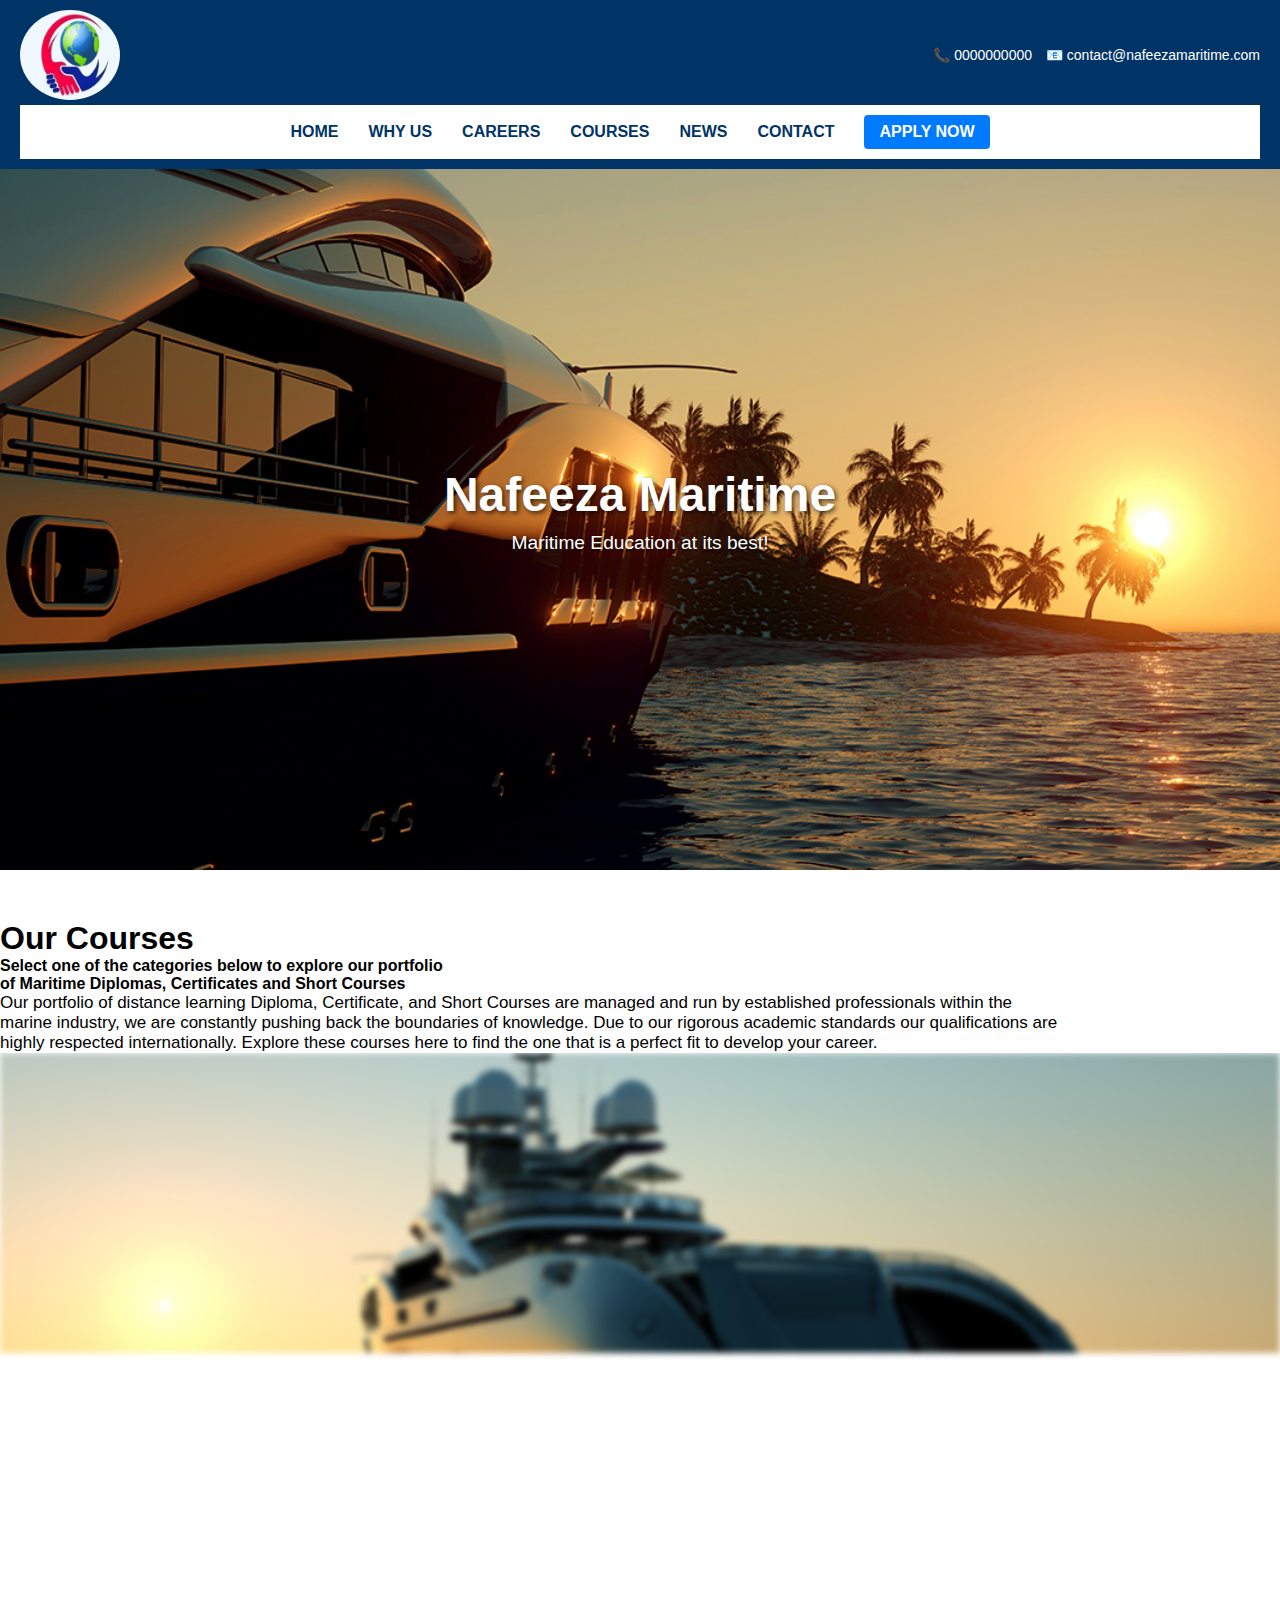
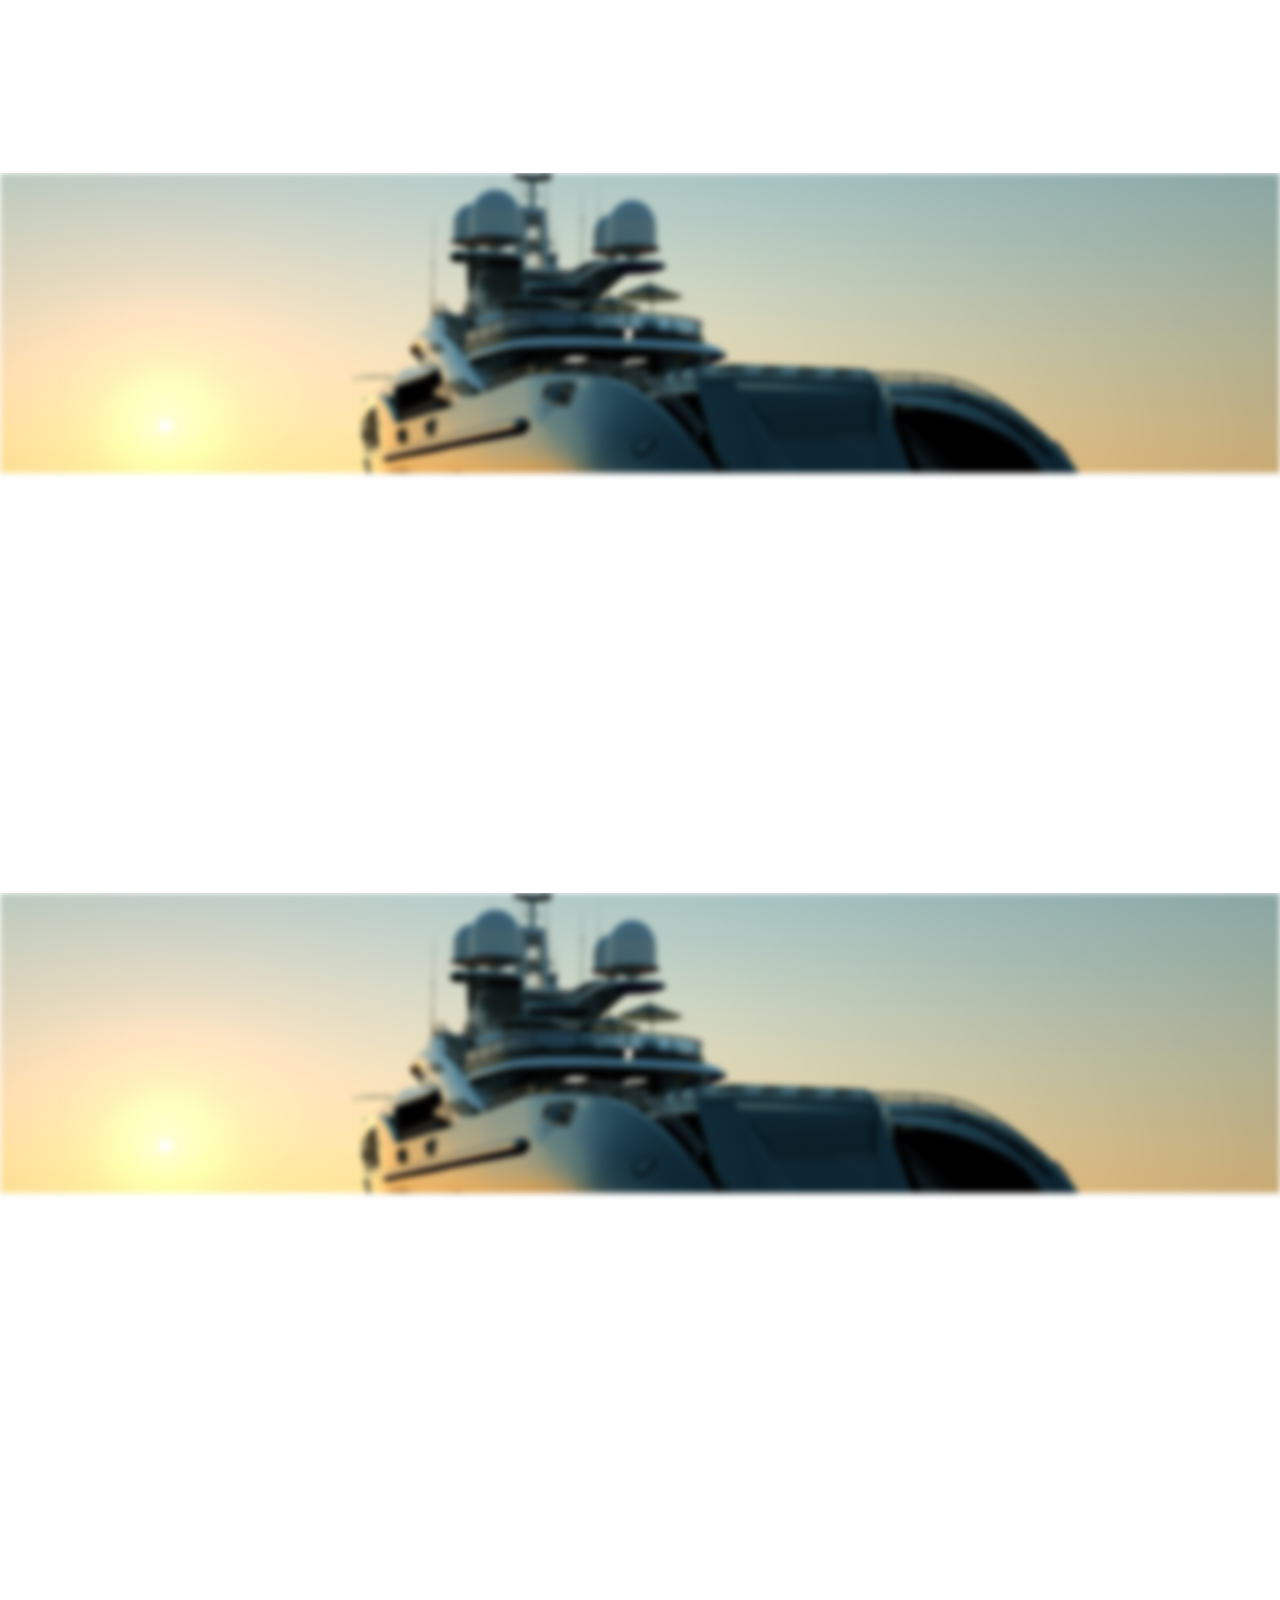
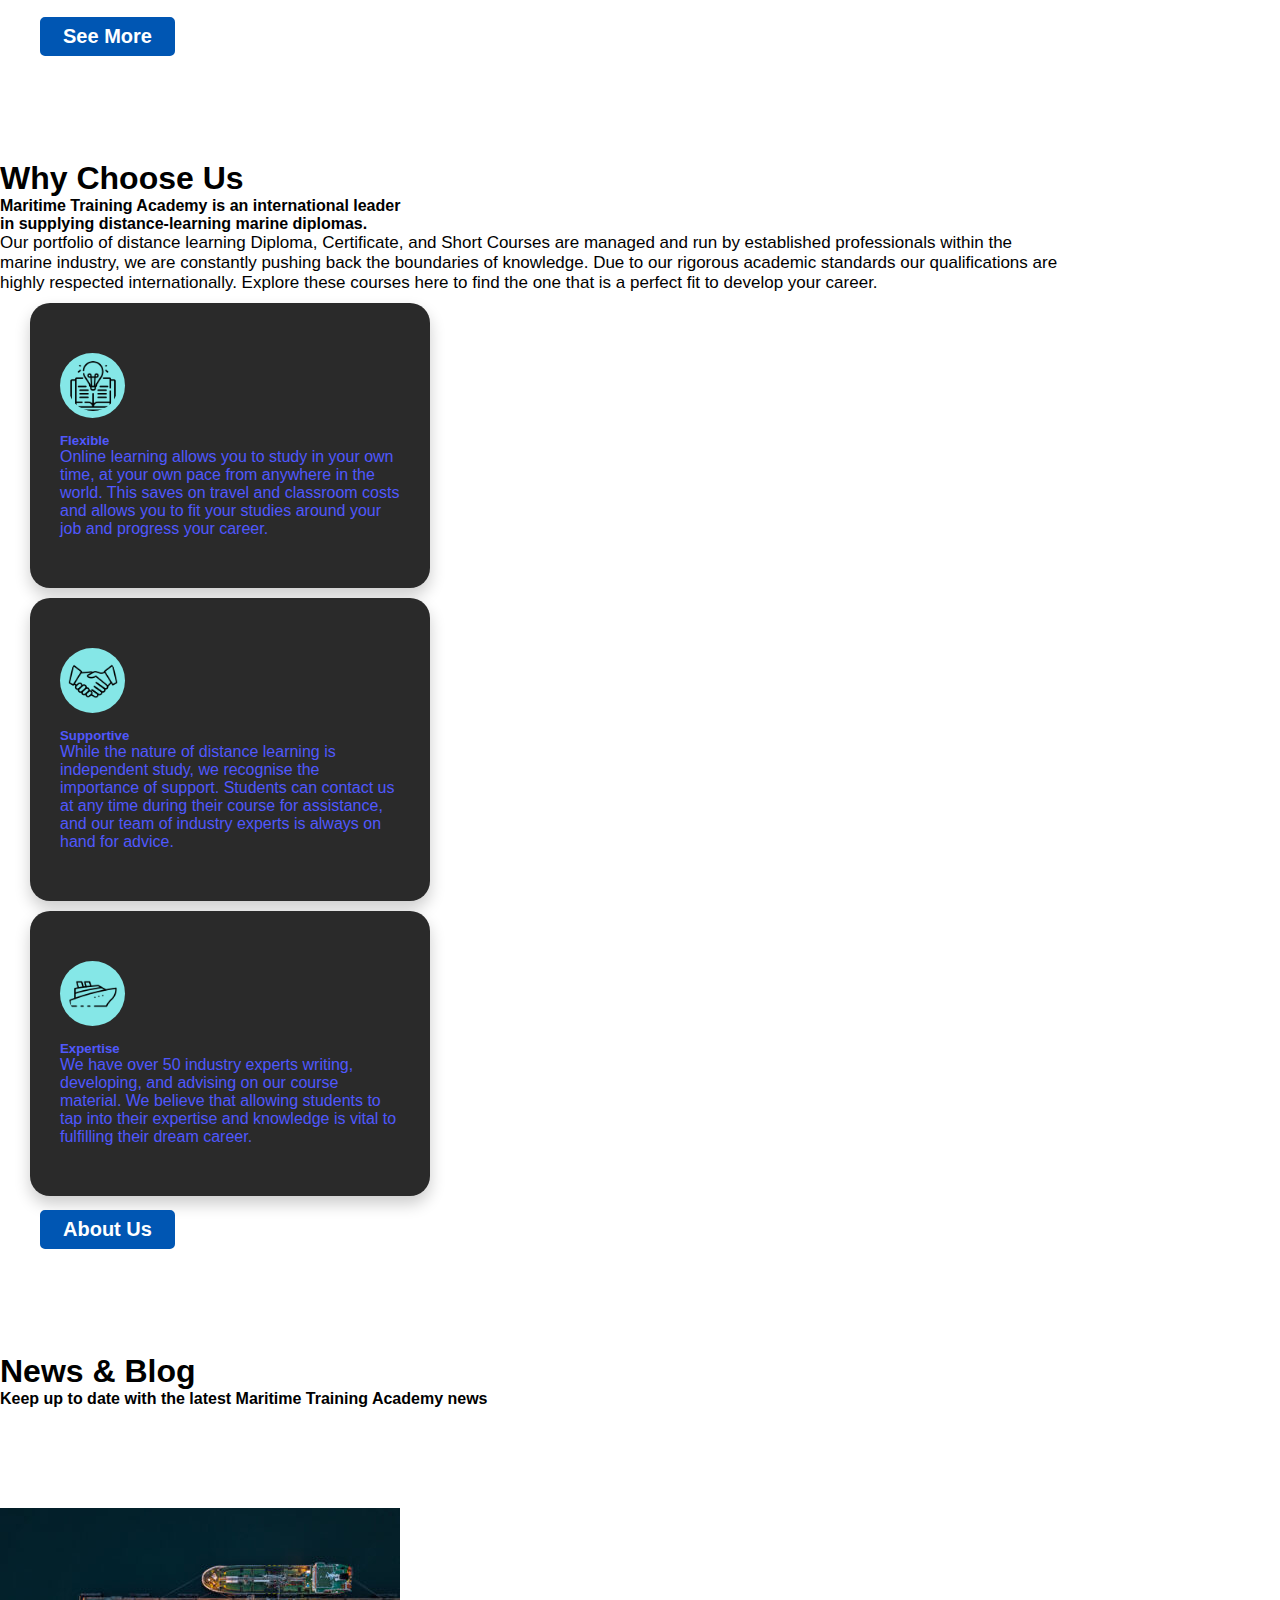
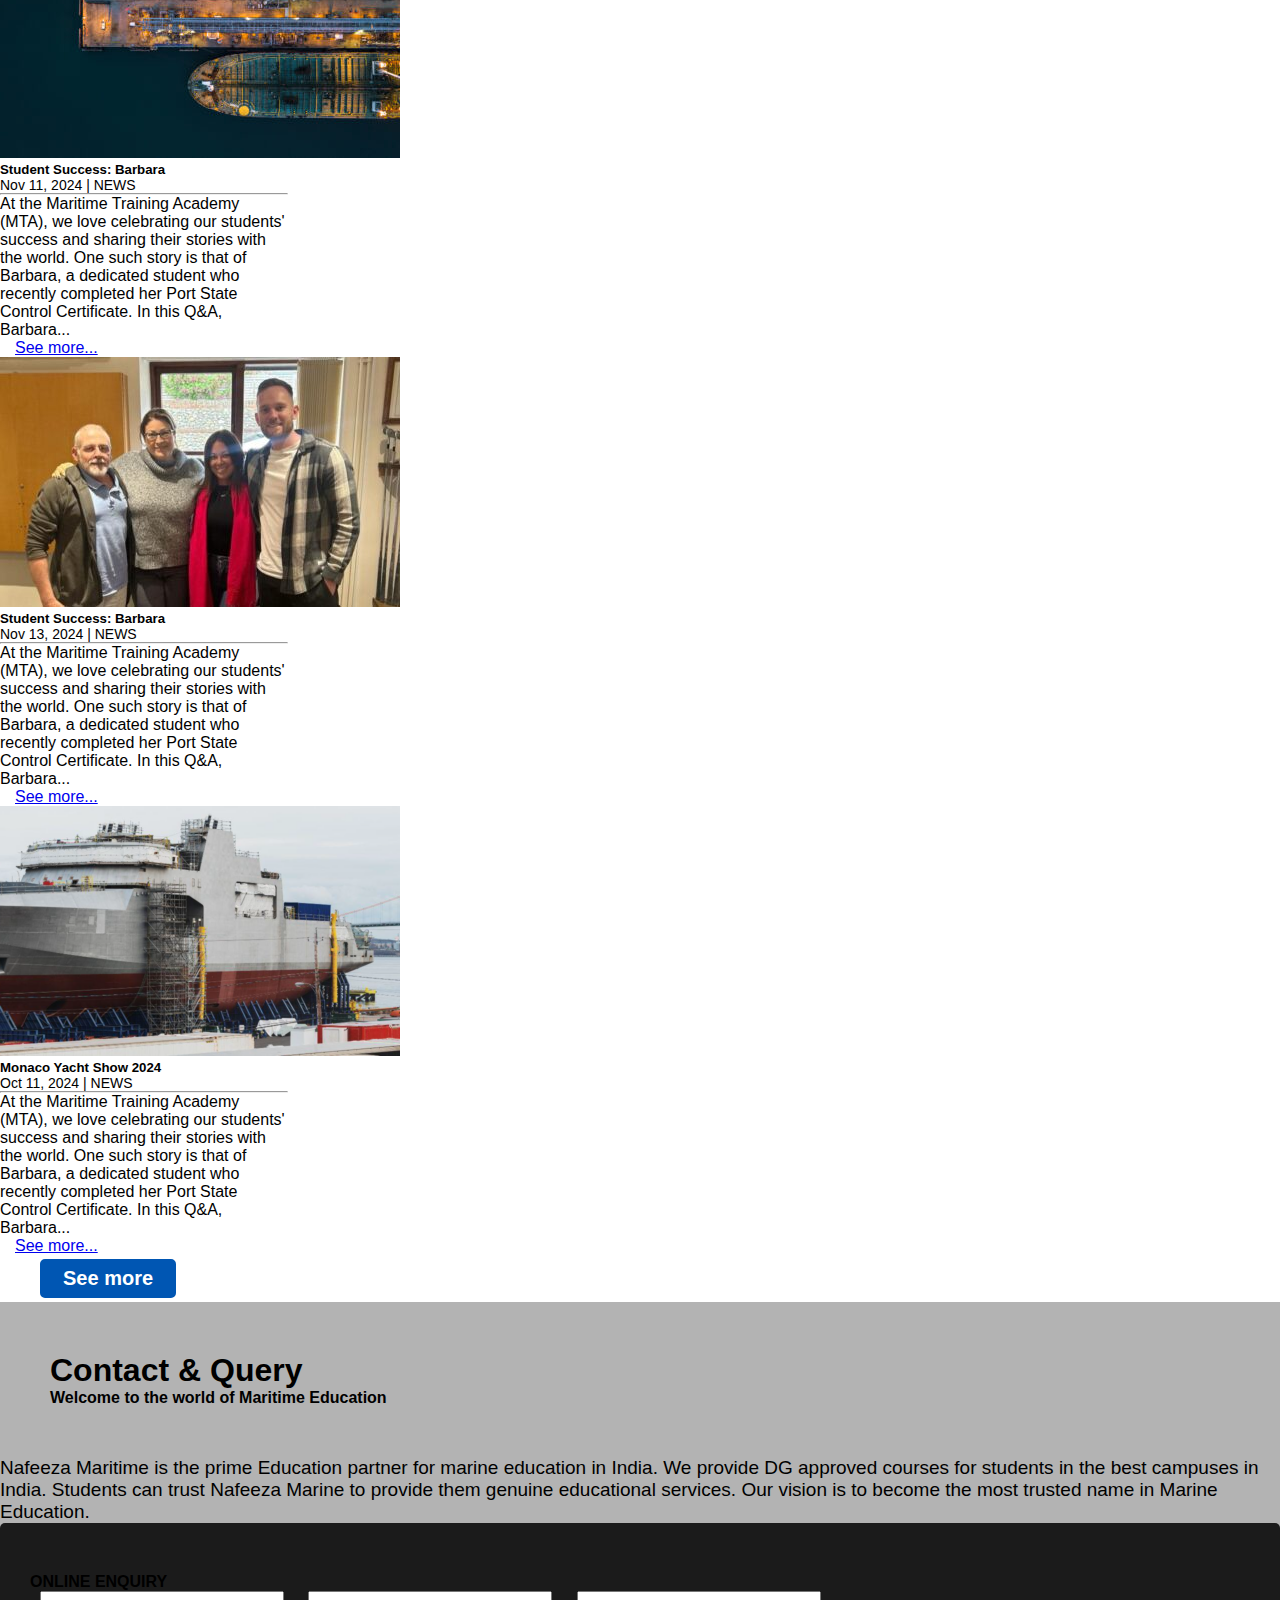
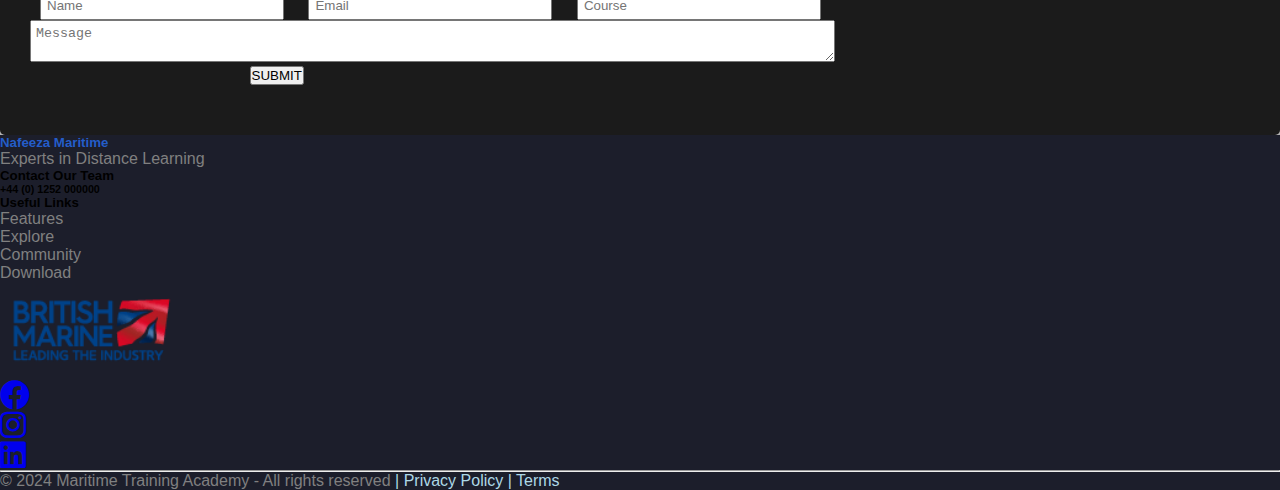
<file: index.html>
<!DOCTYPE html>
<html lang="en">
<head>
  <meta charset="UTF-8">
  <meta name="viewport" content="width=device-width, initial-scale=1.0">
  <title>Nafeeza Maritime</title>
  <link rel="stylesheet" href="index.css">
  <link rel="stylesheet" href="https://cdnjs.cloudflare.com/ajax/libs/font-awesome/5.15.4/css/all.min.css">

  <link href="https://cdn.jsdelivr.net/npm/bootstrap@5.0.2/dist/css/bootstrap.min.css" rel="stylesheet" integrity="sha384-EVSTQN3/azprG1Anm3QDgpJLIm9Nao0Yz1ztcQTwFspd3yD65VohhpuuCOmLASjC" crossorigin="anonymous">
</head>

<body>
    
    <!-- Header section -->
    <header class="header">
        <div class="header-top">
          <!-- Logo placed on the left side -->
          <img  id="logo" src="logo_for_form.png" alt="Nafeeza Maritime Logo">
      
          <!-- Contact information on the right side -->
          <div class="contact-info">
            <span class="text-end">📞 0000000000</span>
            <a href="mailto:contact@shreysunmaritime.com">📧 contact@nafeezamaritime.com</a>
          </div>
        </div>
      
        <!-- Toggle button for mobile navigation -->
        <button class="nav-toggle" onclick="toggleNav()">☰</button>
      
        <!-- Navigation links -->
        <nav class="header-nav" id="nav-menu">
            <a href="index.html">HOME</a>
          <a href="about.html">WHY US</a>
          <a href="career.html">CAREERS</a>
          <a href="courses.html">COURSES</a>
          <a href="news.html">NEWS</a>
          <a href="contact.html">CONTACT</a>
          <a href="apply.html" class="apply-button">APPLY NOW</a>
        </nav>
      </header>

<!-- Main content with background image and overlay text -->
<div class="content">
    <h1>Nafeeza Maritime</h1>
    <p>Maritime Education at its best!</p>
</div>
<div id="heading" class="text-center" style="margin-top: 50px;">
    <h1>Our Courses</h1>
</div>
<div class="text-center text-muted mt-4">
    <h4>Select one of the categories below to explore our portfolio <br> of Maritime Diplomas, Certificates and Short Courses</h4>
</div>
<div class="text-center text-muted mt-4" style="font-size: 17px;">
    <p>Our portfolio of distance learning Diploma, Certificate, and Short Courses are managed and run by established professionals within the <br>marine industry, we are constantly pushing back the boundaries of knowledge. Due to our rigorous academic standards our qualifications are <br>highly respected internationally. Explore these courses here to find the one that is a perfect fit to develop your career.</p>
</div>




<div class="container mt-5">
    <div class="row">
        <div class="col-md-4" style="cursor: pointer;">
            <div class="card">
                <div class="card-image-wrapper">
                    <img style="height: 300px;" src="maritime-law-header2.jpg" alt="Card 1" class="card-img-top img-hover-zoom">
                    <div class="card-img-overlay">
                        <h3 id="gpr" class="card-content text-center">General Purpose Rating (GPR)</h3>
                    </div>
                </div>
            </div>
        </div>
        <div class="col-md-4" style="cursor: pointer;">
            <div class="card">
                <div class="card-image-wrapper">
                    <img style="height: 300px;" src="maritime-law-header2.jpg" alt="Card 2" class="card-img-top img-hover-zoom">
                    <div class="card-img-overlay">
                        <h3 id="gpr" class="card-content text-center">Certificate Course in Maritime Catering</h3>
                    </div>
                </div>
            </div>
        </div>
        <div class="col-md-4" style="cursor: pointer;">
            <div class="card">
                <div class="card-image-wrapper">
                    <img style="height: 300px;" src="maritime-law-header2.jpg" alt="Card 3" class="card-img-top img-hover-zoom">
                    <div class="card-img-overlay">
                        <h3 id="gpr" class="card-content text-center">Electro Technology</h3>
                    </div>
                </div>
            </div>
        </div>
    </div>
</div>
<!-- <div class="container mt-5">
    <div class="row">
        <div class="col-md-4" style="cursor: pointer;">
            <div class="card">
                <div class="card-image-wrapper">
                    <img style="height: 300px;" src="maritime-law-header2.jpg" alt="Card 1" class="card-img-top img-hover-zoom">
                    <div class="card-img-overlay">
                        <h3 id="gpr" class="card-content text-center">Graduate Maritiem Engineer(GME )</h3>
                    </div>
                </div>
            </div>
        </div>
        <div class="col-md-4" style="cursor: pointer;">
            <div class="card">
                <div class="card-image-wrapper">
                    <img style="height: 300px;" src="maritime-law-header2.jpg" alt="Card 2" class="card-img-top img-hover-zoom">
                    <div class="card-img-overlay">
                        <h3 id="gpr" class="card-content text-center">B.E. Marine</h3>
                    </div>
                </div>
            </div>
        </div>
        <div class="col-md-4" style="cursor: pointer;">
            <div class="card">
                <div class="card-image-wrapper">
                    <img style="height: 300px;" src="maritime-law-header2.jpg" alt="Card 3" class="card-img-top img-hover-zoom">
                    <div class="card-img-overlay">
                        <h3 id="gpr" class="card-content text-center">BSC Nautical Science</h3>
                    </div>
                </div>
            </div>
        </div>
    </div>
</div> -->
<div class="text-center mt-5 mb-5">
    <!-- <button src="courses.html" class="courses-button">See More</button> -->
    <button onclick="window.location.href='courses.html'" class="courses-button">See More</button>
</div>

<div id="heading" class="text-center" style="margin-top: 100px;">
    <h1>Why Choose Us</h1>
</div>
<div class="text-center text-muted mt-4">
    <h4>Maritime Training Academy is an international leader <br> in supplying
        distance-learning marine diplomas.</h4>
</div>
<div class="text-center text-muted mt-4" style="font-size: 17px;">
    <p>Our portfolio of distance learning Diploma, Certificate, and Short Courses are managed and run by established professionals within the <br>marine industry, we are constantly pushing back the boundaries of knowledge. Due to our rigorous academic standards our qualifications are <br>highly respected internationally. Explore these courses here to find the one that is a perfect fit to develop your career.</p>
</div>
<div class="container " style="margin-bottom: 100px;">
    <div id="whyus" class="row pt-5">
        <div class="col-md-4">
            <div class="card-stats" style=" margin: 10px 30px;">
                <div class="img-box d-block mx-auto">
                    <img src="flexible-icon.png" class="card-img-top d-block mx-auto" alt="Flexible Icon" />
                </div>
                <div class="card-body">
                    <h5 class="card-title text-center">Flexible</h5>
                    <p  class="card-text text-center mt-2 text-light">Online learning allows you to study in your own time, at your own pace from anywhere in the world. This saves on travel and classroom costs and allows you to fit your studies around your job and progress your career.</p>
                </div>
            </div>
        </div>
        <div class="col-md-4">
            <div class="card-stats" style=" margin: 10px 30px;">
                <div class="img-box d-block mx-auto">
                    <img src="supportive-icon.png" class="card-img-top d-block mx-auto" alt="Supportive Icon" />
                </div>
                <div class="card-body">
                    <h5 class="card-title text-center">Supportive</h5>
                    <p class="card-text text-center mt-2 text-light">While the nature of distance learning is independent study, we recognise the importance of support. Students can contact us at any time during their course for assistance, and our team of industry experts is always on hand for advice.</p>
                </div>
            </div>
        </div>
        <div class="col-md-4">
            <div class="card-stats" style=" margin: 10px 30px;">
                <div class="img-box d-block mx-auto">
                    <img src="expertise-icon.png" class="card-img-top d-block mx-auto" alt="Expertise Icon" />
                </div>
                <div class="card-body">
                    <h5 class="card-title text-center">Expertise</h5>
                    <p class="card-text text-center mt-2 text-light">We have over 50 industry experts writing, developing, and advising on our course material. We believe that allowing students to tap into their expertise and knowledge is vital to fulfilling their dream career.</p>
                </div>
            </div>
        </div>
    </div>
    <div class="text-center mt-5 mb-5">
        <button src="courses.html" class="courses-button">About Us</button>
    </div>
</div>

<div class="newsBlog-box text-center ">
    <h1 class="newsBlog">News & Blog</h1>
    <h4>Keep up to date with the latest Maritime Training Academy news</h4>
</div>
<div class="container" style="margin-top: 100px;">
    <div class="row">
        <div class="col-md-4">
            <div class="card-new" style="width: 18rem;">
                <img src="tanker.jpg" class="card-img-top" alt="...">
                <div class="card-body">
                  <h5 class="card-title">Student Success: Barbara</h5>
                  <p class="text-muted" style="font-size: 14px;">Nov 11, 2024 | NEWS</p>
                  <hr>
                  <p class="card-text">    At the Maritime Training Academy (MTA), we love celebrating our students' success and sharing their stories with the world. One such story is that of Barbara, a dedicated student who recently completed her Port State Control Certificate. In this Q&A, Barbara...
                </p>
                  <a href="#" class="btn btn-danger" style=" padding: 3px 15px;">See more...</a>
                </div>
              </div>
        </div>
        <div class="col-md-4">
            <div class="card-new" style="width: 18rem;">
                <img src="Bianca.jpg" class="card-img-top" alt="...">
                <div class="card-body">
                  <h5 class="card-title">Student Success: Barbara</h5>
                  <p class="text-muted" style="font-size: 14px;">Nov 13, 2024 | NEWS</p>
                  <hr>
                  <p class="card-text">    At the Maritime Training Academy (MTA), we love celebrating our students' success and sharing their stories with the world. One such story is that of Barbara, a dedicated student who recently completed her Port State Control Certificate. In this Q&A, Barbara...
                </p>
                  <a href="#" class="btn btn-danger"style=" padding: 3px 15px;">See more...</a>
                </div>
              </div>
        </div>
        <div class="col-md-4">
            <div class="card-new" style="width: 18rem;">
                <img src="boat.png" class="card-img-top" alt="...">
                <div class="card-body">
                  <h5 class="card-title">Monaco Yacht Show 2024</h5>
                  <p class="text-muted" style="font-size: 14px;">Oct 11, 2024 | NEWS</p>
                  <hr>
                  <p class="card-text">    At the Maritime Training Academy (MTA), we love celebrating our students' success and sharing their stories with the world. One such story is that of Barbara, a dedicated student who recently completed her Port State Control Certificate. In this Q&A, Barbara...
                </p>
                  <a href="#" class="btn btn-danger"style=" padding: 3px 15px;">See more...</a>
                </div>
              </div>
        </div>
    </div>
    <div class="text-center mt-5 mb-5">
        <button src="news.html" class="courses-button">See more</button>
    </div>
</div>


<div class="container-fluid pb-5" style="background-color: rgb(179, 179, 179);">
    <div class="contact-box text-center " style="padding: 50px;">
        <h1 class="contact">Contact & Query</h1>
        <h4>Welcome to the world of Maritime Education</h4>
    </div>
    <div class="container">
        <div>
            <div>
                <p style="font-size: 19px; margin-bottom: 0;">Nafeeza Maritime is the prime Education partner for marine education in India. We provide DG approved courses for students in the best campuses in India. Students can trust Nafeeza Marine to provide them genuine educational services. Our vision is to become the most trusted name in Marine Education.</p>
            </div>
            <div class="container">
                <form class="contact-form text-center">
                    <div class=" mb-5 text-center text-light">
                        <h4>ONLINE ENQUIRY</h4>
                    </div>
                    <div class="">
                        <input class="name-input" type="text" placeholder="Name">
                        <input class="email-input" type="text" placeholder="Email">
                        <input class="course-input" type="text" placeholder="Course">
                    </div>
                    <div class="m-3">
                        <textarea name="textarea" id="query" placeholder="Message"></textarea>
                    </div>
                    <div class="text-start" style="margin-left: 18%;">
                        <button class="btn btn-primary px-5">SUBMIT</button>
                    </div>
                </form>
            </div>
        </div>
    </div>
    
</div>





<footer class="text-white pt-5 pb-4" style="background-color: rgb(28, 30, 43);">
    <div class="container text-center text-md-left">
        <div class="row text-center text-md-left">
            <div class="col-md-3 col-lg-3 col-xl-3 mt-3">
                <div class="text-start">
                    <h5 id="foot-text" class="font-weight-bold" style="color: rgb(36, 93, 201);">Nafeeza Maritime</h5>
                    <p>
                        <a href="#" style="text-decoration: none; color: grey;">Experts in Distance Learning</a>
                    </p>
                </div>
                <div class="text-start">
                    <h5 id="foot-text2">Contact Our Team</h5>
                    <h6 id="foot-text3">+44 (0) 1252 000000</h6>
                </div>
            </div>
            <div class="col-md-2 col-lg-2 col-xl-2 mx-auto mt-3">
                <div id="foot-col-text" class="text-start">
                    <h5 id="foot-text2">Useful Links</h5>
                    <p style="color: grey;">Features</p>
                    <p style="color: grey;">Explore</p>
                    <p style="color: grey;">Community</p>
                    <p style="color: grey;">Download</p>
                </div>
            </div>
            <div class="col-md-3 col-lg-2 col-xl-2 mx-auto mt-3">
                <img class="bg-light" style="width: 180px;" src="british-marine.png" alt="">
                <div class="row mt-4">
                    <div class="col-md-4">
                        <a href="#"><i class="fab fa-facebook" style="font-size: 30px;"></i></a>
                    </div>
                    <div class="col-md-4">
                        <a href="#"><i class="fab fa-instagram" style="font-size: 30px;"></i></a>
                    </div>
                    <div class="col-md-4">
                        <a href="#"><i class="fab fa-linkedin" style="font-size: 30px;"></i></a>
                    </div>
                </div>
            </div>
        </div>
    </div>
    <div class="container">
        <hr class="mt-5 mb-3"/>
    </div>
    <div class="container text-center">
        <p style="color: grey;">&copy; 2024 Maritime Training Academy - All rights reserved 
            <span style="color: lightblue; cursor: pointer;">| Privacy Policy | Terms</span>
        </p>
    </div>
</footer>


<script>
    // JavaScript function to toggle the navigation visibility
    function toggleNav() {
        var navMenu = document.getElementById("nav-menu");
        navMenu.classList.toggle("active");
    }

    let lastScrollPosition = 0;
    const header = document.querySelector('.header');

    window.addEventListener('scroll', () => {
        const currentScrollPosition = window.pageYOffset;
        if (currentScrollPosition > lastScrollPosition) {
            header.style.top = '-100px'; // Hide the header when scrolling down
        } else {
            header.style.top = '0'; // Show the header when scrolling up
        }
        lastScrollPosition = currentScrollPosition;
    });
</script>

<script src="https://cdn.jsdelivr.net/npm/bootstrap@5.0.2/dist/js/bootstrap.bundle.min.js" integrity="sha384-MrcW6ZMFYlzcLA8Nl+NtUVF0sA7MsXsP1UyJoMp4YLEuNSfAP+JcXn/tWtIaxVXM" crossorigin="anonymous"></script>
<script src="https://cdn.jsdelivr.net/npm/@popperjs/core@2.9.2/dist/umd/popper.min.js" integrity="sha384-IQsoLXl5PILFhosVNubq5LC7Qb9DXgDA9i+tQ8Zj3iwWAwPtgFTxbJ8NT4GN1R8p" crossorigin="anonymous"></script>
<script src="https://cdn.jsdelivr.net/npm/bootstrap@5.0.2/dist/js/bootstrap.min.js" integrity="sha384-cVKIPhGWiC2Al4u+LWgxfKTRIcfu0JTxR+EQDz/bgldoEyl4H0zUF0QKbrJ0EcQF" crossorigin="anonymous"></script>
</body>
</html>
</file>
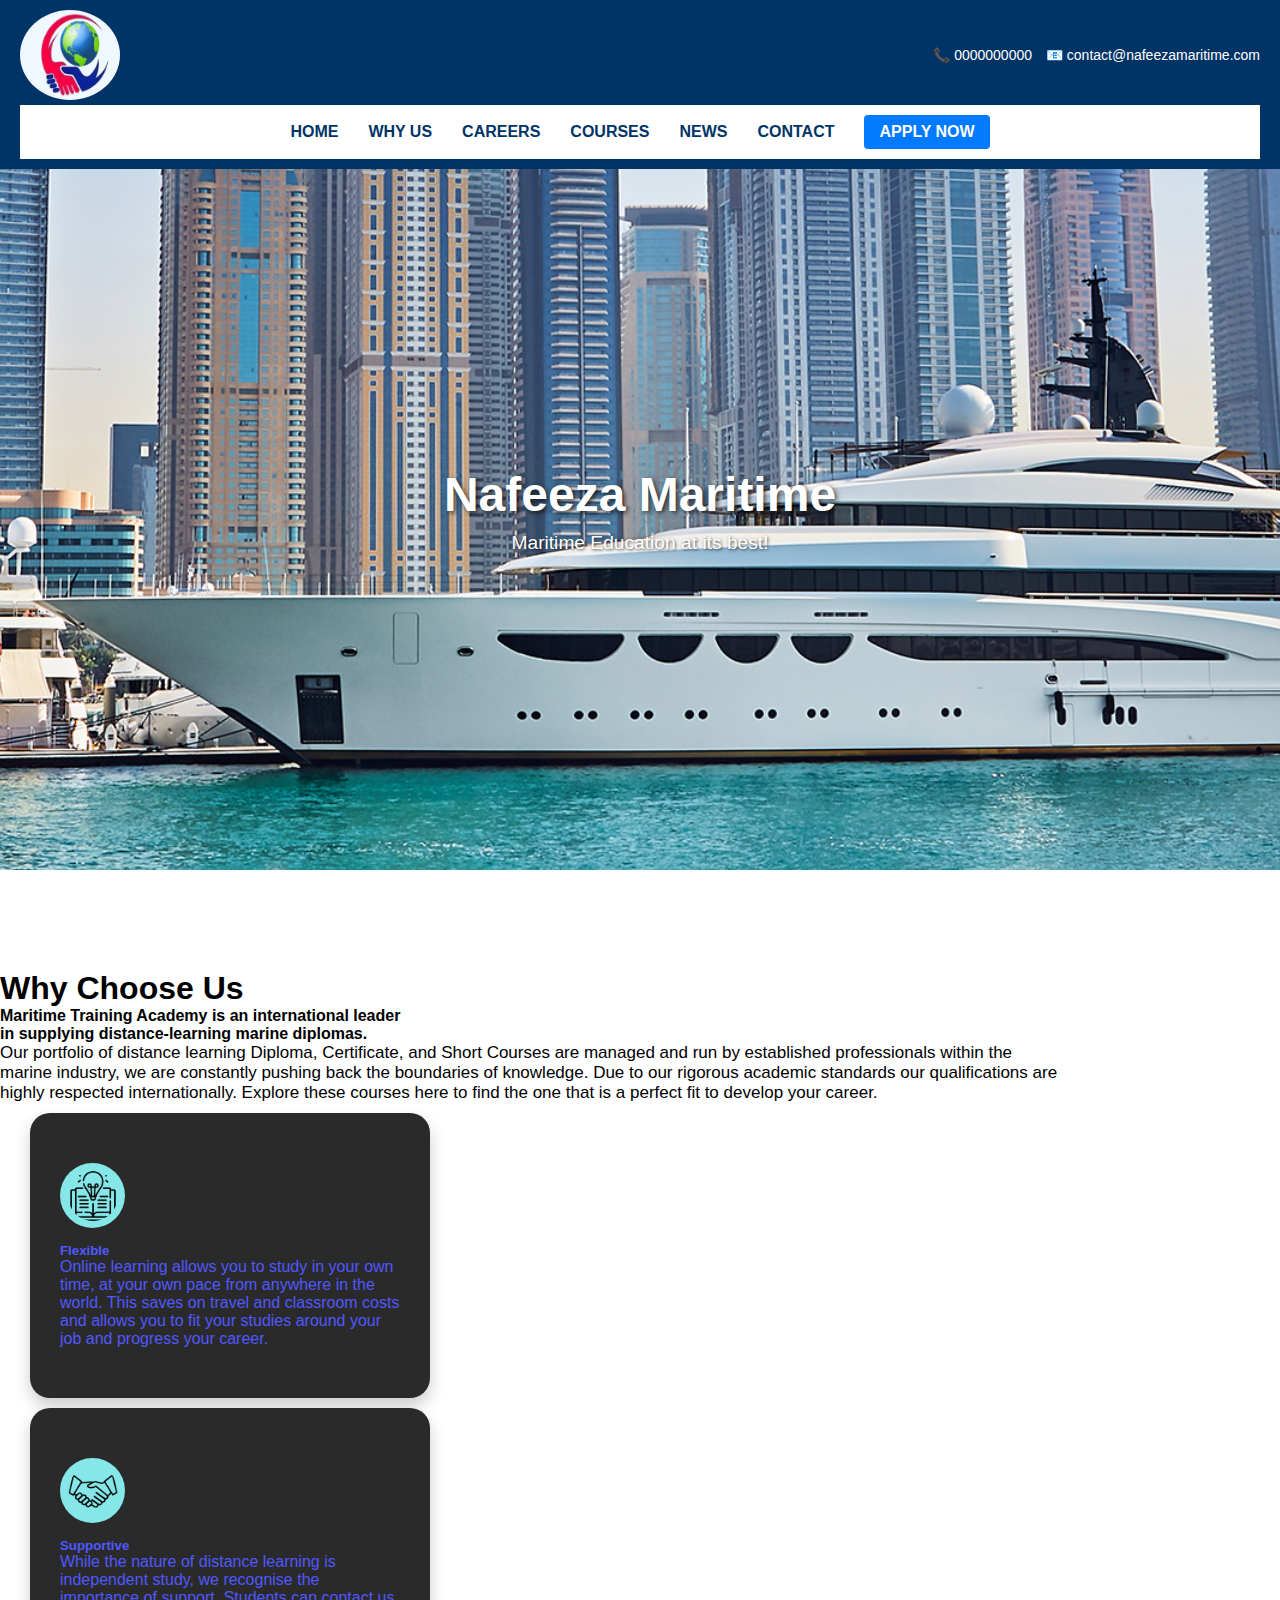
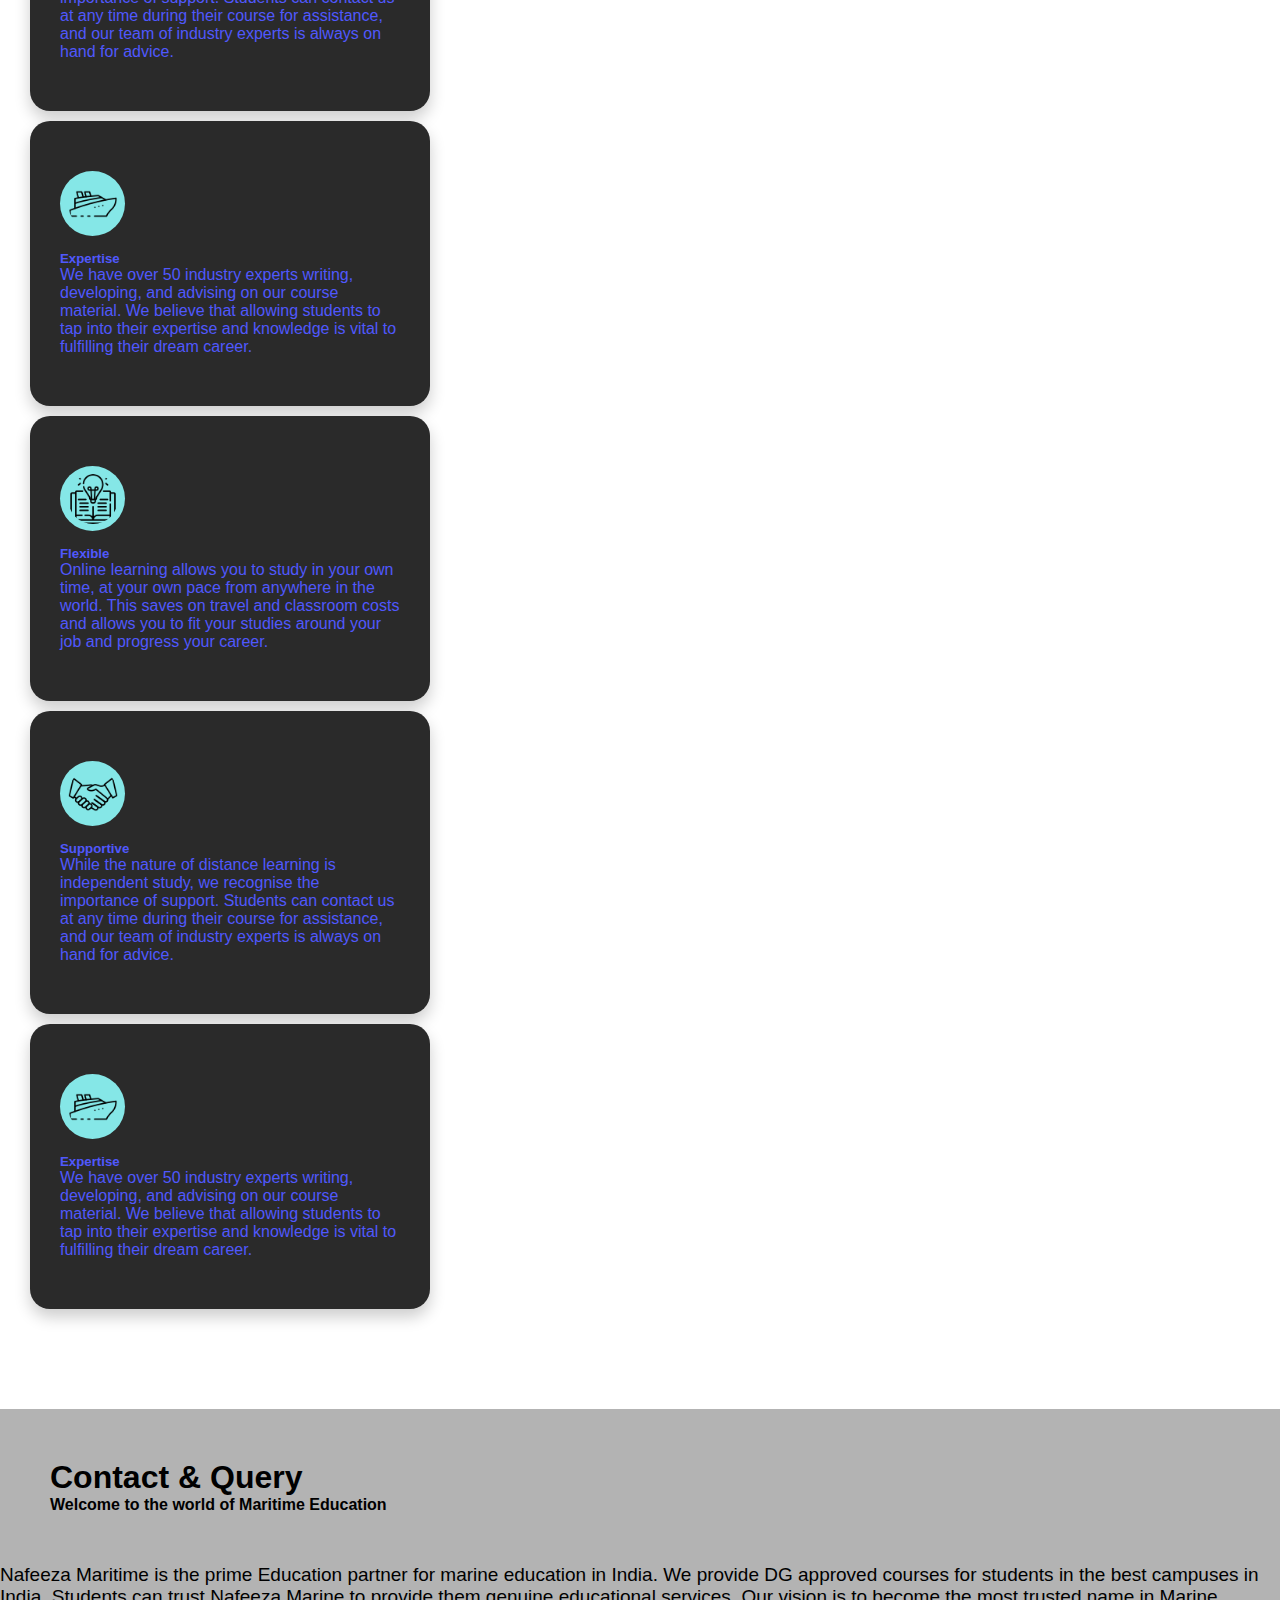
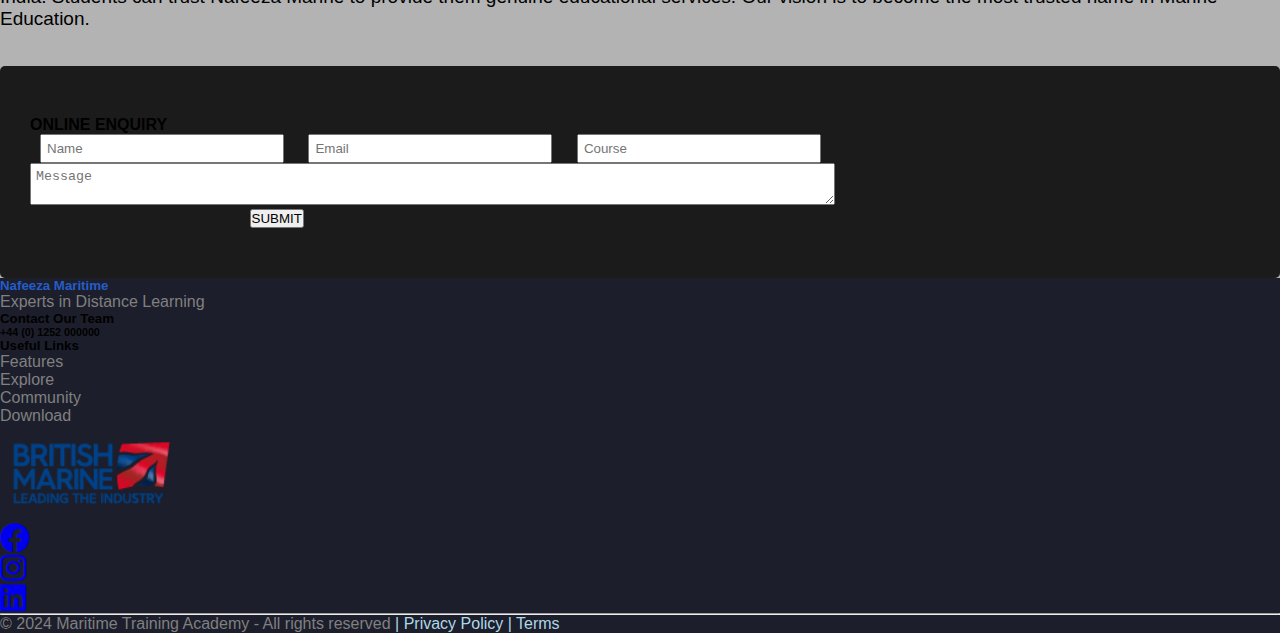
<file: about.html>
<!DOCTYPE html>
<html lang="en">
<head>
  <meta charset="UTF-8">
  <meta name="viewport" content="width=device-width, initial-scale=1.0">
  <title>Nafeeza Maritime</title>
  <link rel="stylesheet" href="index.css">
  <link rel="stylesheet" href="https://cdnjs.cloudflare.com/ajax/libs/font-awesome/5.15.4/css/all.min.css">

  <link href="https://cdn.jsdelivr.net/npm/bootstrap@5.0.2/dist/css/bootstrap.min.css" rel="stylesheet" integrity="sha384-EVSTQN3/azprG1Anm3QDgpJLIm9Nao0Yz1ztcQTwFspd3yD65VohhpuuCOmLASjC" crossorigin="anonymous">
</head>

<body>
    
    <!-- Header section -->
    <header class="header">
        <div class="header-top">
          <!-- Logo placed on the left side -->
          <img  id="logo" src="logo_for_form.png" alt="Nafeeza Maritime Logo">
      
          <!-- Contact information on the right side -->
          <div class="contact-info">
            <span class="text-end">📞 0000000000</span>
            <a href="mailto:contact@shreysunmaritime.com">📧 contact@nafeezamaritime.com</a>
          </div>
        </div>
      
        <!-- Toggle button for mobile navigation -->
        <button class="nav-toggle" onclick="toggleNav()">☰</button>
      
        <!-- Navigation links -->
        <nav class="header-nav" id="nav-menu">
            <a href="index.html">HOME</a>
          <a href="about.html">WHY US</a>
          <a href="career.html">CAREERS</a>
          <a href="courses.html">COURSES</a>
          <a href="news.html">NEWS</a>
          <a href="contact.html">CONTACT</a>
          <a href="about.html" class="apply-button">APPLY NOW</a>
        </nav>
      </header>

<!-- Main content with background image and overlay text -->
<div class="about-content">
    <h1>Nafeeza Maritime</h1>
    <p>Maritime Education at its best!</p>
</div>
<div id="heading" class="text-center" style="margin-top: 100px;">
    <h1>Why Choose Us</h1>
</div>
<div class="text-center text-muted mt-4">
    <h4>Maritime Training Academy is an international leader <br> in supplying
        distance-learning marine diplomas.</h4>
</div>
<div class="text-center text-muted mt-4" style="font-size: 17px;">
    <p>Our portfolio of distance learning Diploma, Certificate, and Short Courses are managed and run by established professionals within the <br>marine industry, we are constantly pushing back the boundaries of knowledge. Due to our rigorous academic standards our qualifications are <br>highly respected internationally. Explore these courses here to find the one that is a perfect fit to develop your career.</p>
</div>
<div class="container " style="margin-bottom: 10px;">
    <div id="whyus" class="row pt-5">
        <div class="col-md-4">
            <div class="card-stats" style=" margin: 10px 30px;">
                <div class="img-box d-block mx-auto">
                    <img src="flexible-icon.png" class="card-img-top d-block mx-auto" alt="Flexible Icon" />
                </div>
                <div class="card-body">
                    <h5 class="card-title text-center">Flexible</h5>
                    <p  class="card-text text-center mt-2 text-light">Online learning allows you to study in your own time, at your own pace from anywhere in the world. This saves on travel and classroom costs and allows you to fit your studies around your job and progress your career.</p>
                </div>
            </div>
        </div>
        <div class="col-md-4">
            <div class="card-stats" style=" margin: 10px 30px;">
                <div class="img-box d-block mx-auto">
                    <img src="supportive-icon.png" class="card-img-top d-block mx-auto" alt="Supportive Icon" />
                </div>
                <div class="card-body">
                    <h5 class="card-title text-center">Supportive</h5>
                    <p class="card-text text-center mt-2 text-light">While the nature of distance learning is independent study, we recognise the importance of support. Students can contact us at any time during their course for assistance, and our team of industry experts is always on hand for advice.</p>
                </div>
            </div>
        </div>
        <div class="col-md-4">
            <div class="card-stats" style=" margin: 10px 30px;">
                <div class="img-box d-block mx-auto">
                    <img src="expertise-icon.png" class="card-img-top d-block mx-auto" alt="Expertise Icon" />
                </div>
                <div class="card-body">
                    <h5 class="card-title text-center">Expertise</h5>
                    <p class="card-text text-center mt-2 text-light">We have over 50 industry experts writing, developing, and advising on our course material. We believe that allowing students to tap into their expertise and knowledge is vital to fulfilling their dream career.</p>
                </div>
            </div>
        </div>
    </div>
</div>
<div class="container " style="margin-bottom: 100px;">
    <div id="whyus" class="row pt-5">
        <div class="col-md-4">
            <div class="card-stats" style=" margin: 10px 30px;">
                <div class="img-box d-block mx-auto">
                    <img src="flexible-icon.png" class="card-img-top d-block mx-auto" alt="Flexible Icon" />
                </div>
                <div class="card-body">
                    <h5 class="card-title text-center">Flexible</h5>
                    <p  class="card-text text-center mt-2 text-light">Online learning allows you to study in your own time, at your own pace from anywhere in the world. This saves on travel and classroom costs and allows you to fit your studies around your job and progress your career.</p>
                </div>
            </div>
        </div>
        <div class="col-md-4">
            <div class="card-stats" style=" margin: 10px 30px;">
                <div class="img-box d-block mx-auto">
                    <img src="supportive-icon.png" class="card-img-top d-block mx-auto" alt="Supportive Icon" />
                </div>
                <div class="card-body">
                    <h5 class="card-title text-center">Supportive</h5>
                    <p class="card-text text-center mt-2 text-light">While the nature of distance learning is independent study, we recognise the importance of support. Students can contact us at any time during their course for assistance, and our team of industry experts is always on hand for advice.</p>
                </div>
            </div>
        </div>
        <div class="col-md-4">
            <div class="card-stats" style=" margin: 10px 30px;">
                <div class="img-box d-block mx-auto">
                    <img src="expertise-icon.png" class="card-img-top d-block mx-auto" alt="Expertise Icon" />
                </div>
                <div class="card-body">
                    <h5 class="card-title text-center">Expertise</h5>
                    <p class="card-text text-center mt-2 text-light">We have over 50 industry experts writing, developing, and advising on our course material. We believe that allowing students to tap into their expertise and knowledge is vital to fulfilling their dream career.</p>
                </div>
            </div>
        </div>
    </div>
</div>



<div class="container-fluid pb-5" style="background-color: rgb(179, 179, 179);">
    <div class="contact-box text-center " style="padding: 50px;">
        <h1 class="contact">Contact & Query</h1>
        <h4>Welcome to the world of Maritime Education</h4>
    </div>
    <div class="container">
        <div>
            <div>
                <p style="font-size: 19px; margin-bottom: 0;">Nafeeza Maritime is the prime Education partner for marine education in India. We provide DG approved courses for students in the best campuses in India. Students can trust Nafeeza Marine to provide them genuine educational services. Our vision is to become the most trusted name in Marine Education.</p>
                <br>
                <br>
            </div>
            <div class="container">
                <form class="contact-form text-center">
                    <div class=" mb-5 text-center text-light">
                        <h4>ONLINE ENQUIRY</h4>
                    </div>
                    <div class="">
                        <input class="name-input" type="text" placeholder="Name">
                        <input class="email-input" type="text" placeholder="Email">
                        <input class="course-input" type="text" placeholder="Course">
                    </div>
                    <div class="m-3">
                        <textarea name="textarea" id="query" placeholder="Message"></textarea>
                    </div>
                    <div class="text-start" style="margin-left: 18%;">
                        <button class="btn btn-primary px-5">SUBMIT</button>
                    </div>
                </form>
            </div>
        </div>
    </div>
    
</div>





<footer class="text-white pt-5 pb-4" style="background-color: rgb(28, 30, 43);">
    <div class="container text-center text-md-left">
        <div class="row text-center text-md-left">
            <div class="col-md-3 col-lg-3 col-xl-3 mt-3">
                <div class="text-start">
                    <h5 id="foot-text" class="font-weight-bold" style="color: rgb(36, 93, 201);">Nafeeza Maritime</h5>
                    <p>
                        <a href="#" style="text-decoration: none; color: grey;">Experts in Distance Learning</a>
                    </p>
                </div>
                <div class="text-start">
                    <h5 id="foot-text2">Contact Our Team</h5>
                    <h6 id="foot-text3">+44 (0) 1252 000000</h6>
                </div>
            </div>
            <div class="col-md-2 col-lg-2 col-xl-2 mx-auto mt-3">
                <div id="foot-col-text" class="text-start">
                    <h5 id="foot-text2">Useful Links</h5>
                    <p style="color: grey;">Features</p>
                    <p style="color: grey;">Explore</p>
                    <p style="color: grey;">Community</p>
                    <p style="color: grey;">Download</p>
                </div>
            </div>
            <div class="col-md-3 col-lg-2 col-xl-2 mx-auto mt-3">
                <img class="bg-light" style="width: 180px;" src="british-marine.png" alt="">
                <div class="row mt-4">
                    <div class="col-md-4">
                        <a href="#"><i class="fab fa-facebook" style="font-size: 30px;"></i></a>
                    </div>
                    <div class="col-md-4">
                        <a href="#"><i class="fab fa-instagram" style="font-size: 30px;"></i></a>
                    </div>
                    <div class="col-md-4">
                        <a href="#"><i class="fab fa-linkedin" style="font-size: 30px;"></i></a>
                    </div>
                </div>
            </div>
        </div>
    </div>
    <div class="container">
        <hr class="mt-5 mb-3"/>
    </div>
    <div class="container text-center">
        <p style="color: grey;">&copy; 2024 Maritime Training Academy - All rights reserved 
            <span style="color: lightblue; cursor: pointer;">| Privacy Policy | Terms</span>
        </p>
    </div>
</footer>


<script>
    // JavaScript function to toggle the navigation visibility
    function toggleNav() {
        var navMenu = document.getElementById("nav-menu");
        navMenu.classList.toggle("active");
    }

    let lastScrollPosition = 0;
    const header = document.querySelector('.header');

    window.addEventListener('scroll', () => {
        const currentScrollPosition = window.pageYOffset;
        if (currentScrollPosition > lastScrollPosition) {
            header.style.top = '-100px'; // Hide the header when scrolling down
        } else {
            header.style.top = '0'; // Show the header when scrolling up
        }
        lastScrollPosition = currentScrollPosition;
    });
</script>

<script src="https://cdn.jsdelivr.net/npm/bootstrap@5.0.2/dist/js/bootstrap.bundle.min.js" integrity="sha384-MrcW6ZMFYlzcLA8Nl+NtUVF0sA7MsXsP1UyJoMp4YLEuNSfAP+JcXn/tWtIaxVXM" crossorigin="anonymous"></script>
<script src="https://cdn.jsdelivr.net/npm/@popperjs/core@2.9.2/dist/umd/popper.min.js" integrity="sha384-IQsoLXl5PILFhosVNubq5LC7Qb9DXgDA9i+tQ8Zj3iwWAwPtgFTxbJ8NT4GN1R8p" crossorigin="anonymous"></script>
<script src="https://cdn.jsdelivr.net/npm/bootstrap@5.0.2/dist/js/bootstrap.min.js" integrity="sha384-cVKIPhGWiC2Al4u+LWgxfKTRIcfu0JTxR+EQDz/bgldoEyl4H0zUF0QKbrJ0EcQF" crossorigin="anonymous"></script>
</body>
</html>
</file>
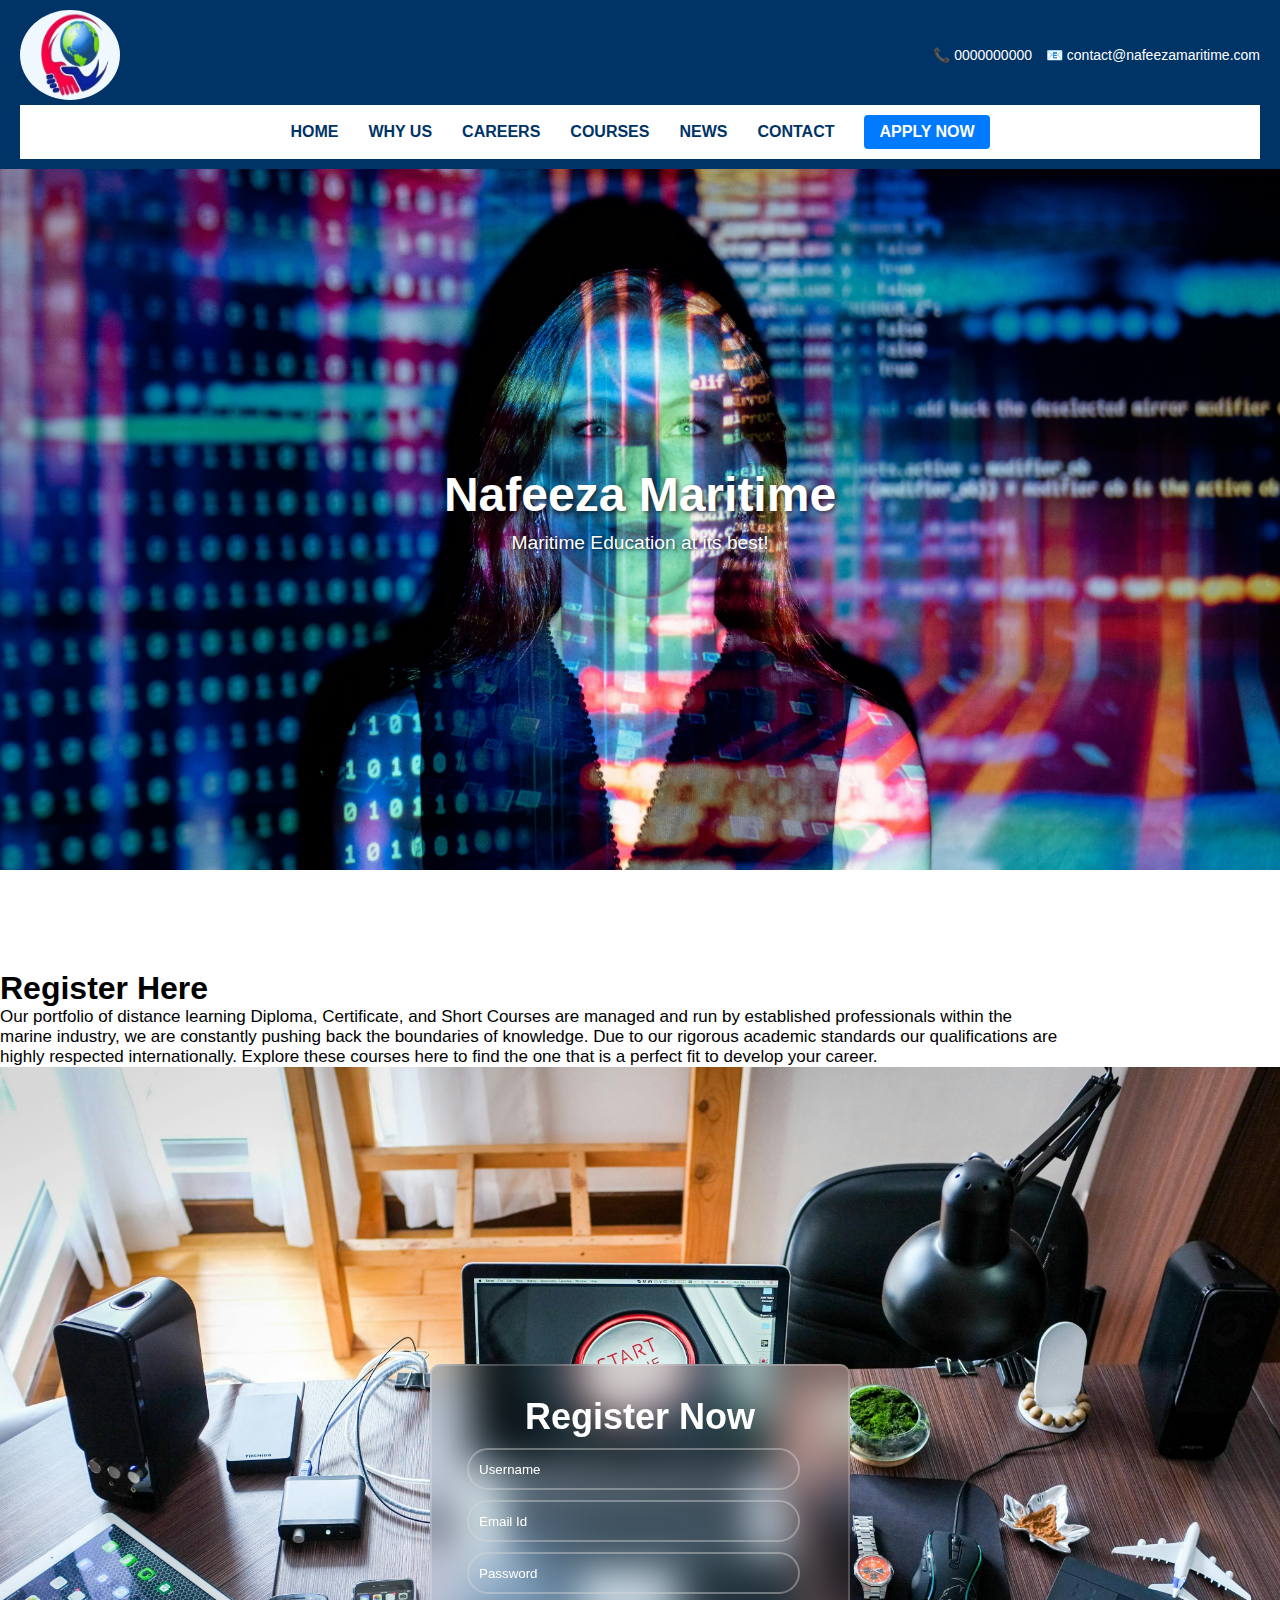
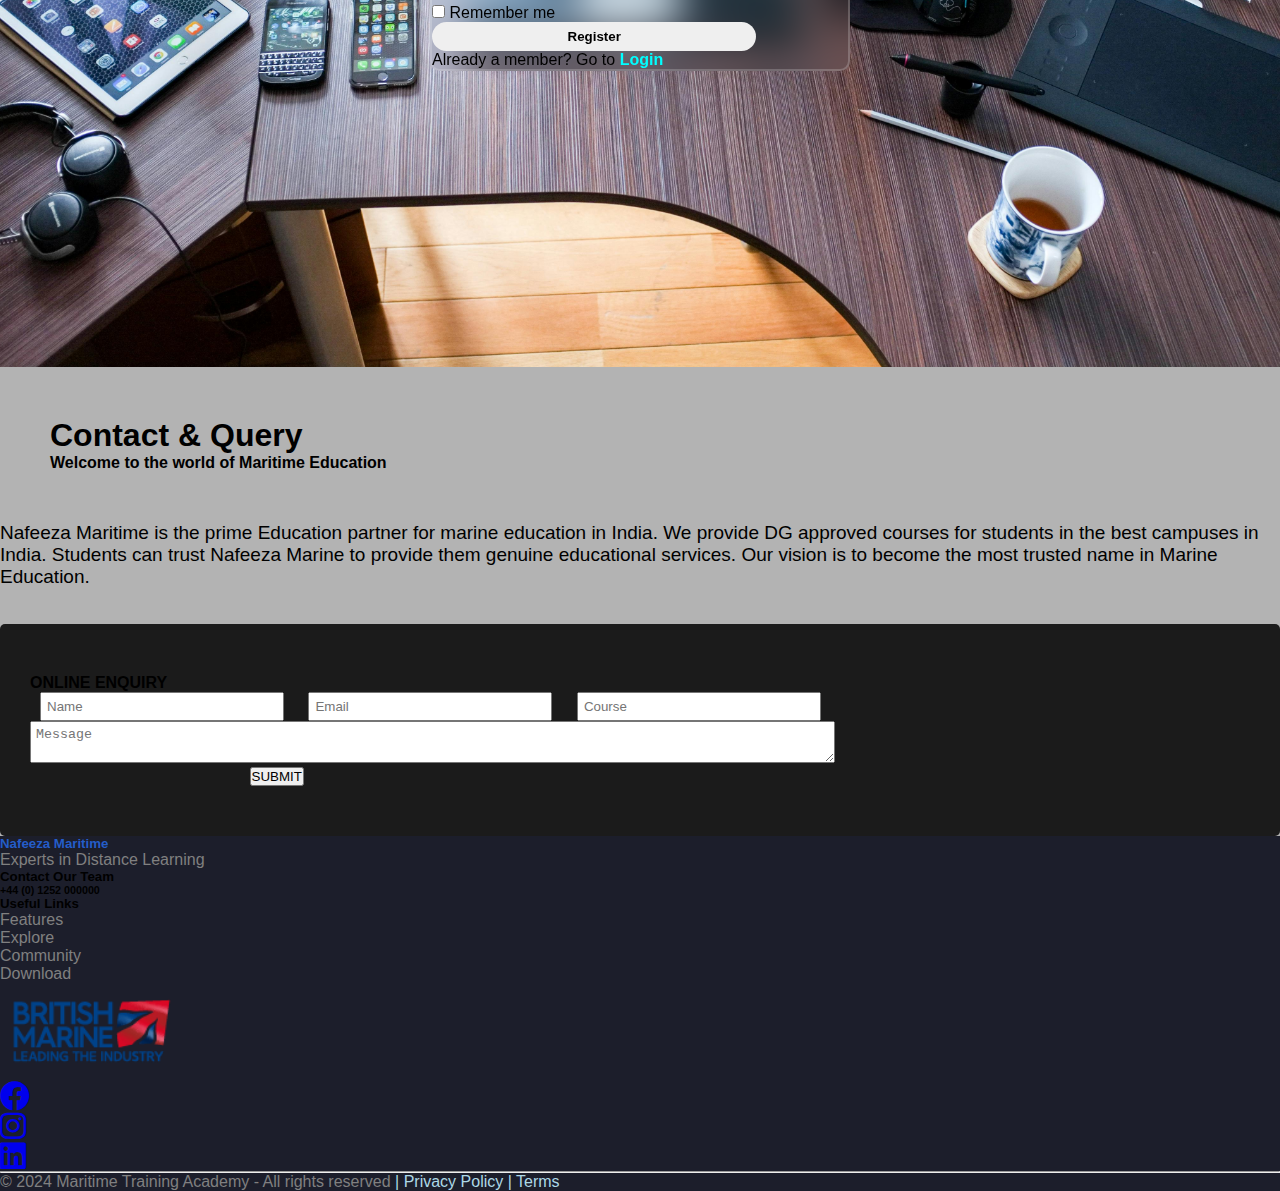
<file: apply.html>
<!DOCTYPE html>
<html lang="en">
<head>
  <meta charset="UTF-8">
  <meta name="viewport" content="width=device-width, initial-scale=1.0">
  <title>Nafeeza Maritime</title>
  <link rel="stylesheet" href="index.css">
  <link rel="stylesheet" href="https://cdnjs.cloudflare.com/ajax/libs/font-awesome/5.15.4/css/all.min.css">

  <link href="https://cdn.jsdelivr.net/npm/bootstrap@5.0.2/dist/css/bootstrap.min.css" rel="stylesheet" integrity="sha384-EVSTQN3/azprG1Anm3QDgpJLIm9Nao0Yz1ztcQTwFspd3yD65VohhpuuCOmLASjC" crossorigin="anonymous">
</head>

<body>
    
    <!-- Header section -->
    <header class="header">
        <div class="header-top">
          <!-- Logo placed on the left side -->
          <img  id="logo" src="logo_for_form.png" alt="Nafeeza Maritime Logo">
      
          <!-- Contact information on the right side -->
          <div class="contact-info">
            <span class="text-end">📞 0000000000</span>
            <a href="mailto:contact@shreysunmaritime.com">📧 contact@nafeezamaritime.com</a>
          </div>
        </div>
      
        <!-- Toggle button for mobile navigation -->
        <button class="nav-toggle" onclick="toggleNav()">☰</button>
      
        <!-- Navigation links -->
        <nav class="header-nav" id="nav-menu">
            <a href="index.html">HOME</a>
          <a href="about.html">WHY US</a>
          <a href="career.html">CAREERS</a>
          <a href="courses.html">COURSES</a>
          <a href="news.html">NEWS</a>
          <a href="contact.html">CONTACT</a>
          <a href="apply.html" class="apply-button">APPLY NOW</a>
        </nav>
      </header>

<!-- Main content with background image and overlay text -->
<div class="apply-content">
    <h1>Nafeeza Maritime</h1>
    <p>Maritime Education at its best!</p>
</div>
<div id="heading" class="text-center" style="margin-top: 100px;">
    <h1>Register Here</h1>
</div>
<div class="text-center text-muted mt-4">
    <!-- <h4>Maritime Training Academy is an international leader <br> in supplying
        distance-learning marine diplomas.</h4> -->
</div>
<div class="text-center text-muted mt-4" style="font-size: 17px;">
    <p>Our portfolio of distance learning Diploma, Certificate, and Short Courses are managed and run by established professionals within the <br>marine industry, we are constantly pushing back the boundaries of knowledge. Due to our rigorous academic standards our qualifications are <br>highly respected internationally. Explore these courses here to find the one that is a perfect fit to develop your career.</p>
</div>
<div id="back" class="container-fluid">
    <div class="wrapper">
        <form action="">
            <h1>Register Now</h1>
            <div class="input-box mt-5">
                <input id="int" type="text" placeholder="Username" required />
                <!-- Replace with appropriate icon -->
                <!-- <span>&#128100;</span> -->
            </div>
            <div class="input-box mt-4">
                <input id="pas" type="password" placeholder="Email Id" required />
                <!-- Replace with appropriate icon -->
                <!-- <span>&#9993;</span> -->
            </div>
            <div class="input-box mt-4">
                <input id="pas" type="password" placeholder="Password" required />
                <!-- Replace with appropriate icon -->
                <!-- <span>&#128274;</span> -->
            </div>
            <div class="container">
                <div class="row mx-3">
                    <div class="col-md-6">
                        <p class="text-start text-light">
                            <input type="checkbox" /> Remember me
                        </p>
                    </div>
                </div>
            </div>
            <div class="text-center mt-5">
                <button type="submit" class="btn-1">Register</button>
            </div>
            <div class="register-link text-center text-white mt-4">
                <p>
                    Already a member? Go to 
                    <a href="/std/std_login" style="text-decoration: none; color: aqua; font-weight: bold;">Login</a>
                </p>
            </div>
        </form>
    </div>
</div>






<div class="container-fluid pb-5" style="background-color: rgb(179, 179, 179);">
    <div class="contact-box text-center " style="padding: 50px;">
        <h1 class="contact">Contact & Query</h1>
        <h4>Welcome to the world of Maritime Education</h4>
    </div>
    <div class="container">
        <div>
            <div>
                <p style="font-size: 19px; margin-bottom: 0;">Nafeeza Maritime is the prime Education partner for marine education in India. We provide DG approved courses for students in the best campuses in India. Students can trust Nafeeza Marine to provide them genuine educational services. Our vision is to become the most trusted name in Marine Education.</p>
                <br>
                <br>
            </div>
            <div class="container">
                <form class="contact-form text-center">
                    <div class=" mb-5 text-center text-light">
                        <h4>ONLINE ENQUIRY</h4>
                    </div>
                    <div class="">
                        <input class="name-input" type="text" placeholder="Name">
                        <input class="email-input" type="text" placeholder="Email">
                        <input class="course-input" type="text" placeholder="Course">
                    </div>
                    <div class="m-3">
                        <textarea name="textarea" id="query" placeholder="Message"></textarea>
                    </div>
                    <div class="text-start" style="margin-left: 18%;">
                        <button class="btn btn-primary px-5">SUBMIT</button>
                    </div>
                </form>
            </div>
        </div>
    </div>
    
</div>





<footer class="text-white pt-5 pb-4" style="background-color: rgb(28, 30, 43);">
    <div class="container text-center text-md-left">
        <div class="row text-center text-md-left">
            <div class="col-md-3 col-lg-3 col-xl-3 mt-3">
                <div class="text-start">
                    <h5 id="foot-text" class="font-weight-bold" style="color: rgb(36, 93, 201);">Nafeeza Maritime</h5>
                    <p>
                        <a href="#" style="text-decoration: none; color: grey;">Experts in Distance Learning</a>
                    </p>
                </div>
                <div class="text-start">
                    <h5 id="foot-text2">Contact Our Team</h5>
                    <h6 id="foot-text3">+44 (0) 1252 000000</h6>
                </div>
            </div>
            <div class="col-md-2 col-lg-2 col-xl-2 mx-auto mt-3">
                <div id="foot-col-text" class="text-start">
                    <h5 id="foot-text2">Useful Links</h5>
                    <p style="color: grey;">Features</p>
                    <p style="color: grey;">Explore</p>
                    <p style="color: grey;">Community</p>
                    <p style="color: grey;">Download</p>
                </div>
            </div>
            <div class="col-md-3 col-lg-2 col-xl-2 mx-auto mt-3">
                <img class="bg-light" style="width: 180px;" src="british-marine.png" alt="">
                <div class="row mt-4">
                    <div class="col-md-4">
                        <a href="#"><i class="fab fa-facebook" style="font-size: 30px;"></i></a>
                    </div>
                    <div class="col-md-4">
                        <a href="#"><i class="fab fa-instagram" style="font-size: 30px;"></i></a>
                    </div>
                    <div class="col-md-4">
                        <a href="#"><i class="fab fa-linkedin" style="font-size: 30px;"></i></a>
                    </div>
                </div>
            </div>
        </div>
    </div>
    <div class="container">
        <hr class="mt-5 mb-3"/>
    </div>
    <div class="container text-center">
        <p style="color: grey;">&copy; 2024 Maritime Training Academy - All rights reserved 
            <span style="color: lightblue; cursor: pointer;">| Privacy Policy | Terms</span>
        </p>
    </div>
</footer>


<script>
    // JavaScript function to toggle the navigation visibility
    function toggleNav() {
        var navMenu = document.getElementById("nav-menu");
        navMenu.classList.toggle("active");
    }

    let lastScrollPosition = 0;
    const header = document.querySelector('.header');

    window.addEventListener('scroll', () => {
        const currentScrollPosition = window.pageYOffset;
        if (currentScrollPosition > lastScrollPosition) {
            header.style.top = '-100px'; // Hide the header when scrolling down
        } else {
            header.style.top = '0'; // Show the header when scrolling up
        }
        lastScrollPosition = currentScrollPosition;
    });
</script>

<script src="https://cdn.jsdelivr.net/npm/bootstrap@5.0.2/dist/js/bootstrap.bundle.min.js" integrity="sha384-MrcW6ZMFYlzcLA8Nl+NtUVF0sA7MsXsP1UyJoMp4YLEuNSfAP+JcXn/tWtIaxVXM" crossorigin="anonymous"></script>
<script src="https://cdn.jsdelivr.net/npm/@popperjs/core@2.9.2/dist/umd/popper.min.js" integrity="sha384-IQsoLXl5PILFhosVNubq5LC7Qb9DXgDA9i+tQ8Zj3iwWAwPtgFTxbJ8NT4GN1R8p" crossorigin="anonymous"></script>
<script src="https://cdn.jsdelivr.net/npm/bootstrap@5.0.2/dist/js/bootstrap.min.js" integrity="sha384-cVKIPhGWiC2Al4u+LWgxfKTRIcfu0JTxR+EQDz/bgldoEyl4H0zUF0QKbrJ0EcQF" crossorigin="anonymous"></script>
</body>
</html>
</file>
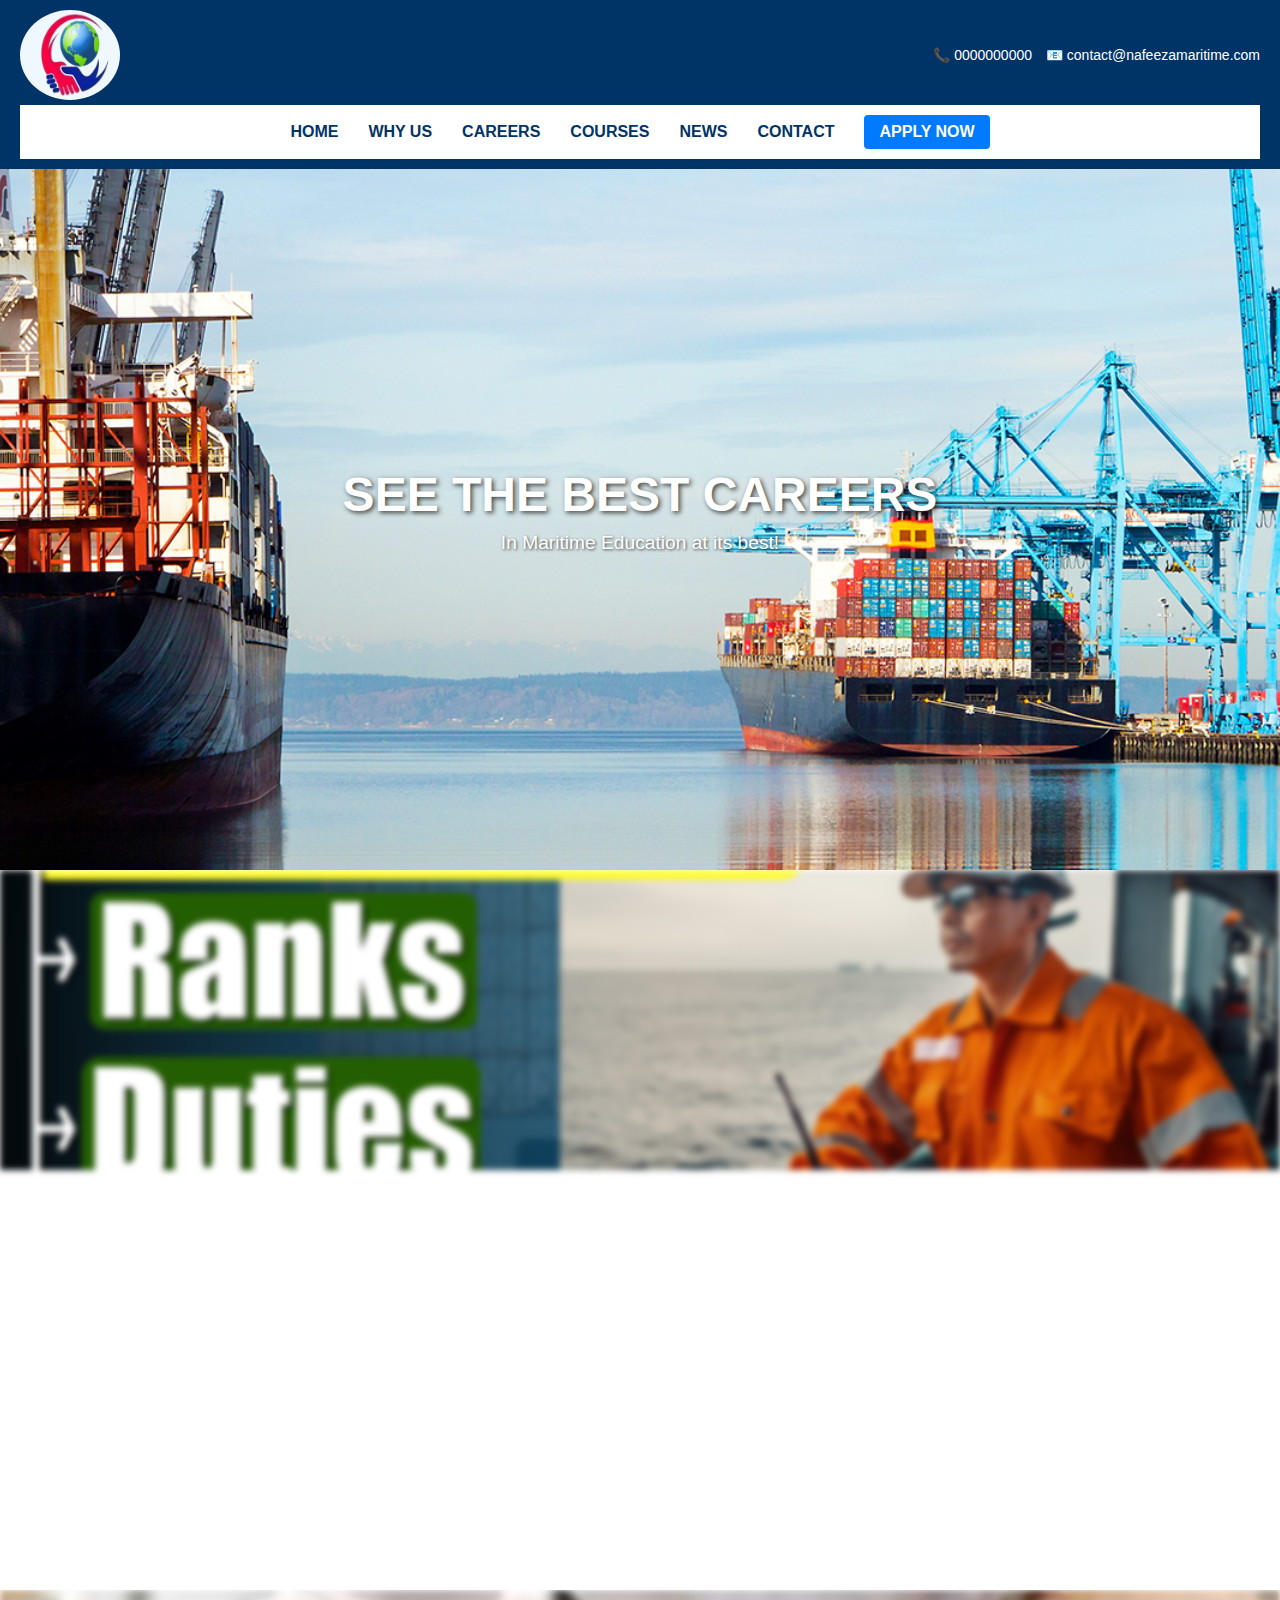
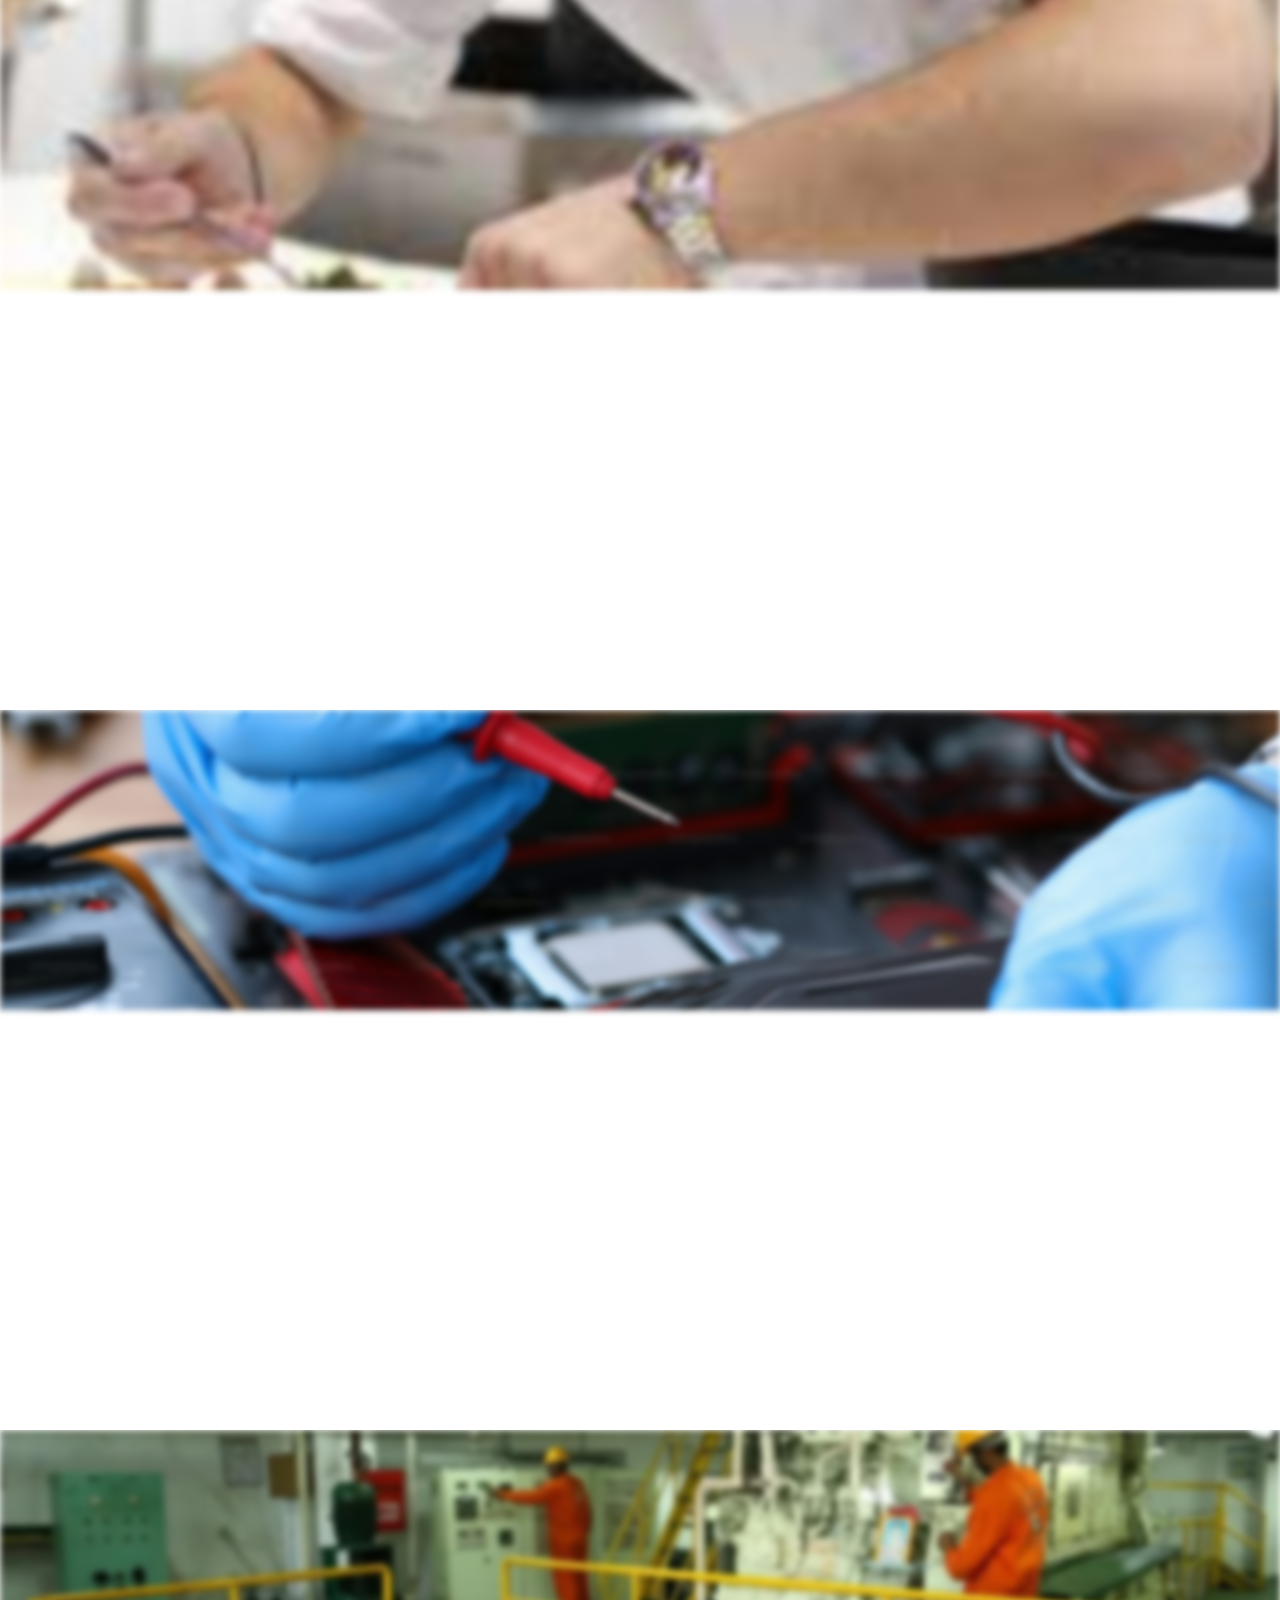
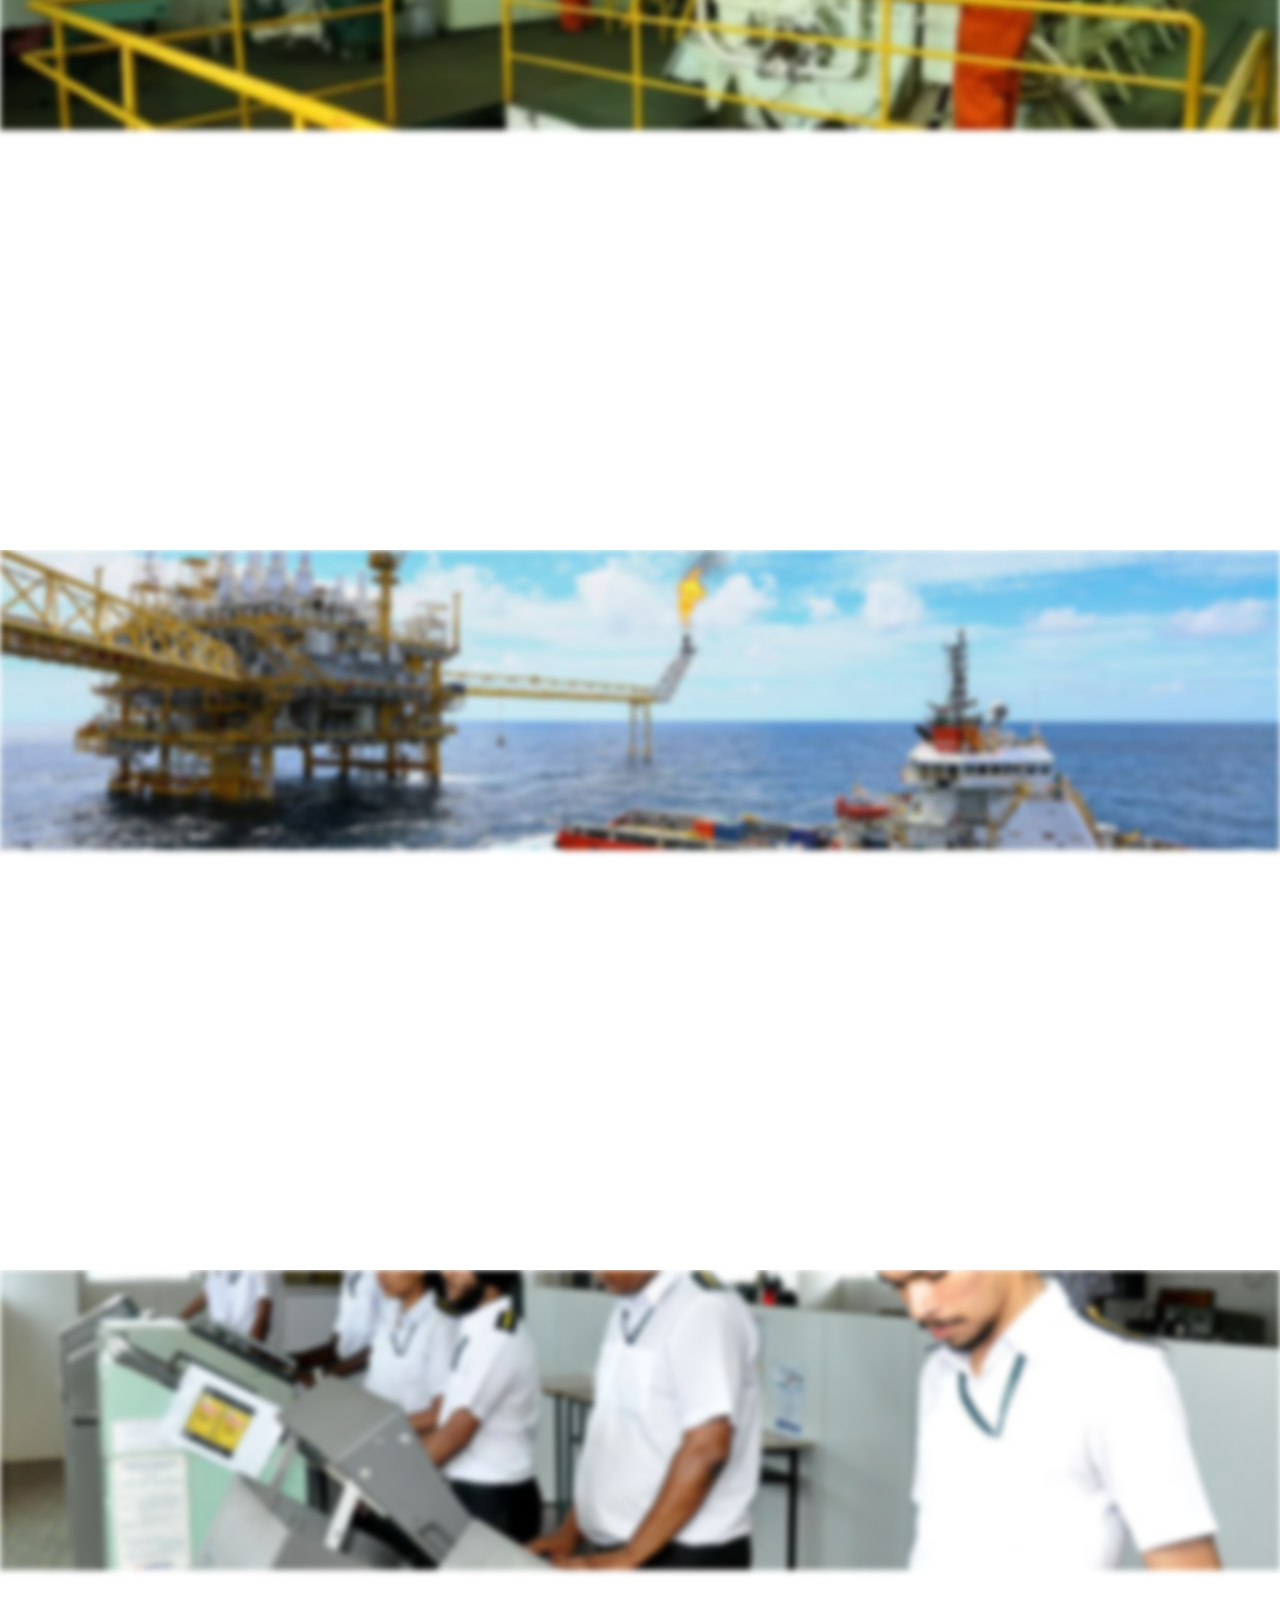
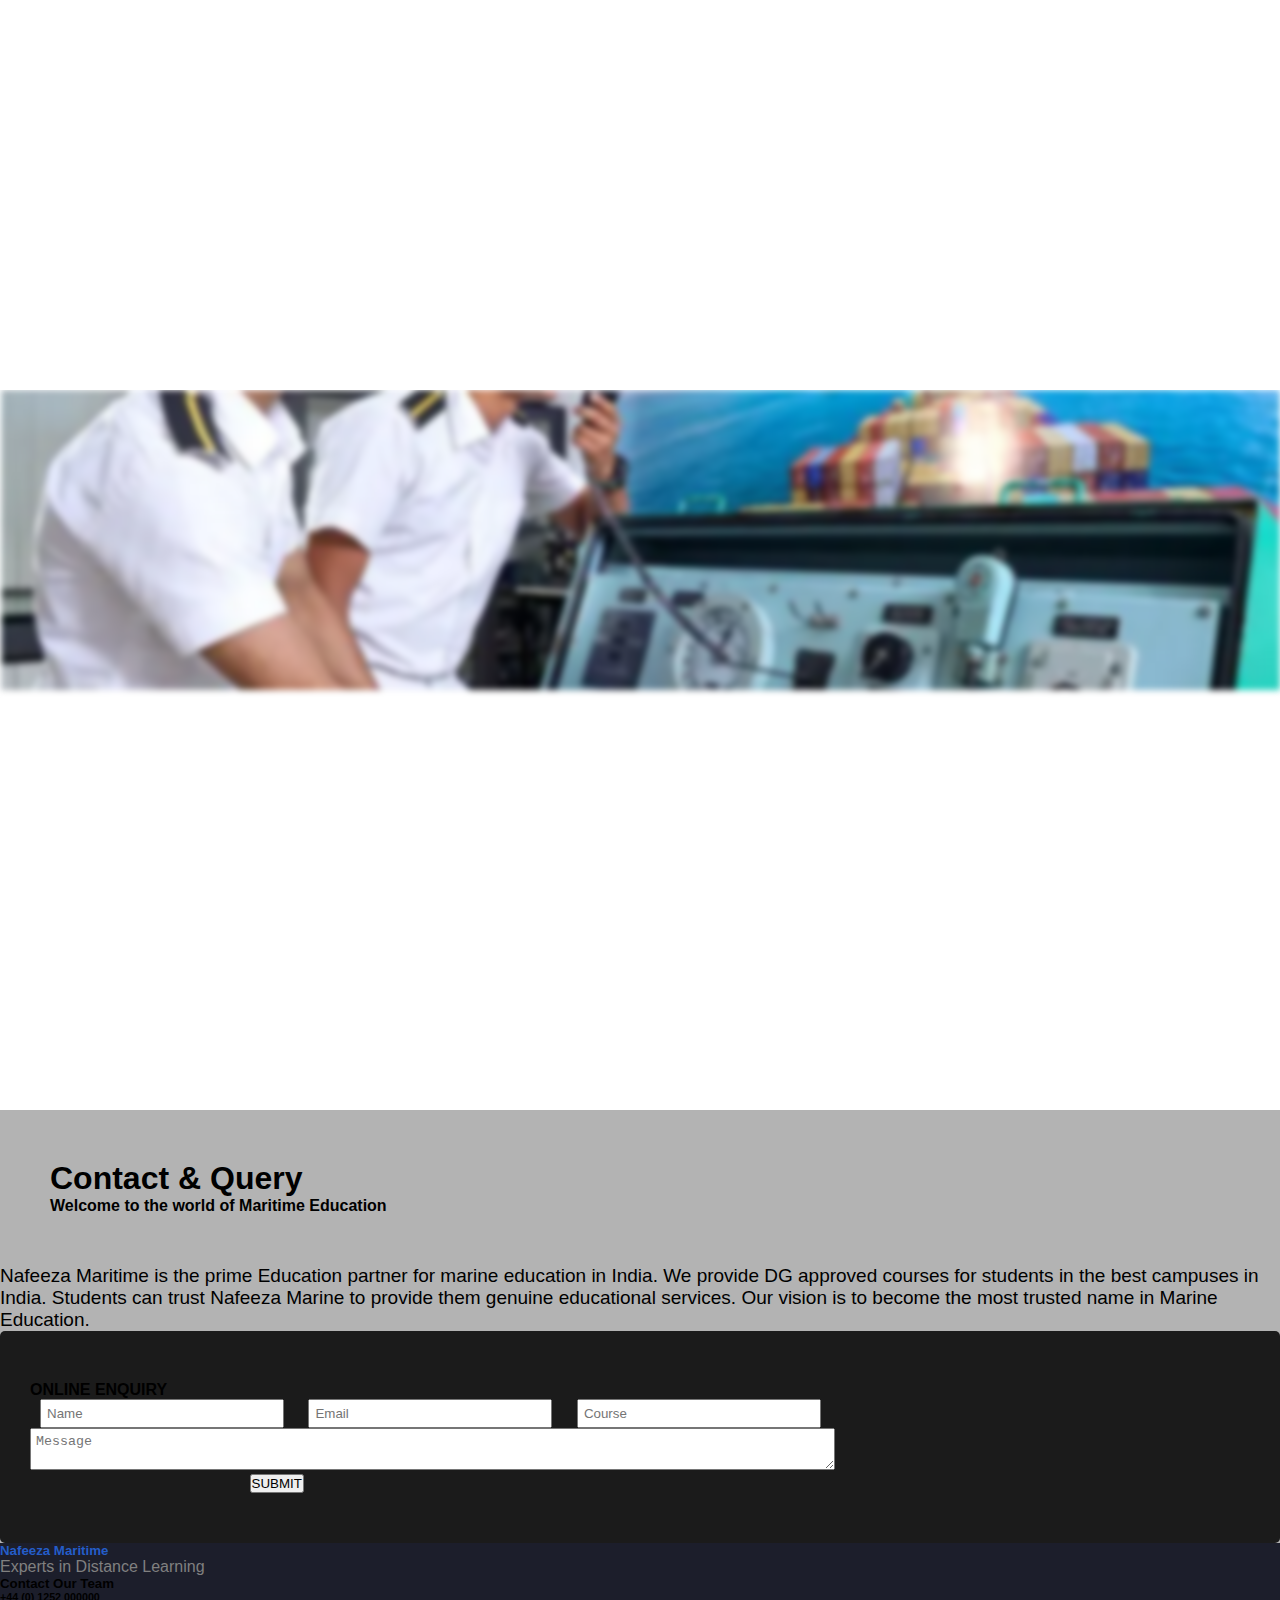
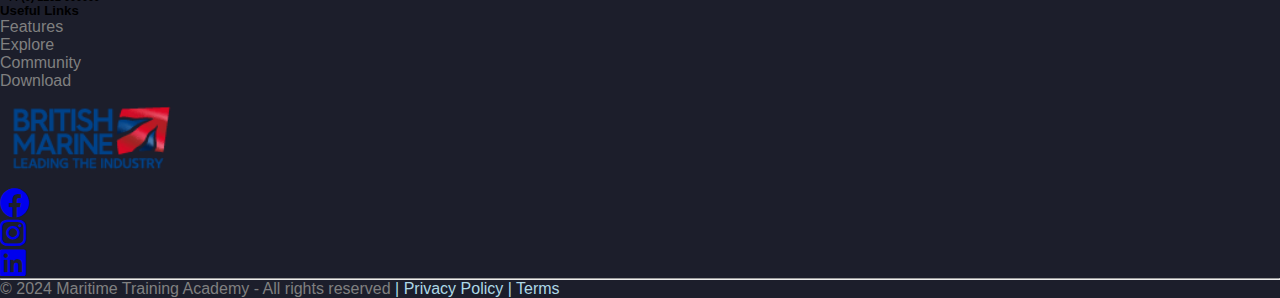
<file: career.html>
<!DOCTYPE html>
<html lang="en">

<head>
    <meta charset="UTF-8">
    <meta name="viewport" content="width=device-width, initial-scale=1.0">
    <title>Document</title>
    <link rel="stylesheet" href="index.css">
    <link rel="stylesheet" href="https://cdnjs.cloudflare.com/ajax/libs/font-awesome/5.15.4/css/all.min.css">

    <link href="https://cdn.jsdelivr.net/npm/bootstrap@5.0.2/dist/css/bootstrap.min.css" rel="stylesheet"
        integrity="sha384-EVSTQN3/azprG1Anm3QDgpJLIm9Nao0Yz1ztcQTwFspd3yD65VohhpuuCOmLASjC" crossorigin="anonymous">
</head>

<body>
    <!-- Header section -->
    <header class="header">
        <div class="header-top">
            <!-- Logo placed on the left side -->
            <img id="logo" src="logo_for_form.png" alt="Nafeeza Maritime Logo">

            <!-- Contact information on the right side -->
            <div class="contact-info">
                <span class="text-end">📞 0000000000</span>
                <a href="mailto:contact@shreysunmaritime.com">📧 contact@nafeezamaritime.com</a>
            </div>
        </div>

        <!-- Toggle button for mobile navigation -->
        <button class="nav-toggle" onclick="toggleNav()">☰</button>

        <!-- Navigation links -->
        <nav class="header-nav" id="nav-menu">
            <a href="index.html">HOME</a>
            <a href="courses.html">WHY US</a>
            <a href="career.html">CAREERS</a>
            <a href="courses.html">COURSES</a>
            <a href="news.html">NEWS</a>
            <a href="contact.html">CONTACT</a>
            <a href="about.html" class="apply-button">APPLY NOW</a>
        </nav>
    </header>

    <div class="career-content text-dark">
        <h1>SEE THE BEST CAREERS</h1>
        <p>In Maritime Education at its best!</p>
    </div>

    <div class="container mt-5">
        <div class="row">
            <div class="col-md-4" style="cursor: pointer;">
                <div class="card">
                    <div class="card-image-wrapper">
                        <img style="height: 300px;" src="GP-RATING-updated.png" alt="Card 1" class="card-img-top img-hover-zoom">
                        <div class="card-img-overlay">
                            <h3 id="gpr" class="card-content text-center">General Purpose Rating (GPR)</h3>
                        </div>
                    </div>
                </div>
            </div>
            <div class="col-md-4" style="cursor: pointer;">
                <div class="card">
                    <div class="card-image-wrapper">
                        <img style="height: 300px;" src="CMCC.jpeg" alt="Card 2" class="card-img-top img-hover-zoom">
                        <div class="card-img-overlay">
                            <h3 id="gpr" class="card-content text-center">Certificate Course in Maritime Catering</h3>
                        </div>
                    </div>
                </div>
            </div>
            <div class="col-md-4" style="cursor: pointer;">
                <div class="card">
                    <div class="card-image-wrapper">
                        <img style="height: 300px;" src="ETO.jpeg" alt="Card 3" class="card-img-top img-hover-zoom">
                        <div class="card-img-overlay">
                            <h3 id="gpr" class="card-content text-center">Electro Technology</h3>
                        </div>
                    </div>
                </div>
            </div>
        </div>
    </div>
    <div class="container mt-5">
        <div class="row">
            <div class="col-md-4" style="cursor: pointer;">
                <div class="card">
                    <div class="card-image-wrapper">
                        <img style="height: 300px;" src="GME.webp" alt="Card 1" class="card-img-top img-hover-zoom">
                        <div class="card-img-overlay">
                            <h3 id="gpr" class="card-content text-center">Graduate Maritiem Engineer(GME )</h3>
                        </div>
                    </div>
                </div>
            </div>
            <div class="col-md-4" style="cursor: pointer;">
                <div class="card">
                    <div class="card-image-wrapper">
                        <img style="height: 300px;" src="BE.jpg" alt="Card 2" class="card-img-top img-hover-zoom">
                        <div class="card-img-overlay">
                            <h3 id="gpr" class="card-content text-center">B.E. Marine</h3>
                        </div>
                    </div>
                </div>
            </div>
            <div class="col-md-4" style="cursor: pointer;">
                <div class="card">
                    <div class="card-image-wrapper">
                        <img style="height: 300px;" src="BSC.jpg" alt="Card 3" class="card-img-top img-hover-zoom">
                        <div class="card-img-overlay">
                            <h3 id="gpr" class="card-content text-center">BSC Nautical Science</h3>
                        </div>
                    </div>
                </div>
            </div>
        </div>
    </div>
    <div class="container mt-5 mb-5">
        <div class="row">
            <div class="col-md-4" style="cursor: pointer;">
                <div class="card">
                    <div class="card-image-wrapper">
                        <img style="height: 300px;" src="DNS.webp" alt="Card 3" class="card-img-top img-hover-zoom">
                        <div class="card-img-overlay">
                            <h3 id="gpr" class="card-content text-center">DNS Diploma Nautical Science</h3>
                        </div>
                    </div>
                </div>
            </div>
        </div>
    </div>
    
    <div class="container-fluid pb-5" style="background-color: rgb(179, 179, 179);">
        <div class="contact-box text-center " style="padding: 50px;">
            <h1 class="contact">Contact & Query</h1>
            <h4>Welcome to the world of Maritime Education</h4>
        </div>
        <div class="container">
            <div>
                <div>
                    <p style="font-size: 19px; margin-bottom: 0;">Nafeeza Maritime is the prime Education partner for marine education in India. We provide DG approved courses for students in the best campuses in India. Students can trust Nafeeza Marine to provide them genuine educational services. Our vision is to become the most trusted name in Marine Education.</p>
                </div>
                <div class="container">
                    <form class="contact-form text-center">
                        <div class=" mb-5 text-center text-light">
                            <h4>ONLINE ENQUIRY</h4>
                        </div>
                        <div class="">
                            <input class="name-input" type="text" placeholder="Name">
                            <input class="email-input" type="text" placeholder="Email">
                            <input class="course-input" type="text" placeholder="Course">
                        </div>
                        <div class="m-3">
                            <textarea name="textarea" id="query" placeholder="Message"></textarea>
                        </div>
                        <div class="text-start" style="margin-left: 18%;">
                            <button class="btn btn-primary px-5">SUBMIT</button>
                        </div>
                    </form>
                </div>
            </div>
        </div>
        
    </div>

    <footer class="text-white pt-5 pb-4" style="background-color: rgb(28, 30, 43);">
        <div class="container text-center text-md-left">
            <div class="row text-center text-md-left">
                <div class="col-md-3 col-lg-3 col-xl-3 mt-3">
                    <div class="text-start">
                        <h5 id="foot-text" class="font-weight-bold" style="color: rgb(36, 93, 201);">Nafeeza Maritime</h5>
                        <p>
                            <a href="#" style="text-decoration: none; color: grey;">Experts in Distance Learning</a>
                        </p>
                    </div>
                    <div class="text-start">
                        <h5 id="foot-text2">Contact Our Team</h5>
                        <h6 id="foot-text3">+44 (0) 1252 000000</h6>
                    </div>
                </div>
                <div class="col-md-2 col-lg-2 col-xl-2 mx-auto mt-3">
                    <div id="foot-col-text" class="text-start">
                        <h5 id="foot-text2">Useful Links</h5>
                        <p style="color: grey;">Features</p>
                        <p style="color: grey;">Explore</p>
                        <p style="color: grey;">Community</p>
                        <p style="color: grey;">Download</p>
                    </div>
                </div>
                <div class="col-md-3 col-lg-2 col-xl-2 mx-auto mt-3">
                    <img class="bg-light" style="width: 180px;" src="british-marine.png" alt="">
                    <div class="row mt-4">
                        <div class="col-md-4">
                            <a href="#"><i class="fab fa-facebook" style="font-size: 30px;"></i></a>
                        </div>
                        <div class="col-md-4">
                            <a href="#"><i class="fab fa-instagram" style="font-size: 30px;"></i></a>
                        </div>
                        <div class="col-md-4">
                            <a href="#"><i class="fab fa-linkedin" style="font-size: 30px;"></i></a>
                        </div>
                    </div>
                </div>
            </div>
        </div>
        <div class="container">
            <hr class="mt-5 mb-3"/>
        </div>
        <div class="container text-center">
            <p style="color: grey;">&copy; 2024 Maritime Training Academy - All rights reserved 
                <span style="color: lightblue; cursor: pointer;">| Privacy Policy | Terms</span>
            </p>
        </div>
    </footer>

    <script>
        // JavaScript function to toggle the navigation visibility
        function toggleNav() {
            var navMenu = document.getElementById("nav-menu");
            navMenu.classList.toggle("active");
        }

        let lastScrollPosition = 0;
        const header = document.querySelector('.header');

        window.addEventListener('scroll', () => {
            const currentScrollPosition = window.pageYOffset;
            if (currentScrollPosition > lastScrollPosition) {
                header.style.top = '-100px'; // Hide the header when scrolling down
            } else {
                header.style.top = '0'; // Show the header when scrolling up
            }
            lastScrollPosition = currentScrollPosition;
        });
    </script>

    <script src="https://cdn.jsdelivr.net/npm/bootstrap@5.0.2/dist/js/bootstrap.bundle.min.js"
        integrity="sha384-MrcW6ZMFYlzcLA8Nl+NtUVF0sA7MsXsP1UyJoMp4YLEuNSfAP+JcXn/tWtIaxVXM"
        crossorigin="anonymous"></script>
    <script src="https://cdn.jsdelivr.net/npm/@popperjs/core@2.9.2/dist/umd/popper.min.js"
        integrity="sha384-IQsoLXl5PILFhosVNubq5LC7Qb9DXgDA9i+tQ8Zj3iwWAwPtgFTxbJ8NT4GN1R8p"
        crossorigin="anonymous"></script>
    <script src="https://cdn.jsdelivr.net/npm/bootstrap@5.0.2/dist/js/bootstrap.min.js"
        integrity="sha384-cVKIPhGWiC2Al4u+LWgxfKTRIcfu0JTxR+EQDz/bgldoEyl4H0zUF0QKbrJ0EcQF"
        crossorigin="anonymous"></script>

</body>

</html>
</file>
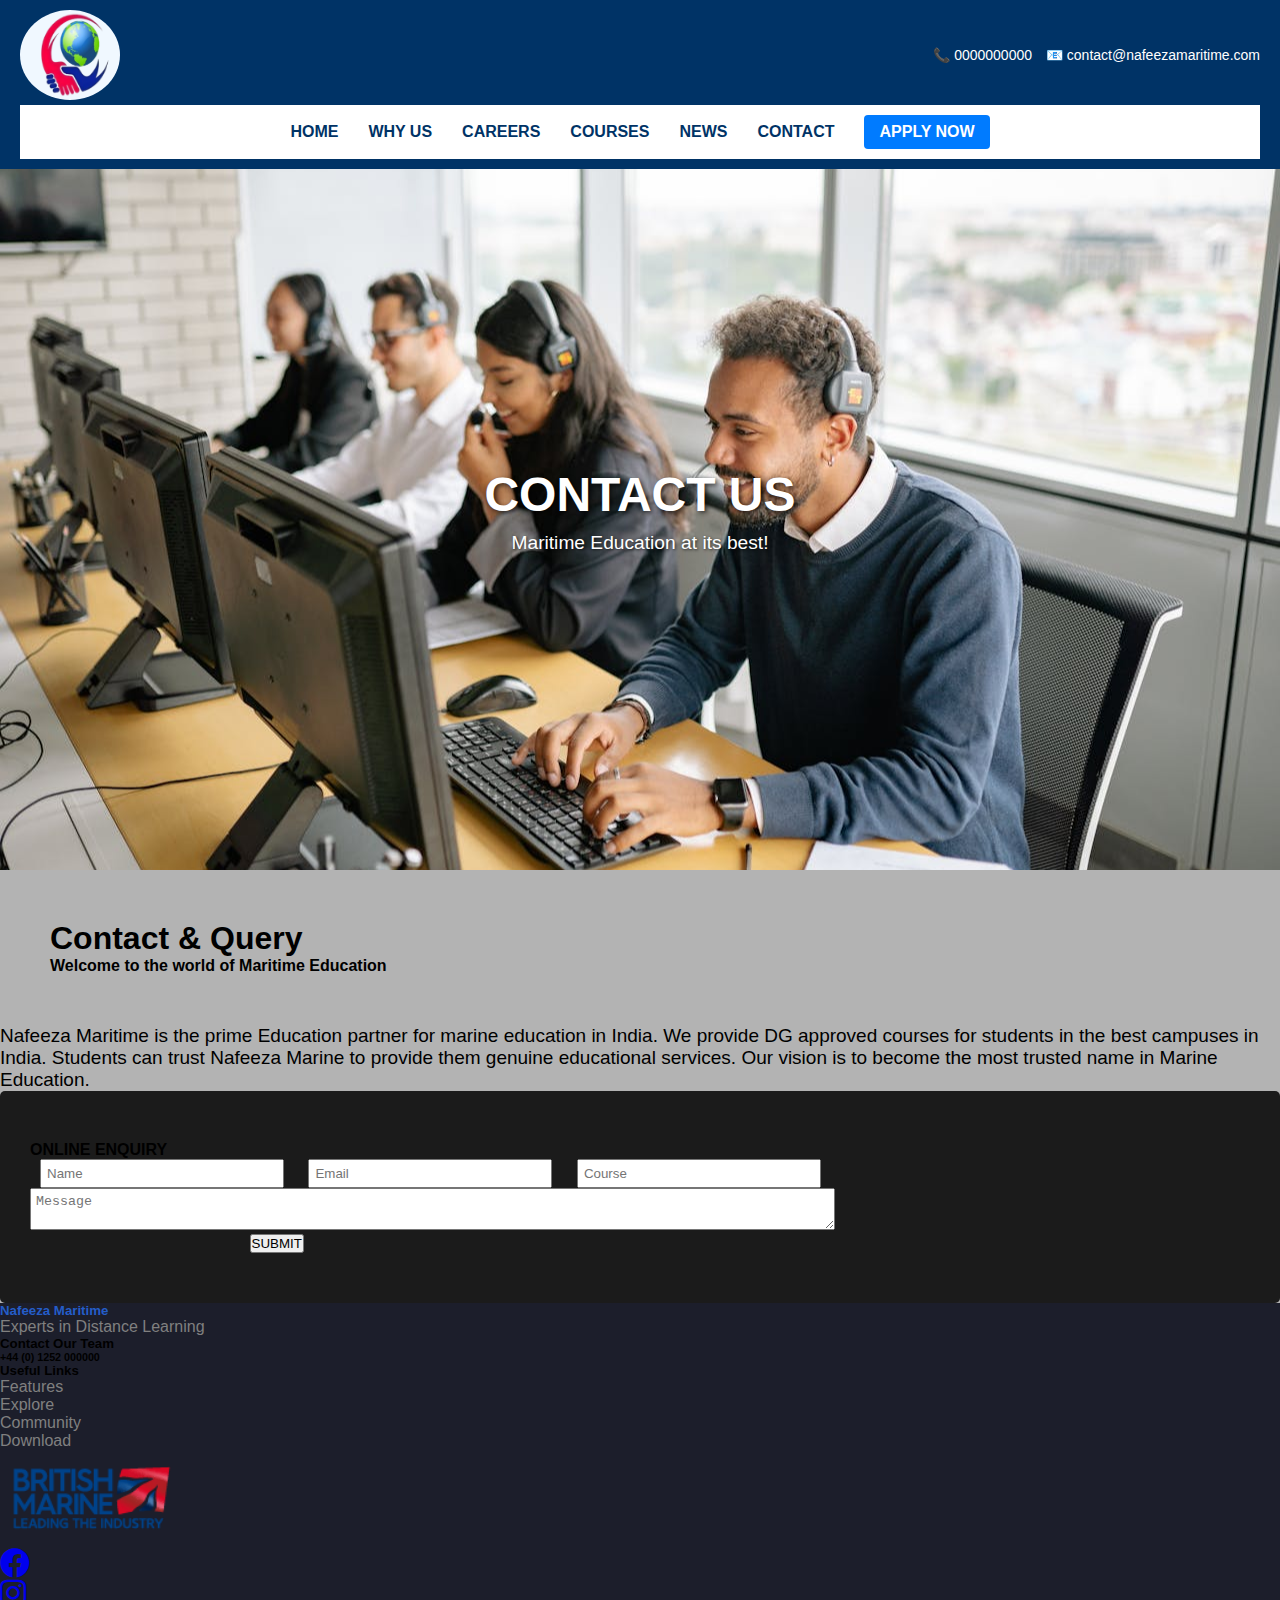
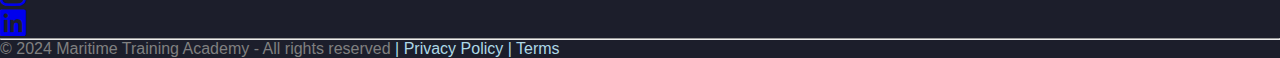
<file: contact.html>
<!DOCTYPE html>
<html lang="en">
<head>
  <meta charset="UTF-8">
  <meta name="viewport" content="width=device-width, initial-scale=1.0">
  <title>Nafeeza Maritime</title>
  <link rel="stylesheet" href="index.css">
  <link rel="stylesheet" href="https://cdnjs.cloudflare.com/ajax/libs/font-awesome/5.15.4/css/all.min.css">

  <link href="https://cdn.jsdelivr.net/npm/bootstrap@5.0.2/dist/css/bootstrap.min.css" rel="stylesheet" integrity="sha384-EVSTQN3/azprG1Anm3QDgpJLIm9Nao0Yz1ztcQTwFspd3yD65VohhpuuCOmLASjC" crossorigin="anonymous">
</head>

<body>
    
    <!-- Header section -->
    <header class="header">
        <div class="header-top">
          <!-- Logo placed on the left side -->
          <img  id="logo" src="logo_for_form.png" alt="Nafeeza Maritime Logo">
      
          <!-- Contact information on the right side -->
          <div class="contact-info">
            <span class="text-end">📞 0000000000</span>
            <a href="mailto:contact@shreysunmaritime.com">📧 contact@nafeezamaritime.com</a>
          </div>
        </div>
      
        <!-- Toggle button for mobile navigation -->
        <button class="nav-toggle" onclick="toggleNav()">☰</button>
      
        <!-- Navigation links -->
        <nav class="header-nav" id="nav-menu">
            <a href="index.html">HOME</a>
          <a href="about.html">WHY US</a>
          <a href="career.html">CAREERS</a>
          <a href="courses.html">COURSES</a>
          <a href="news.html">NEWS</a>
          <a href="contact.html">CONTACT</a>
          <a href="#" class="apply-button">APPLY NOW</a>
        </nav>
      </header>

<!-- Main content with background image and overlay text -->
<div class="contact-content">
    <h1>CONTACT US</h1>
    <p>Maritime Education at its best!</p>
</div>



<div class="container-fluid pb-5" style="background-color: rgb(179, 179, 179);">
    <div class="contact-box text-center " style="padding: 50px;">
        <h1 class="contact">Contact & Query</h1>
        <h4>Welcome to the world of Maritime Education</h4>
    </div>
    <div class="container">
        <div>
            <div>
                <p style="font-size: 19px; margin-bottom: 0;">Nafeeza Maritime is the prime Education partner for marine education in India. We provide DG approved courses for students in the best campuses in India. Students can trust Nafeeza Marine to provide them genuine educational services. Our vision is to become the most trusted name in Marine Education.</p>
            </div>
            <div class="container">
                <form class="contact-form text-center">
                    <div class=" mb-5 text-center text-light">
                        <h4>ONLINE ENQUIRY</h4>
                    </div>
                    <div class="">
                        <input class="name-input" type="text" placeholder="Name">
                        <input class="email-input" type="text" placeholder="Email">
                        <input class="course-input" type="text" placeholder="Course">
                    </div>
                    <div class="m-3">
                        <textarea name="textarea" id="query" placeholder="Message"></textarea>
                    </div>
                    <div class="text-start" style="margin-left: 18%;">
                        <button class="btn btn-primary px-5">SUBMIT</button>
                    </div>
                </form>
            </div>
        </div>
    </div>
    
</div>





<footer class="text-white pt-5 pb-4" style="background-color: rgb(28, 30, 43);">
    <div class="container text-center text-md-left">
        <div class="row text-center text-md-left">
            <div class="col-md-3 col-lg-3 col-xl-3 mt-3">
                <div class="text-start">
                    <h5 id="foot-text" class="font-weight-bold" style="color: rgb(36, 93, 201);">Nafeeza Maritime</h5>
                    <p>
                        <a href="#" style="text-decoration: none; color: grey;">Experts in Distance Learning</a>
                    </p>
                </div>
                <div class="text-start">
                    <h5 id="foot-text2">Contact Our Team</h5>
                    <h6 id="foot-text3">+44 (0) 1252 000000</h6>
                </div>
            </div>
            <div class="col-md-2 col-lg-2 col-xl-2 mx-auto mt-3">
                <div id="foot-col-text" class="text-start">
                    <h5 id="foot-text2">Useful Links</h5>
                    <p style="color: grey;">Features</p>
                    <p style="color: grey;">Explore</p>
                    <p style="color: grey;">Community</p>
                    <p style="color: grey;">Download</p>
                </div>
            </div>
            <div class="col-md-3 col-lg-2 col-xl-2 mx-auto mt-3">
                <img class="bg-light" style="width: 180px;" src="british-marine.png" alt="">
                <div class="row mt-4">
                    <div class="col-md-4">
                        <a href="#"><i class="fab fa-facebook" style="font-size: 30px;"></i></a>
                    </div>
                    <div class="col-md-4">
                        <a href="#"><i class="fab fa-instagram" style="font-size: 30px;"></i></a>
                    </div>
                    <div class="col-md-4">
                        <a href="#"><i class="fab fa-linkedin" style="font-size: 30px;"></i></a>
                    </div>
                </div>
            </div>
        </div>
    </div>
    <div class="container">
        <hr class="mt-5 mb-3"/>
    </div>
    <div class="container text-center">
        <p style="color: grey;">&copy; 2024 Maritime Training Academy - All rights reserved 
            <span style="color: lightblue; cursor: pointer;">| Privacy Policy | Terms</span>
        </p>
    </div>
</footer>


<script>
    // JavaScript function to toggle the navigation visibility
    function toggleNav() {
        var navMenu = document.getElementById("nav-menu");
        navMenu.classList.toggle("active");
    }

    let lastScrollPosition = 0;
    const header = document.querySelector('.header');

    window.addEventListener('scroll', () => {
        const currentScrollPosition = window.pageYOffset;
        if (currentScrollPosition > lastScrollPosition) {
            header.style.top = '-100px'; // Hide the header when scrolling down
        } else {
            header.style.top = '0'; // Show the header when scrolling up
        }
        lastScrollPosition = currentScrollPosition;
    });
</script>

<script src="https://cdn.jsdelivr.net/npm/bootstrap@5.0.2/dist/js/bootstrap.bundle.min.js" integrity="sha384-MrcW6ZMFYlzcLA8Nl+NtUVF0sA7MsXsP1UyJoMp4YLEuNSfAP+JcXn/tWtIaxVXM" crossorigin="anonymous"></script>
<script src="https://cdn.jsdelivr.net/npm/@popperjs/core@2.9.2/dist/umd/popper.min.js" integrity="sha384-IQsoLXl5PILFhosVNubq5LC7Qb9DXgDA9i+tQ8Zj3iwWAwPtgFTxbJ8NT4GN1R8p" crossorigin="anonymous"></script>
<script src="https://cdn.jsdelivr.net/npm/bootstrap@5.0.2/dist/js/bootstrap.min.js" integrity="sha384-cVKIPhGWiC2Al4u+LWgxfKTRIcfu0JTxR+EQDz/bgldoEyl4H0zUF0QKbrJ0EcQF" crossorigin="anonymous"></script>
</body>
</html>
</file>
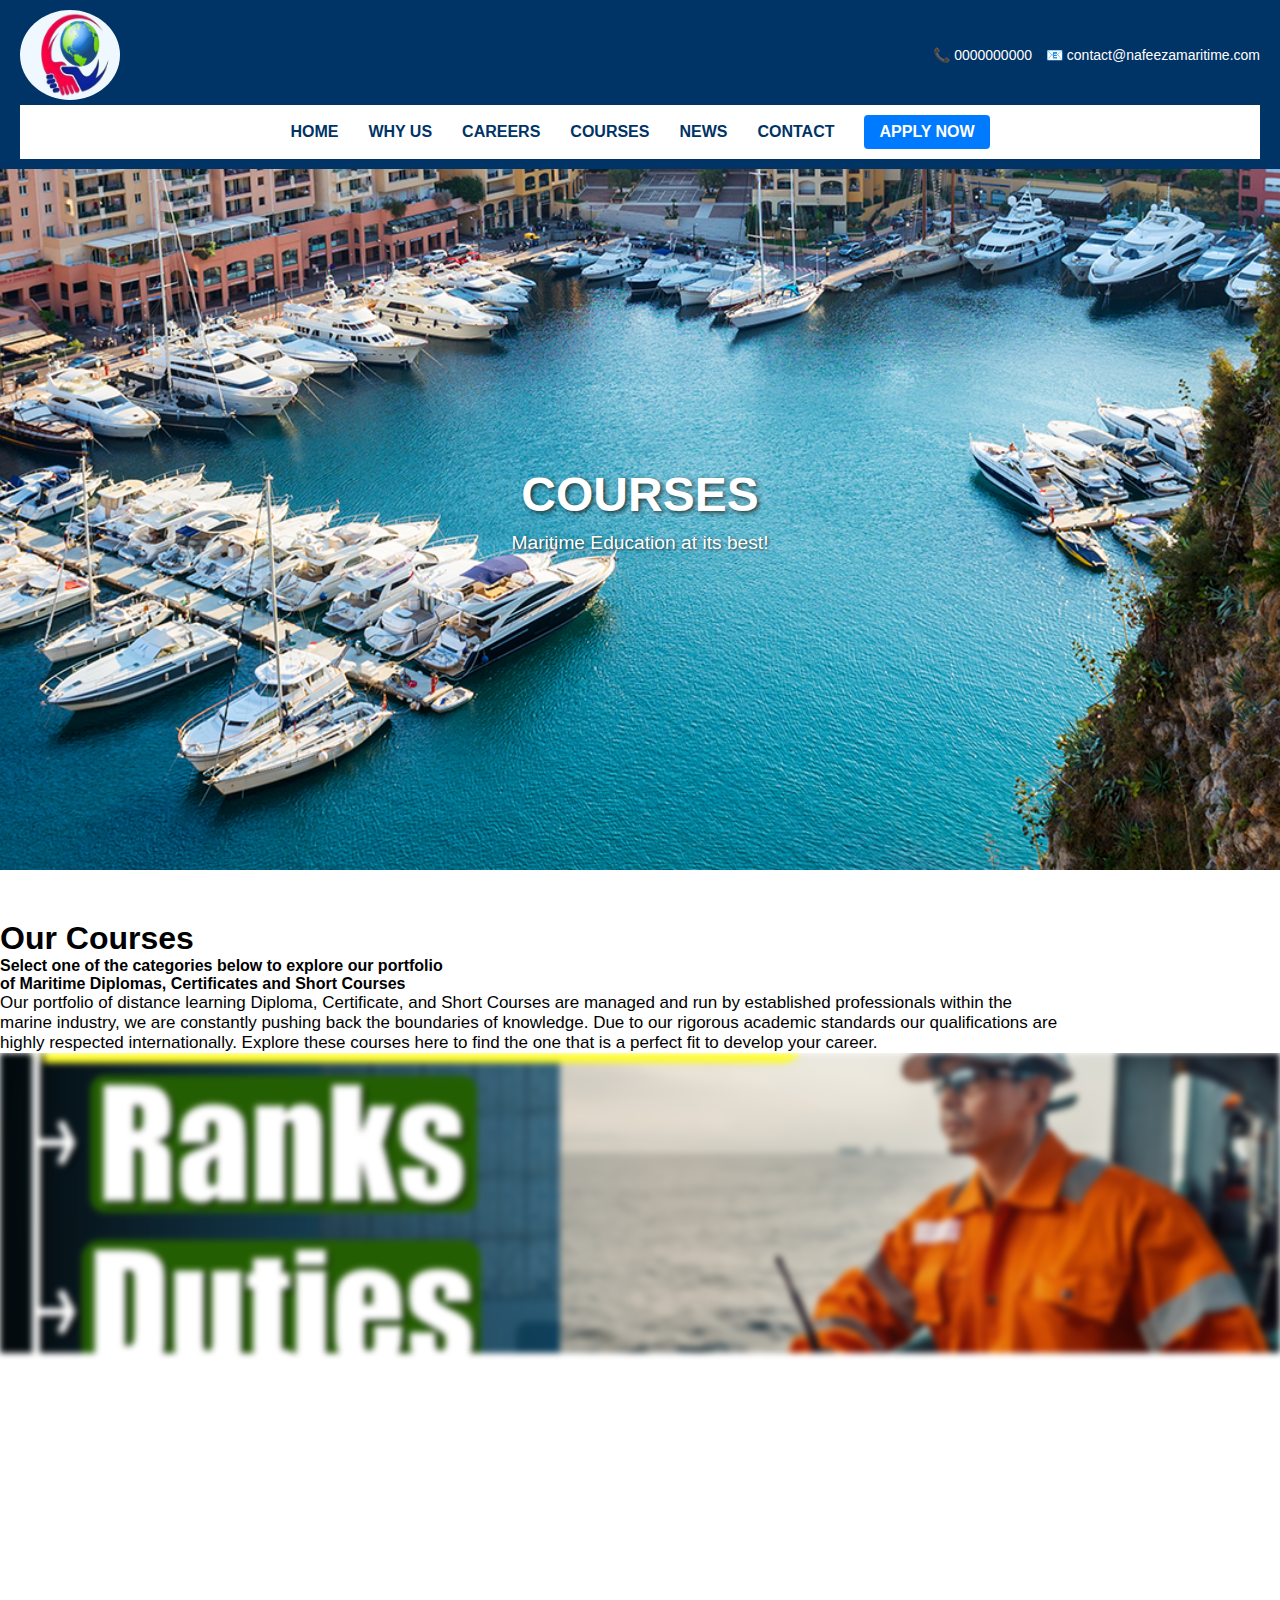
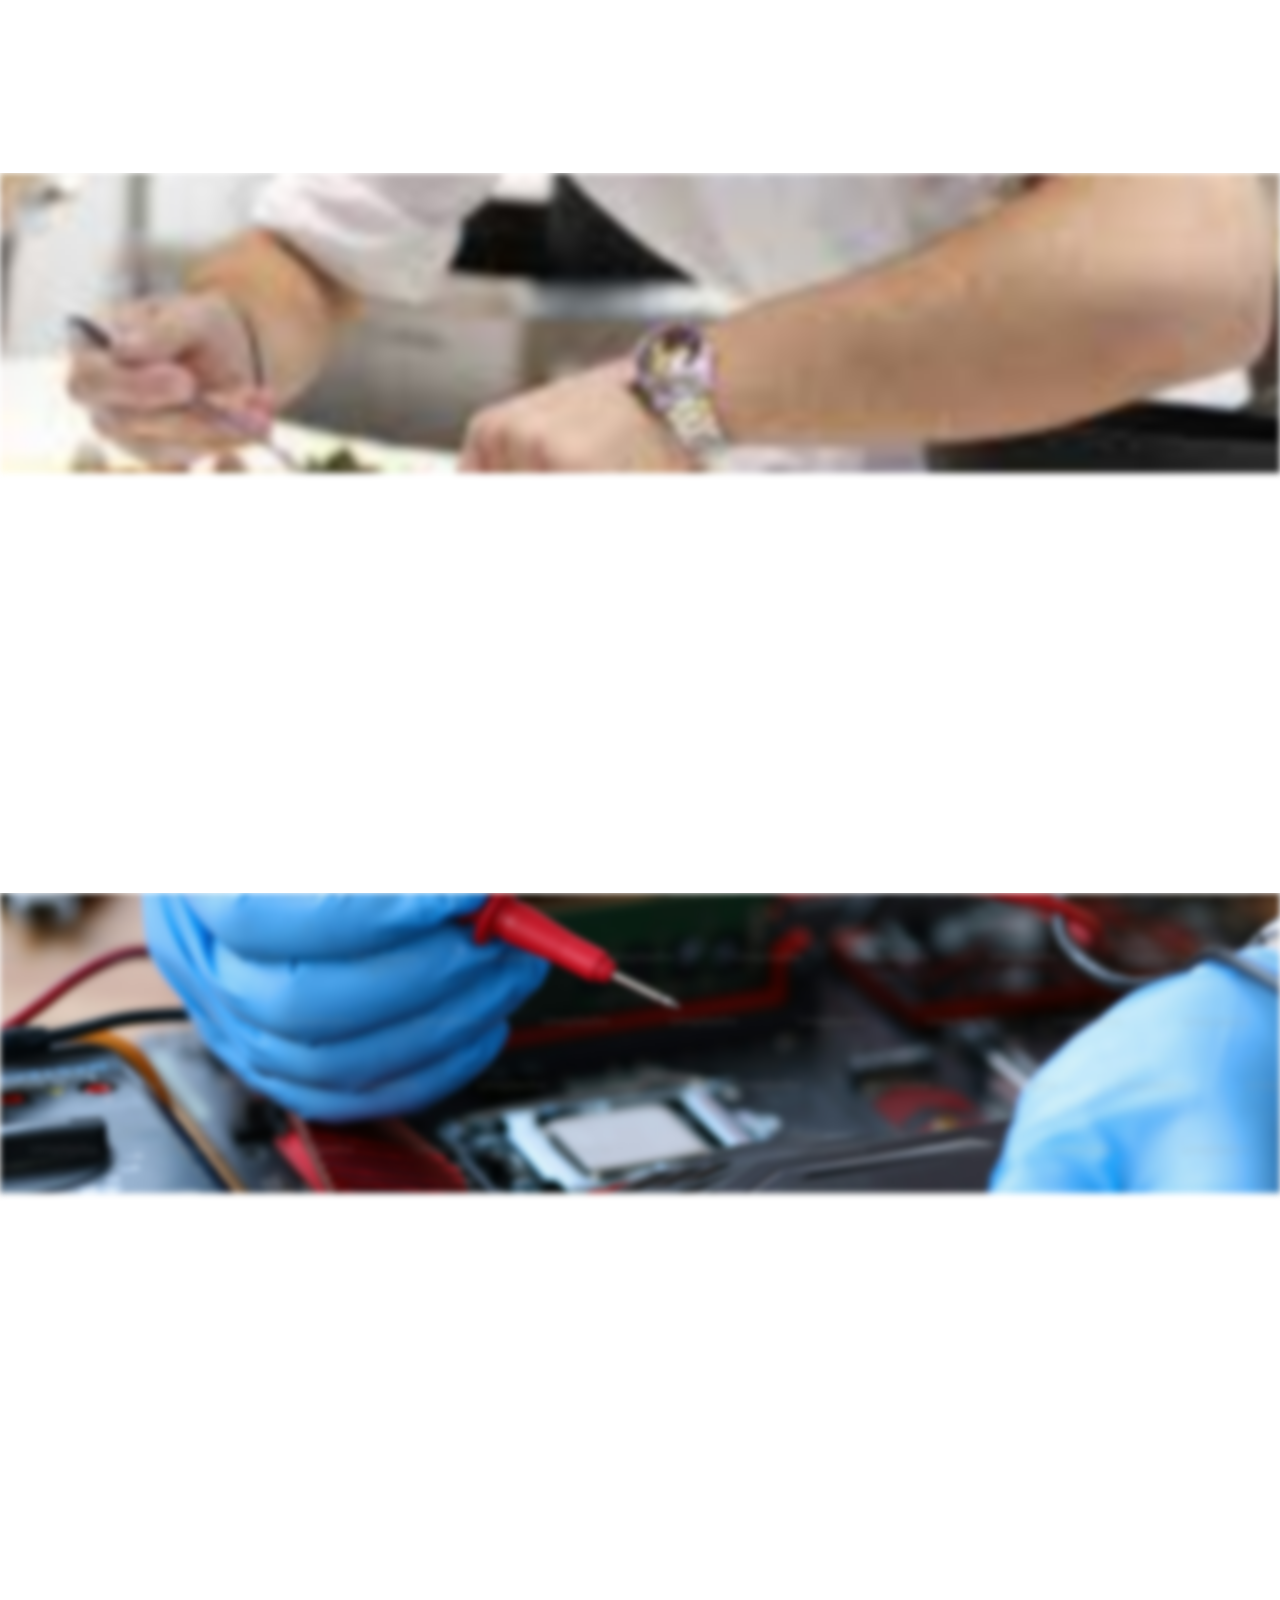
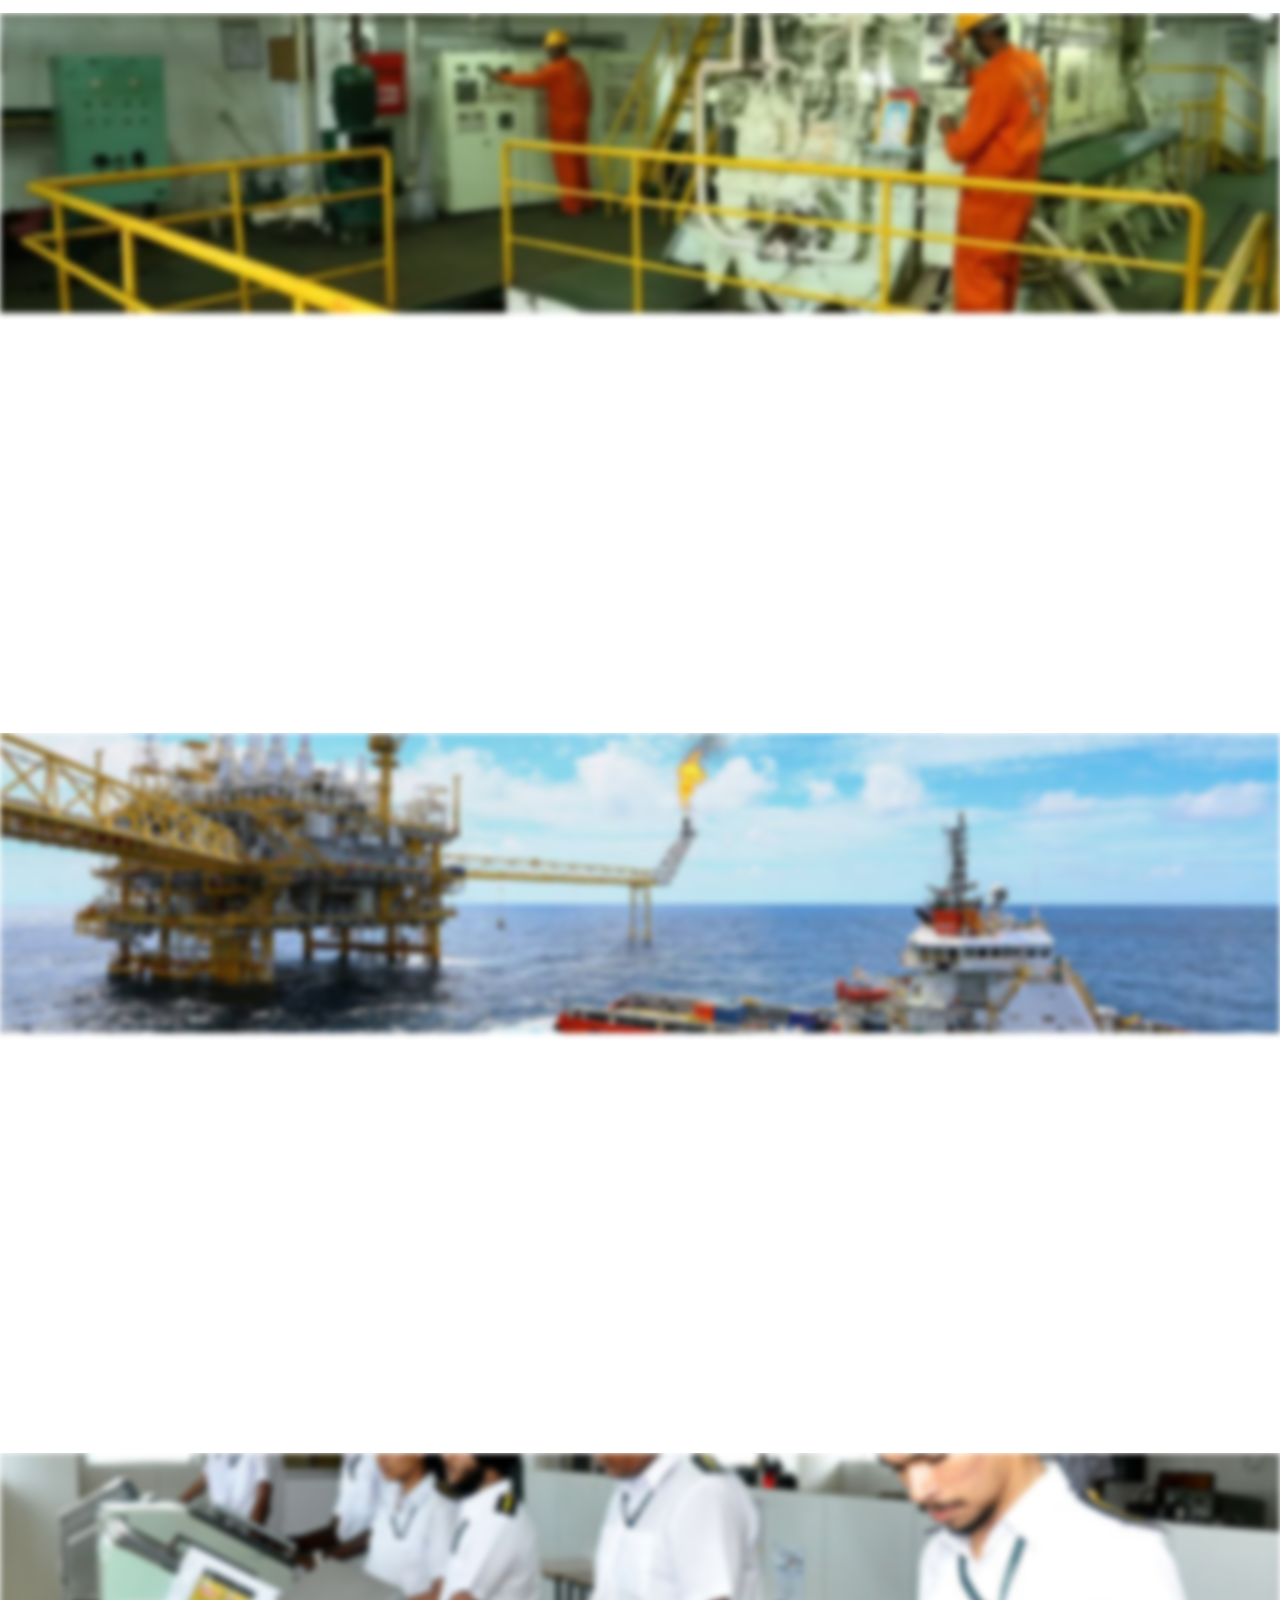
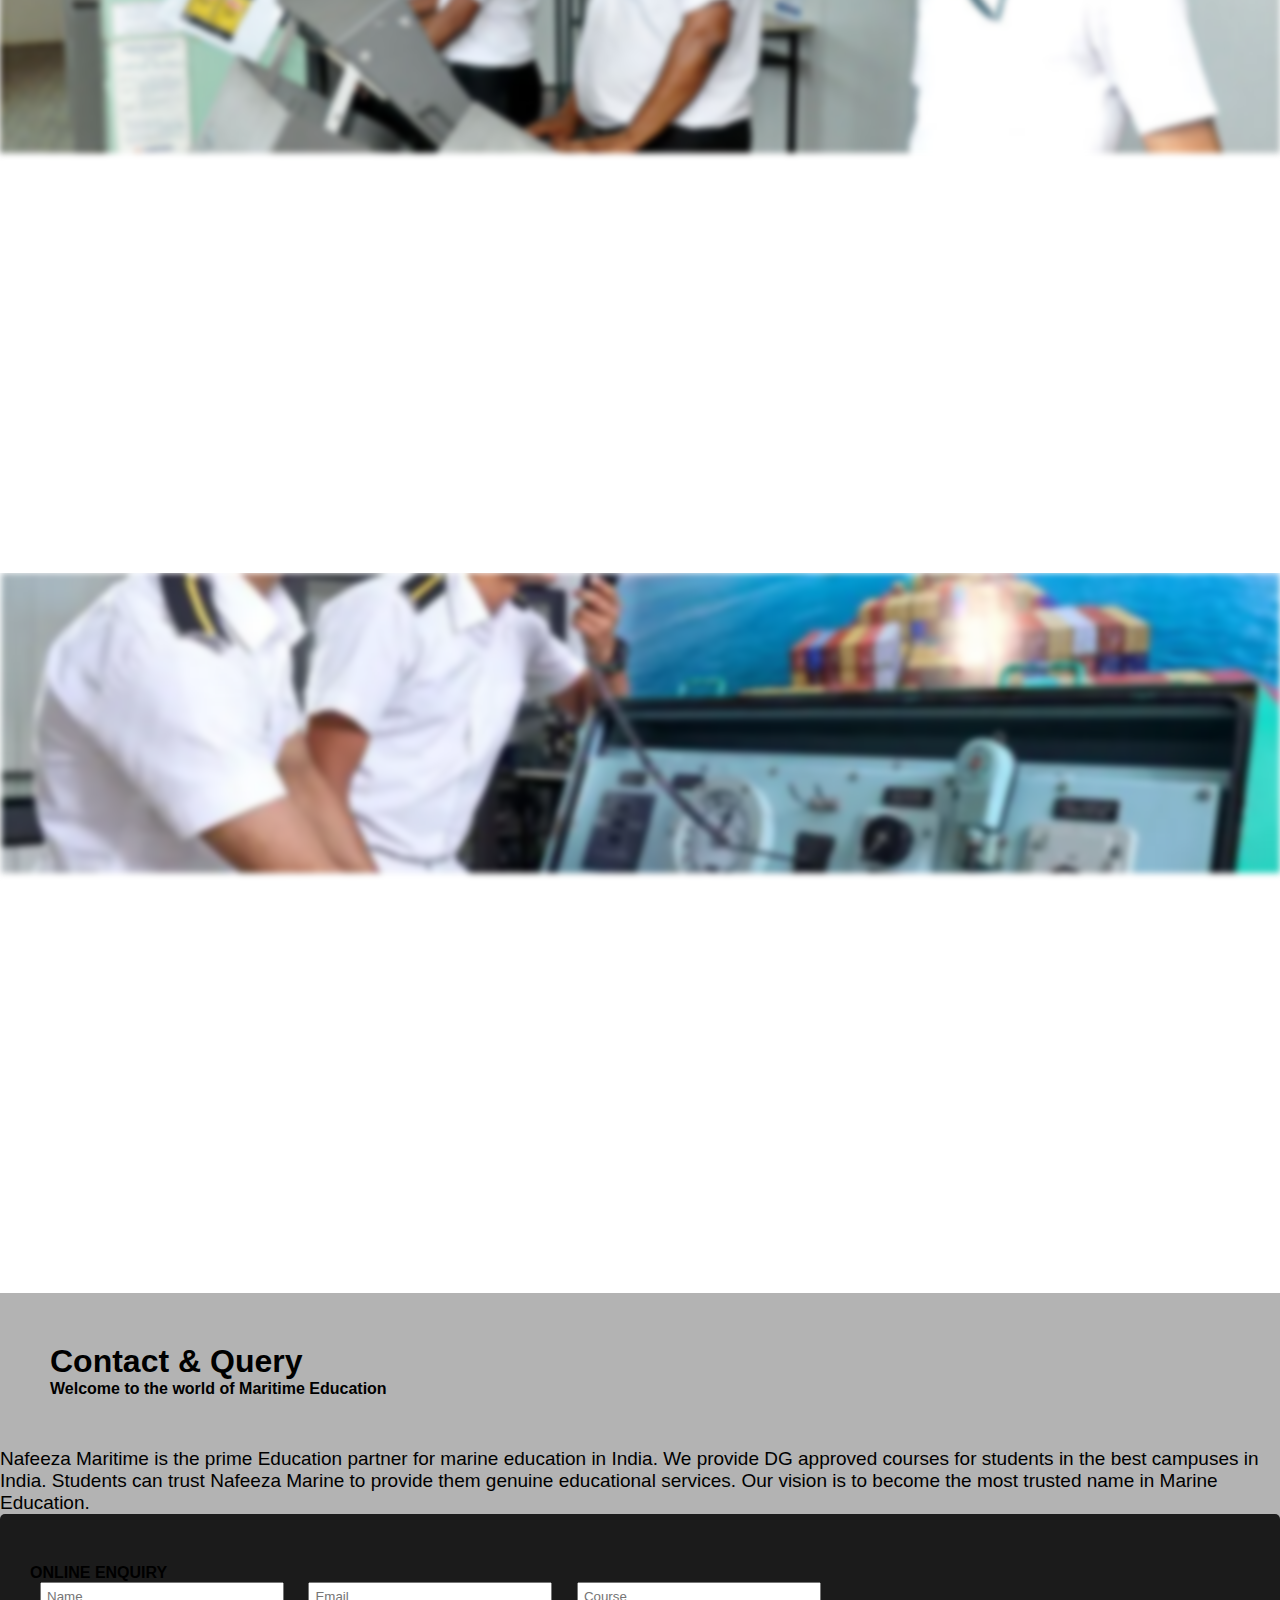
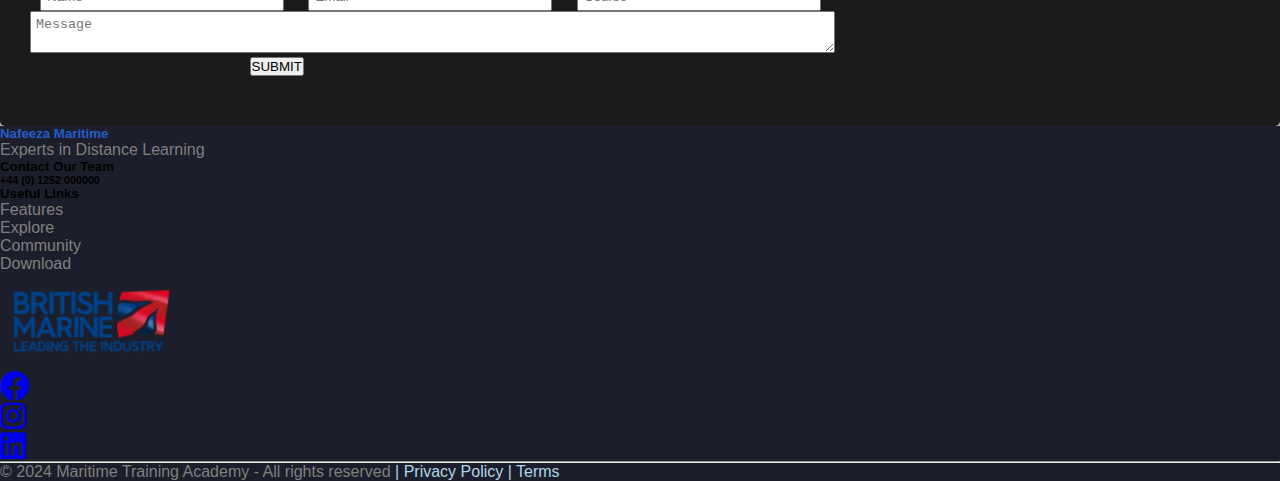
<file: courses.html>
<!DOCTYPE html>
<html lang="en">

<head>
    <meta charset="UTF-8">
    <meta name="viewport" content="width=device-width, initial-scale=1.0">
    <title>Document</title>
    <link rel="stylesheet" href="index.css">
    <link rel="stylesheet" href="https://cdnjs.cloudflare.com/ajax/libs/font-awesome/5.15.4/css/all.min.css">

    <link href="https://cdn.jsdelivr.net/npm/bootstrap@5.0.2/dist/css/bootstrap.min.css" rel="stylesheet"
        integrity="sha384-EVSTQN3/azprG1Anm3QDgpJLIm9Nao0Yz1ztcQTwFspd3yD65VohhpuuCOmLASjC" crossorigin="anonymous">
</head>

<body>
    <!-- Header section -->
    <header class="header">
        <div class="header-top">
            <!-- Logo placed on the left side -->
            <img id="logo" src="logo_for_form.png" alt="Nafeeza Maritime Logo">

            <!-- Contact information on the right side -->
            <div class="contact-info">
                <span class="text-end">📞 0000000000</span>
                <a href="mailto:contact@shreysunmaritime.com">📧 contact@nafeezamaritime.com</a>
            </div>
        </div>

        <!-- Toggle button for mobile navigation -->
        <button class="nav-toggle" onclick="toggleNav()">☰</button>

        <!-- Navigation links -->
        <nav class="header-nav" id="nav-menu">
            <a href="index.html">HOME</a>
            <a href="about.html">WHY US</a>
            <a href="career.html">CAREERS</a>
            <a href="courses.html">COURSES</a>
            <a href="news.html">NEWS</a>
            <a href="contact.html">CONTACT</a>
            <a href="about.html" class="apply-button">APPLY NOW</a>
        </nav>
    </header>

    <div class="courses-content">
        <h1>COURSES</h1>
        <p>Maritime Education at its best!</p>
    </div>
    <div id="heading" class="text-center" style="margin-top: 50px;">
        <h1>Our Courses</h1>
    </div>
    <div class="text-center text-muted mt-4">
        <h4>Select one of the categories below to explore our portfolio <br> of Maritime Diplomas, Certificates and Short Courses</h4>
    </div>
    <div class="text-center text-muted mt-4" style="font-size: 17px;">
        <p>Our portfolio of distance learning Diploma, Certificate, and Short Courses are managed and run by established professionals within the <br>marine industry, we are constantly pushing back the boundaries of knowledge. Due to our rigorous academic standards our qualifications are <br>highly respected internationally. Explore these courses here to find the one that is a perfect fit to develop your career.</p>
    </div>
    <div class="container mt-5">
        <div class="row">
            <div class="col-md-4" style="cursor: pointer;">
                <div class="card">
                    <div class="card-image-wrapper">
                        <img style="height: 300px;" src="GP-RATING-updated.png" alt="Card 1" class="card-img-top img-hover-zoom">
                        <div class="card-img-overlay">
                            <h3 id="gpr" class="card-content text-center">General Purpose Rating (GPR)</h3>
                        </div>
                    </div>
                </div>
            </div>
            <div class="col-md-4" style="cursor: pointer;">
                <div class="card">
                    <div class="card-image-wrapper">
                        <img style="height: 300px;" src="CMCC.jpeg" alt="Card 2" class="card-img-top img-hover-zoom">
                        <div class="card-img-overlay">
                            <h3 id="gpr" class="card-content text-center">Certificate Course in Maritime Catering</h3>
                        </div>
                    </div>
                </div>
            </div>
            <div class="col-md-4" style="cursor: pointer;">
                <div class="card">
                    <div class="card-image-wrapper">
                        <img style="height: 300px;" src="ETO.jpeg" alt="Card 3" class="card-img-top img-hover-zoom">
                        <div class="card-img-overlay">
                            <h3 id="gpr" class="card-content text-center">Electro Technology</h3>
                        </div>
                    </div>
                </div>
            </div>
        </div>
    </div>
    <div class="container mt-5">
        <div class="row">
            <div class="col-md-4" style="cursor: pointer;">
                <div class="card">
                    <div class="card-image-wrapper">
                        <img style="height: 300px;" src="GME.webp" alt="Card 1" class="card-img-top img-hover-zoom">
                        <div class="card-img-overlay">
                            <h3 id="gpr" class="card-content text-center">Graduate Maritiem Engineer(GME )</h3>
                        </div>
                    </div>
                </div>
            </div>
            <div class="col-md-4" style="cursor: pointer;">
                <div class="card">
                    <div class="card-image-wrapper">
                        <img style="height: 300px;" src="BE.jpg" alt="Card 2" class="card-img-top img-hover-zoom">
                        <div class="card-img-overlay">
                            <h3 id="gpr" class="card-content text-center">B.E. Marine</h3>
                        </div>
                    </div>
                </div>
            </div>
            <div class="col-md-4" style="cursor: pointer;">
                <div class="card">
                    <div class="card-image-wrapper">
                        <img style="height: 300px;" src="BSC.jpg" alt="Card 3" class="card-img-top img-hover-zoom">
                        <div class="card-img-overlay">
                            <h3 id="gpr" class="card-content text-center">BSC Nautical Science</h3>
                        </div>
                    </div>
                </div>
            </div>
        </div>
    </div>
    <div class="container mt-5 mb-5">
        <div class="row">
            <div class="col-md-4" style="cursor: pointer;">
                <div class="card">
                    <div class="card-image-wrapper">
                        <img style="height: 300px;" src="DNS.webp" alt="Card 3" class="card-img-top img-hover-zoom">
                        <div class="card-img-overlay">
                            <h3 id="gpr" class="card-content text-center">DNS Diploma Nautical Science</h3>
                        </div>
                    </div>
                </div>
            </div>
        </div>
    </div>
    <div class="container-fluid pb-5" style="background-color: rgb(179, 179, 179);">
        <div class="contact-box text-center " style="padding: 50px;">
            <h1 class="contact">Contact & Query</h1>
            <h4>Welcome to the world of Maritime Education</h4>
        </div>
        <div class="container">
            <div>
                <div>
                    <p style="font-size: 19px; margin-bottom: 0;">Nafeeza Maritime is the prime Education partner for marine education in India. We provide DG approved courses for students in the best campuses in India. Students can trust Nafeeza Marine to provide them genuine educational services. Our vision is to become the most trusted name in Marine Education.</p>
                </div>
                <div class="container">
                    <form class="contact-form text-center">
                        <div class=" mb-5 text-center text-light">
                            <h4>ONLINE ENQUIRY</h4>
                        </div>
                        <div class="">
                            <input class="name-input" type="text" placeholder="Name">
                            <input class="email-input" type="text" placeholder="Email">
                            <input class="course-input" type="text" placeholder="Course">
                        </div>
                        <div class="m-3">
                            <textarea name="textarea" id="query" placeholder="Message"></textarea>
                        </div>
                        <div class="text-start" style="margin-left: 18%;">
                            <button class="btn btn-primary px-5">SUBMIT</button>
                        </div>
                    </form>
                </div>
            </div>
        </div>
        
    </div>

    <footer class="text-white pt-5 pb-4" style="background-color: rgb(28, 30, 43);">
        <div class="container text-center text-md-left">
            <div class="row text-center text-md-left">
                <div class="col-md-3 col-lg-3 col-xl-3 mt-3">
                    <div class="text-start">
                        <h5 id="foot-text" class="font-weight-bold" style="color: rgb(36, 93, 201);">Nafeeza Maritime</h5>
                        <p>
                            <a href="#" style="text-decoration: none; color: grey;">Experts in Distance Learning</a>
                        </p>
                    </div>
                    <div class="text-start">
                        <h5 id="foot-text2">Contact Our Team</h5>
                        <h6 id="foot-text3">+44 (0) 1252 000000</h6>
                    </div>
                </div>
                <div class="col-md-2 col-lg-2 col-xl-2 mx-auto mt-3">
                    <div id="foot-col-text" class="text-start">
                        <h5 id="foot-text2">Useful Links</h5>
                        <p style="color: grey;">Features</p>
                        <p style="color: grey;">Explore</p>
                        <p style="color: grey;">Community</p>
                        <p style="color: grey;">Download</p>
                    </div>
                </div>
                <div class="col-md-3 col-lg-2 col-xl-2 mx-auto mt-3">
                    <img class="bg-light" style="width: 180px;" src="british-marine.png" alt="">
                    <div class="row mt-4">
                        <div class="col-md-4">
                            <a href="#"><i class="fab fa-facebook" style="font-size: 30px;"></i></a>
                        </div>
                        <div class="col-md-4">
                            <a href="#"><i class="fab fa-instagram" style="font-size: 30px;"></i></a>
                        </div>
                        <div class="col-md-4">
                            <a href="#"><i class="fab fa-linkedin" style="font-size: 30px;"></i></a>
                        </div>
                    </div>
                </div>
            </div>
        </div>
        <div class="container">
            <hr class="mt-5 mb-3"/>
        </div>
        <div class="container text-center">
            <p style="color: grey;">&copy; 2024 Maritime Training Academy - All rights reserved 
                <span style="color: lightblue; cursor: pointer;">| Privacy Policy | Terms</span>
            </p>
        </div>
    </footer>

    <script>
        // JavaScript function to toggle the navigation visibility
        function toggleNav() {
            var navMenu = document.getElementById("nav-menu");
            navMenu.classList.toggle("active");
        }

        let lastScrollPosition = 0;
        const header = document.querySelector('.header');

        window.addEventListener('scroll', () => {
            const currentScrollPosition = window.pageYOffset;
            if (currentScrollPosition > lastScrollPosition) {
                header.style.top = '-100px'; // Hide the header when scrolling down
            } else {
                header.style.top = '0'; // Show the header when scrolling up
            }
            lastScrollPosition = currentScrollPosition;
        });
    </script>

    <script src="https://cdn.jsdelivr.net/npm/bootstrap@5.0.2/dist/js/bootstrap.bundle.min.js"
        integrity="sha384-MrcW6ZMFYlzcLA8Nl+NtUVF0sA7MsXsP1UyJoMp4YLEuNSfAP+JcXn/tWtIaxVXM"
        crossorigin="anonymous"></script>
    <script src="https://cdn.jsdelivr.net/npm/@popperjs/core@2.9.2/dist/umd/popper.min.js"
        integrity="sha384-IQsoLXl5PILFhosVNubq5LC7Qb9DXgDA9i+tQ8Zj3iwWAwPtgFTxbJ8NT4GN1R8p"
        crossorigin="anonymous"></script>
    <script src="https://cdn.jsdelivr.net/npm/bootstrap@5.0.2/dist/js/bootstrap.min.js"
        integrity="sha384-cVKIPhGWiC2Al4u+LWgxfKTRIcfu0JTxR+EQDz/bgldoEyl4H0zUF0QKbrJ0EcQF"
        crossorigin="anonymous"></script>

</body>

</html>
</file>
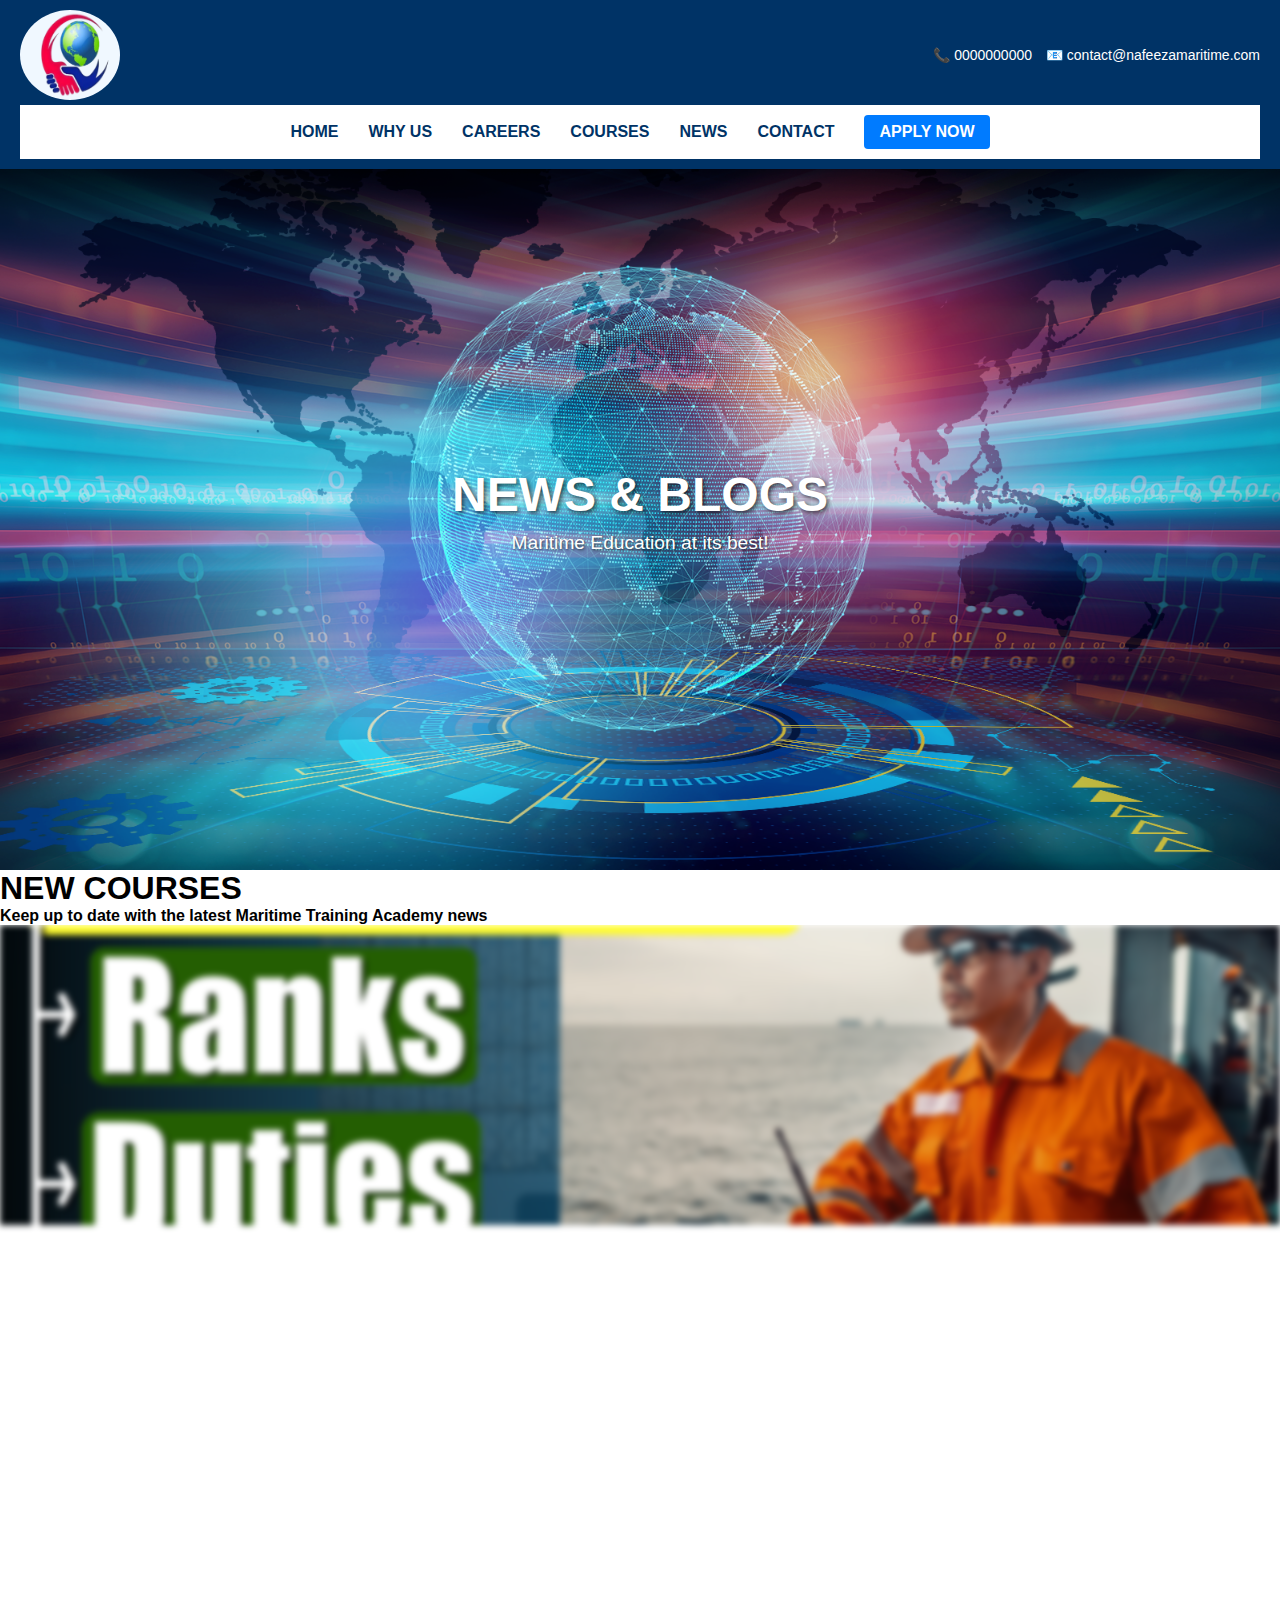
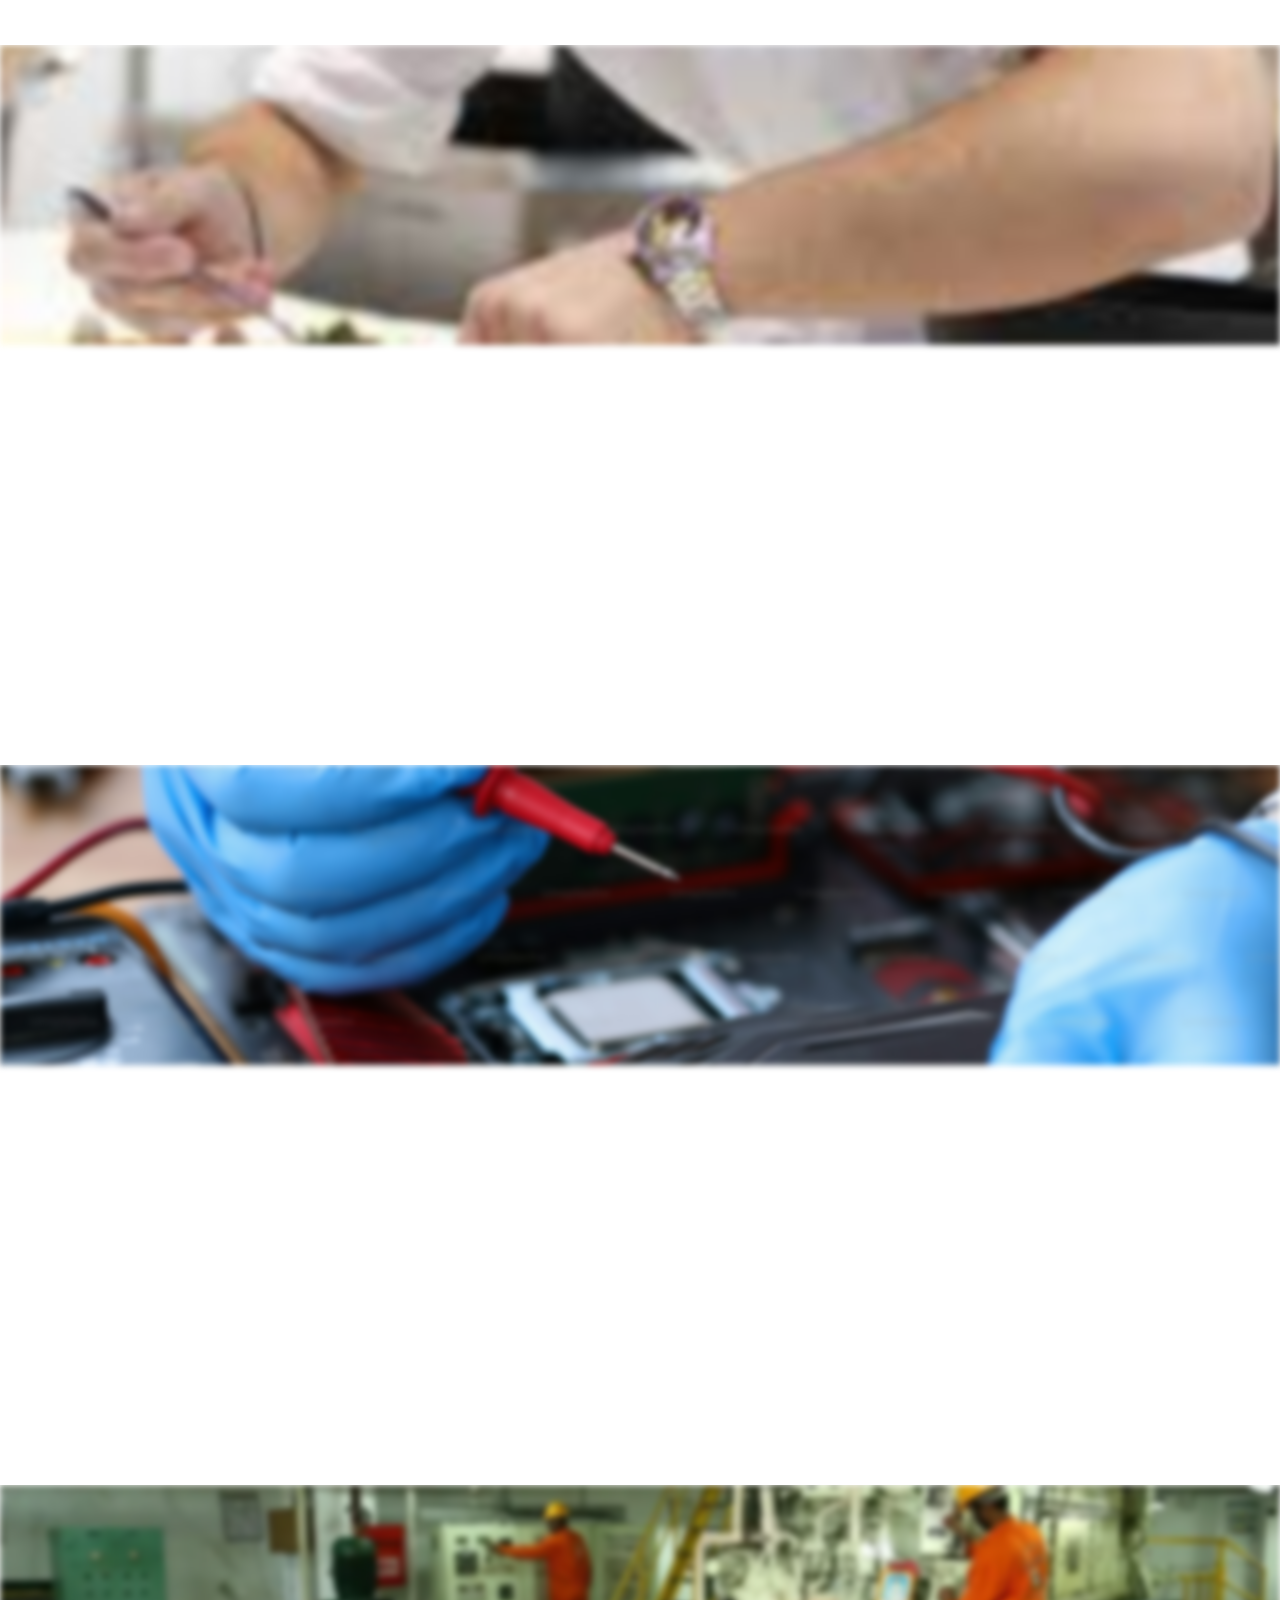
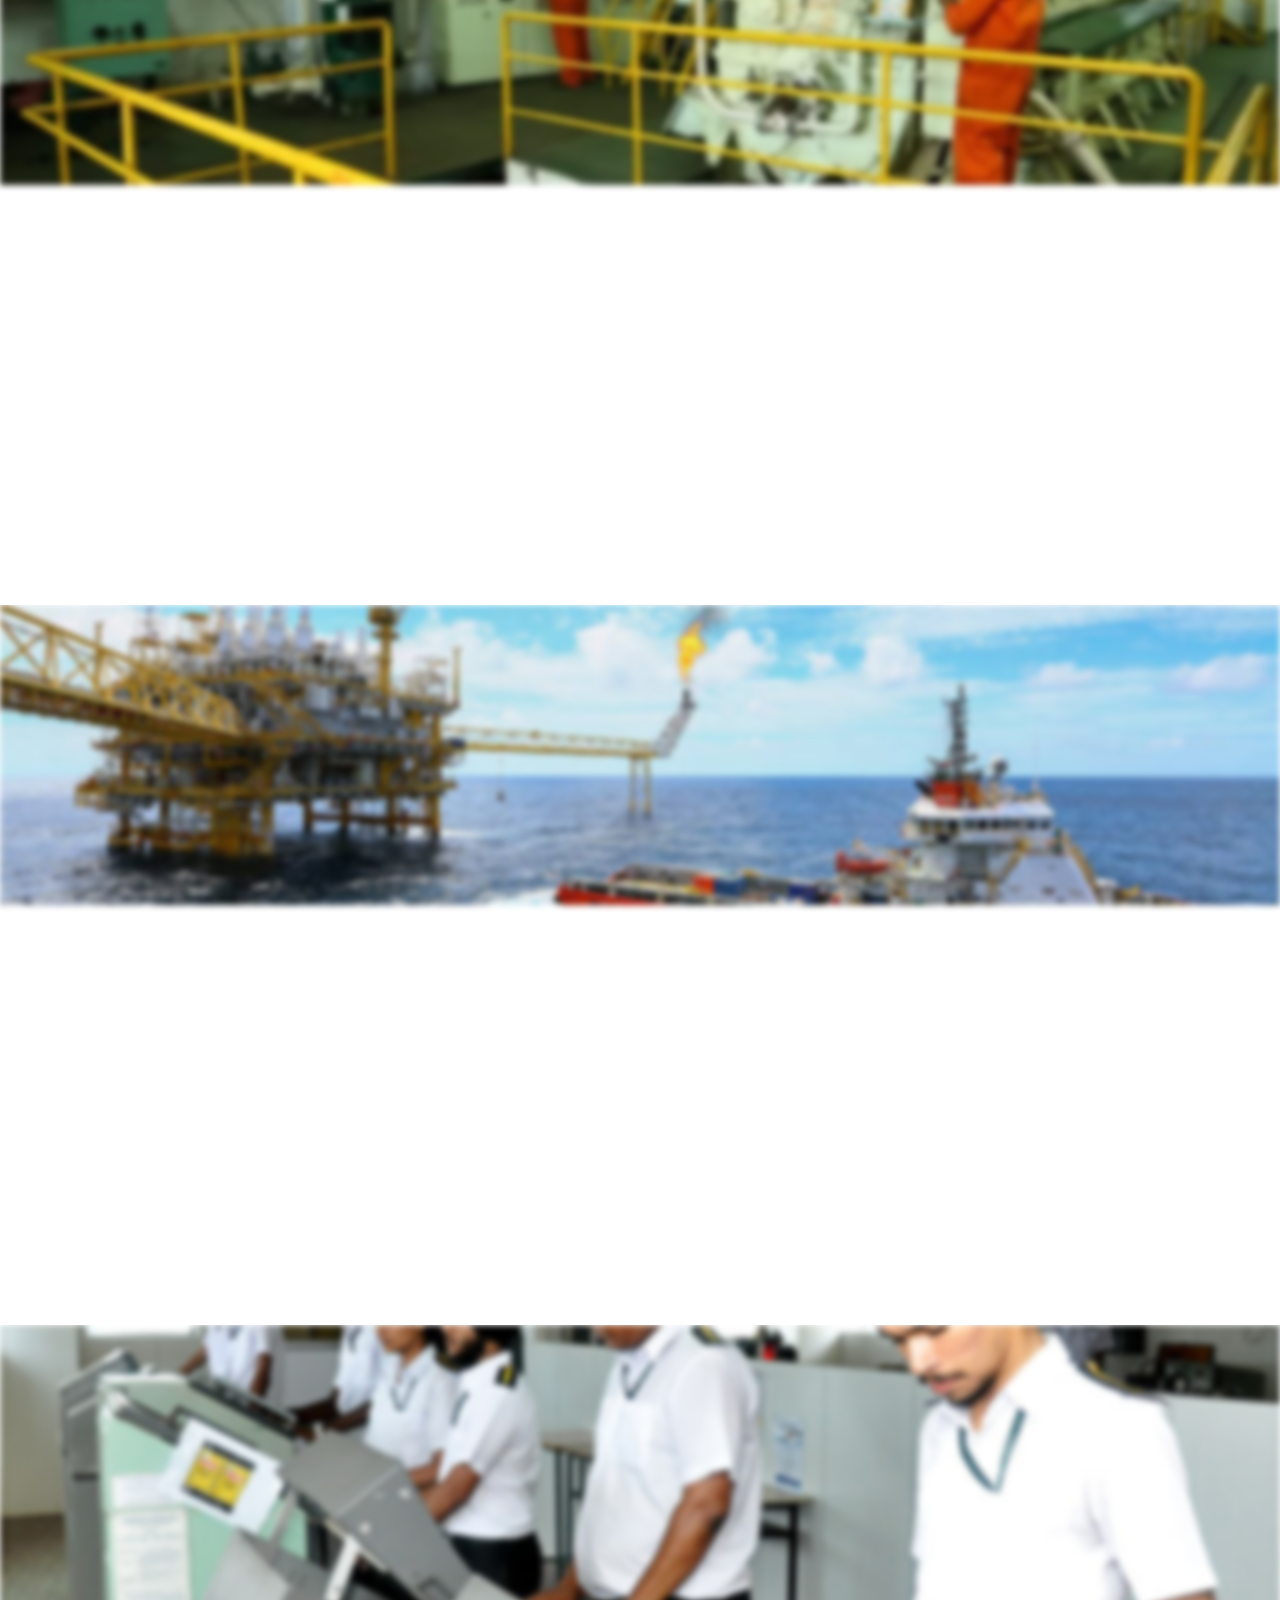
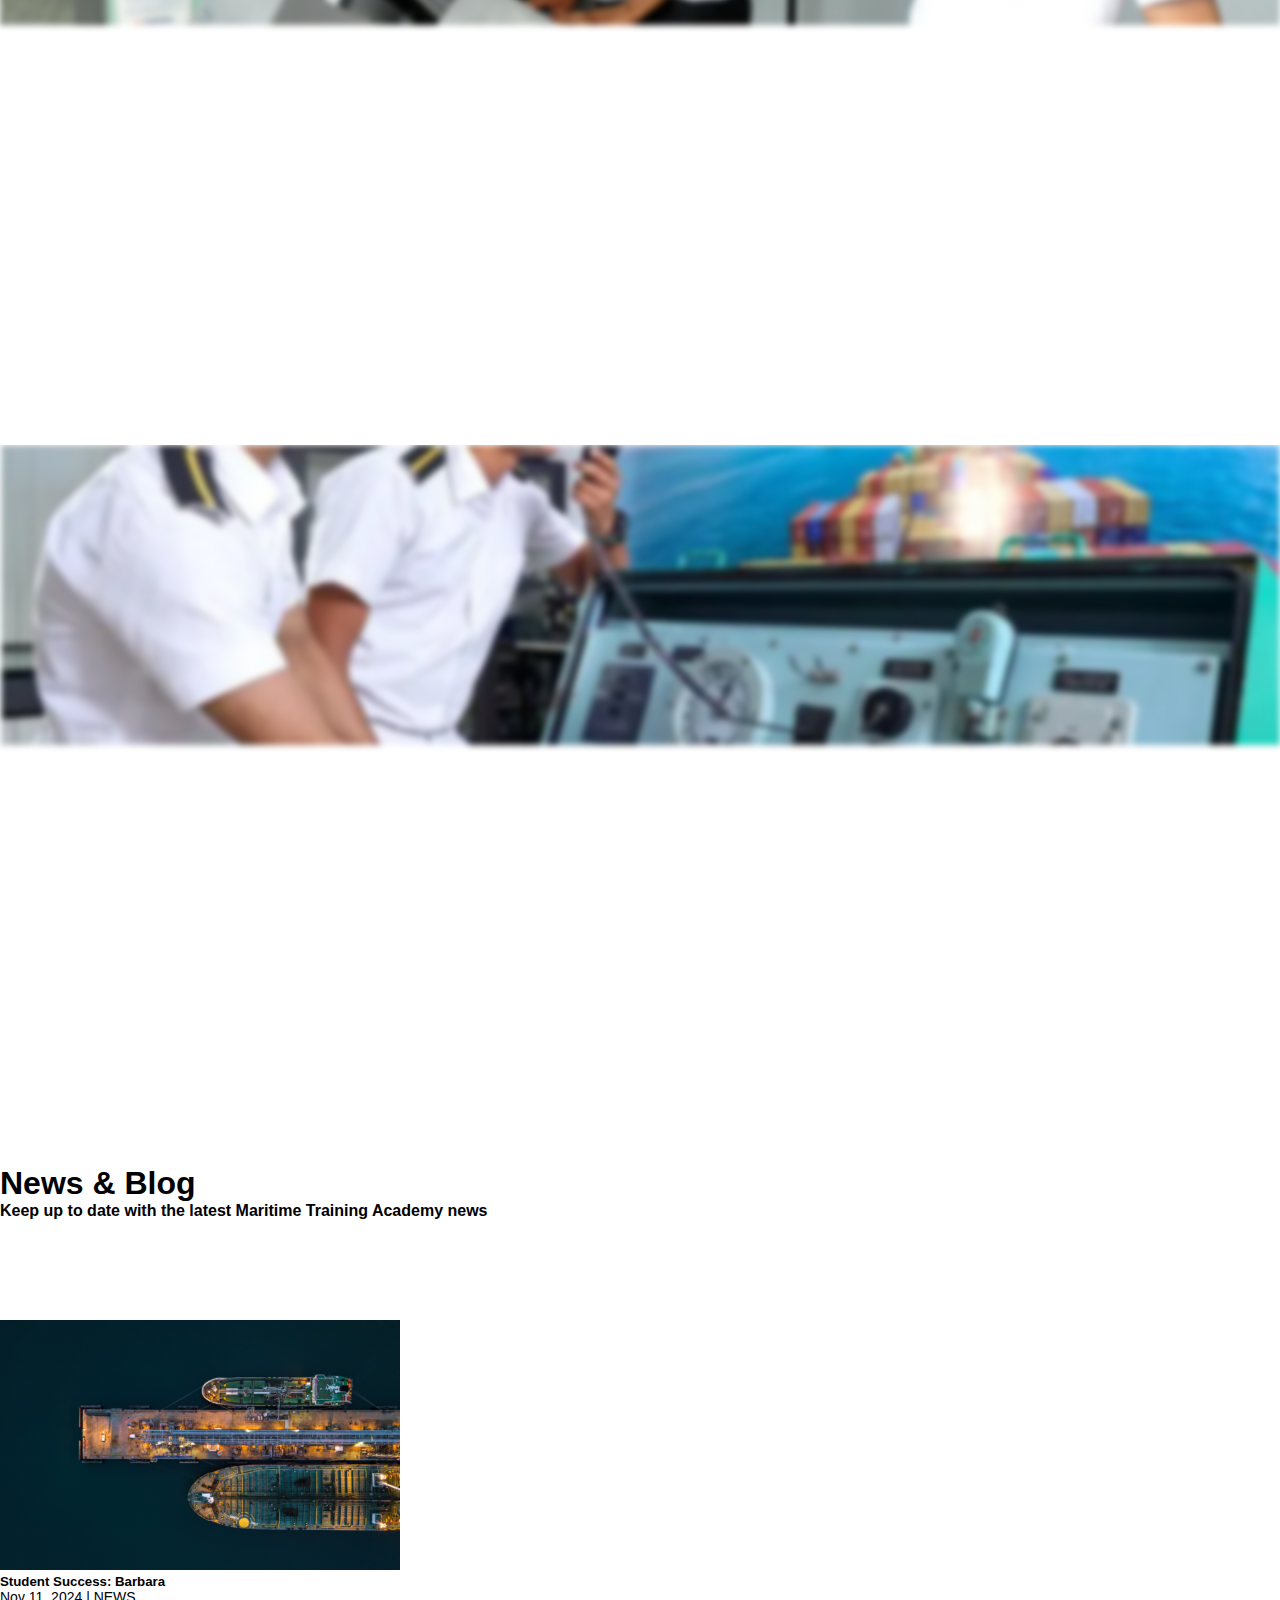
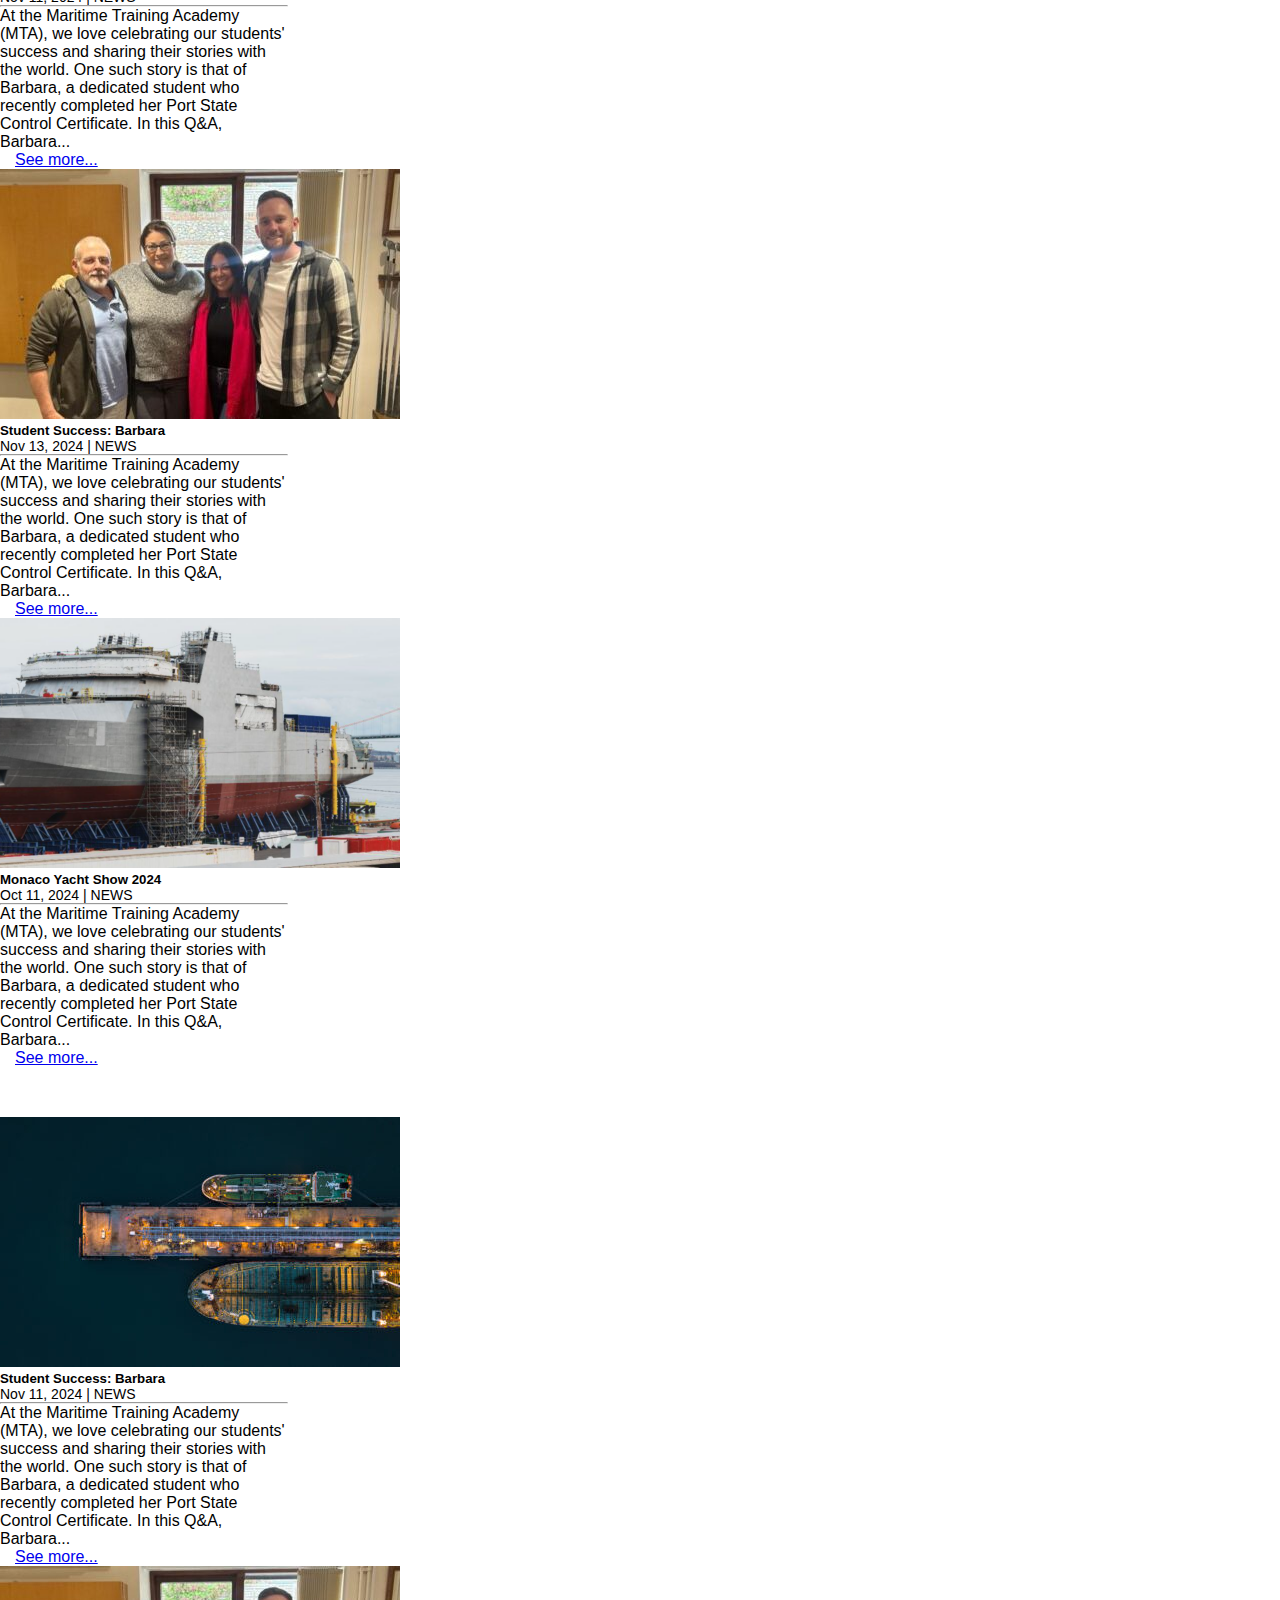
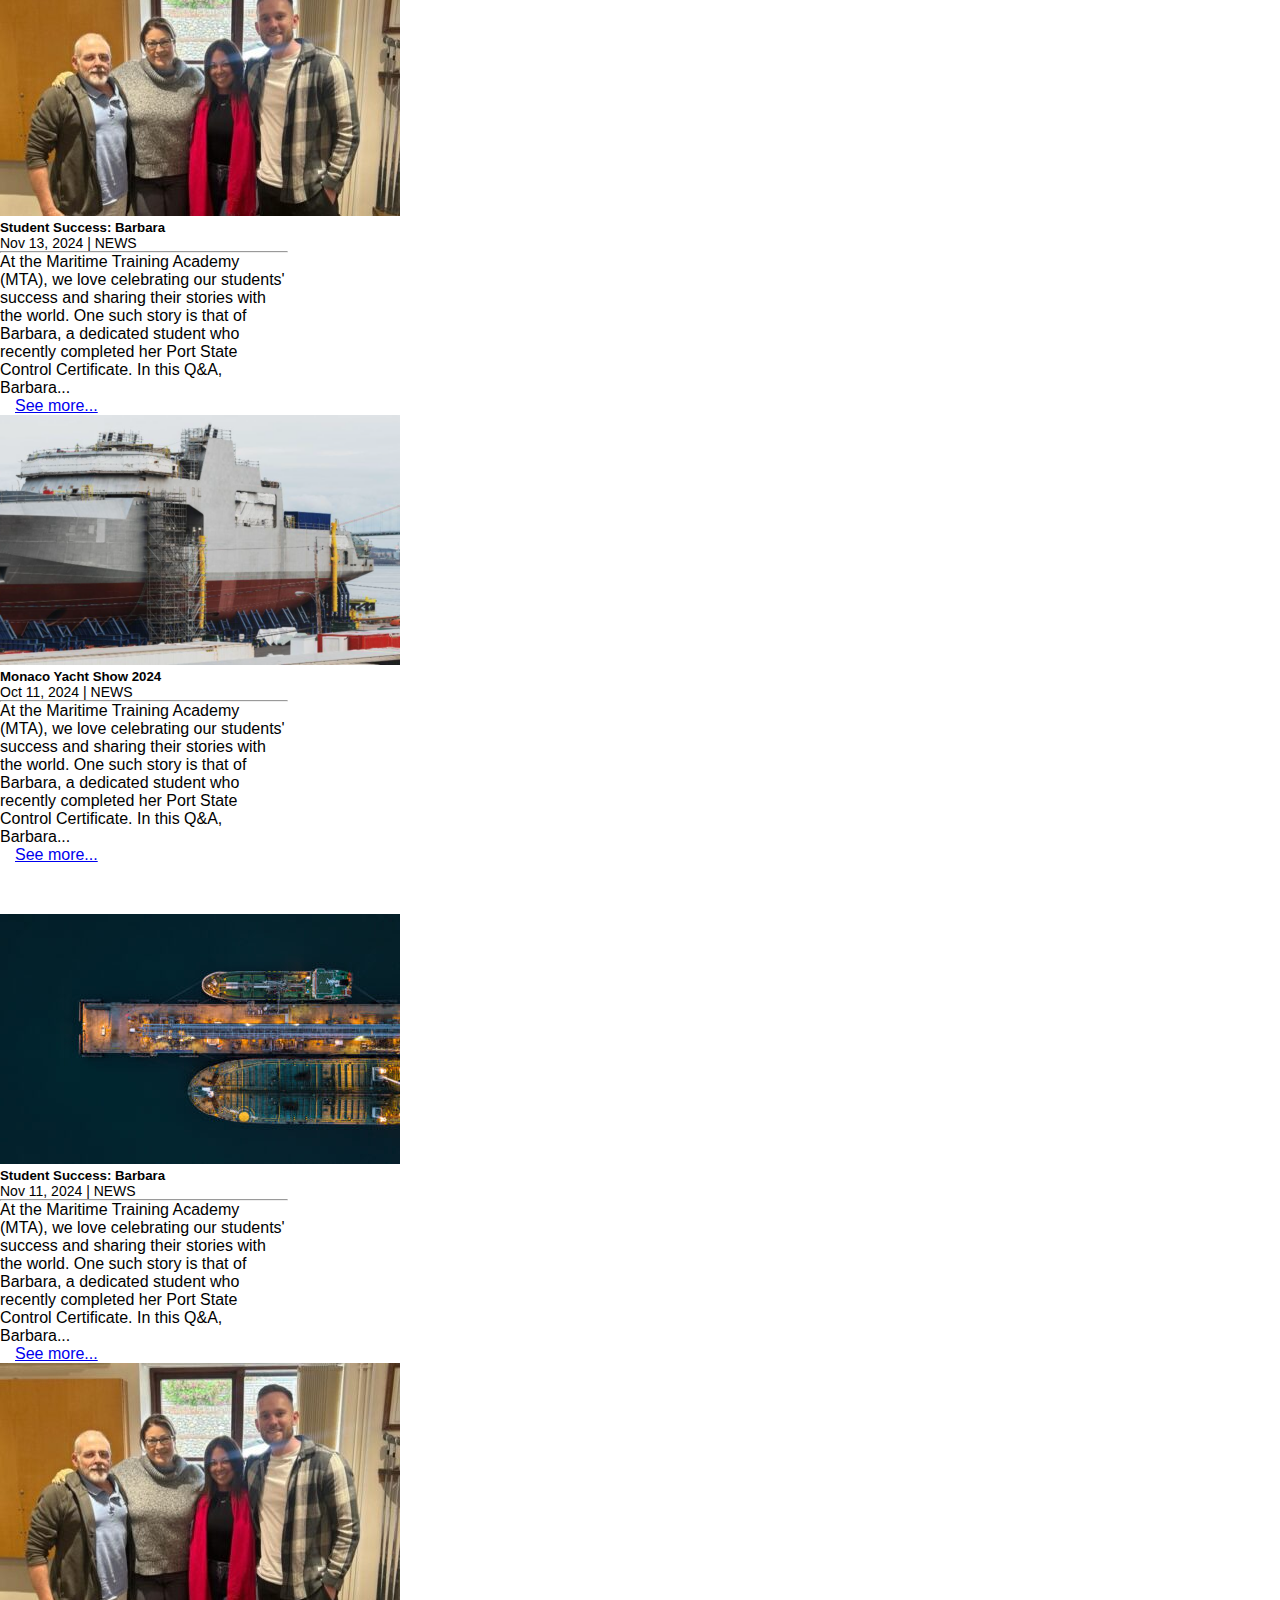
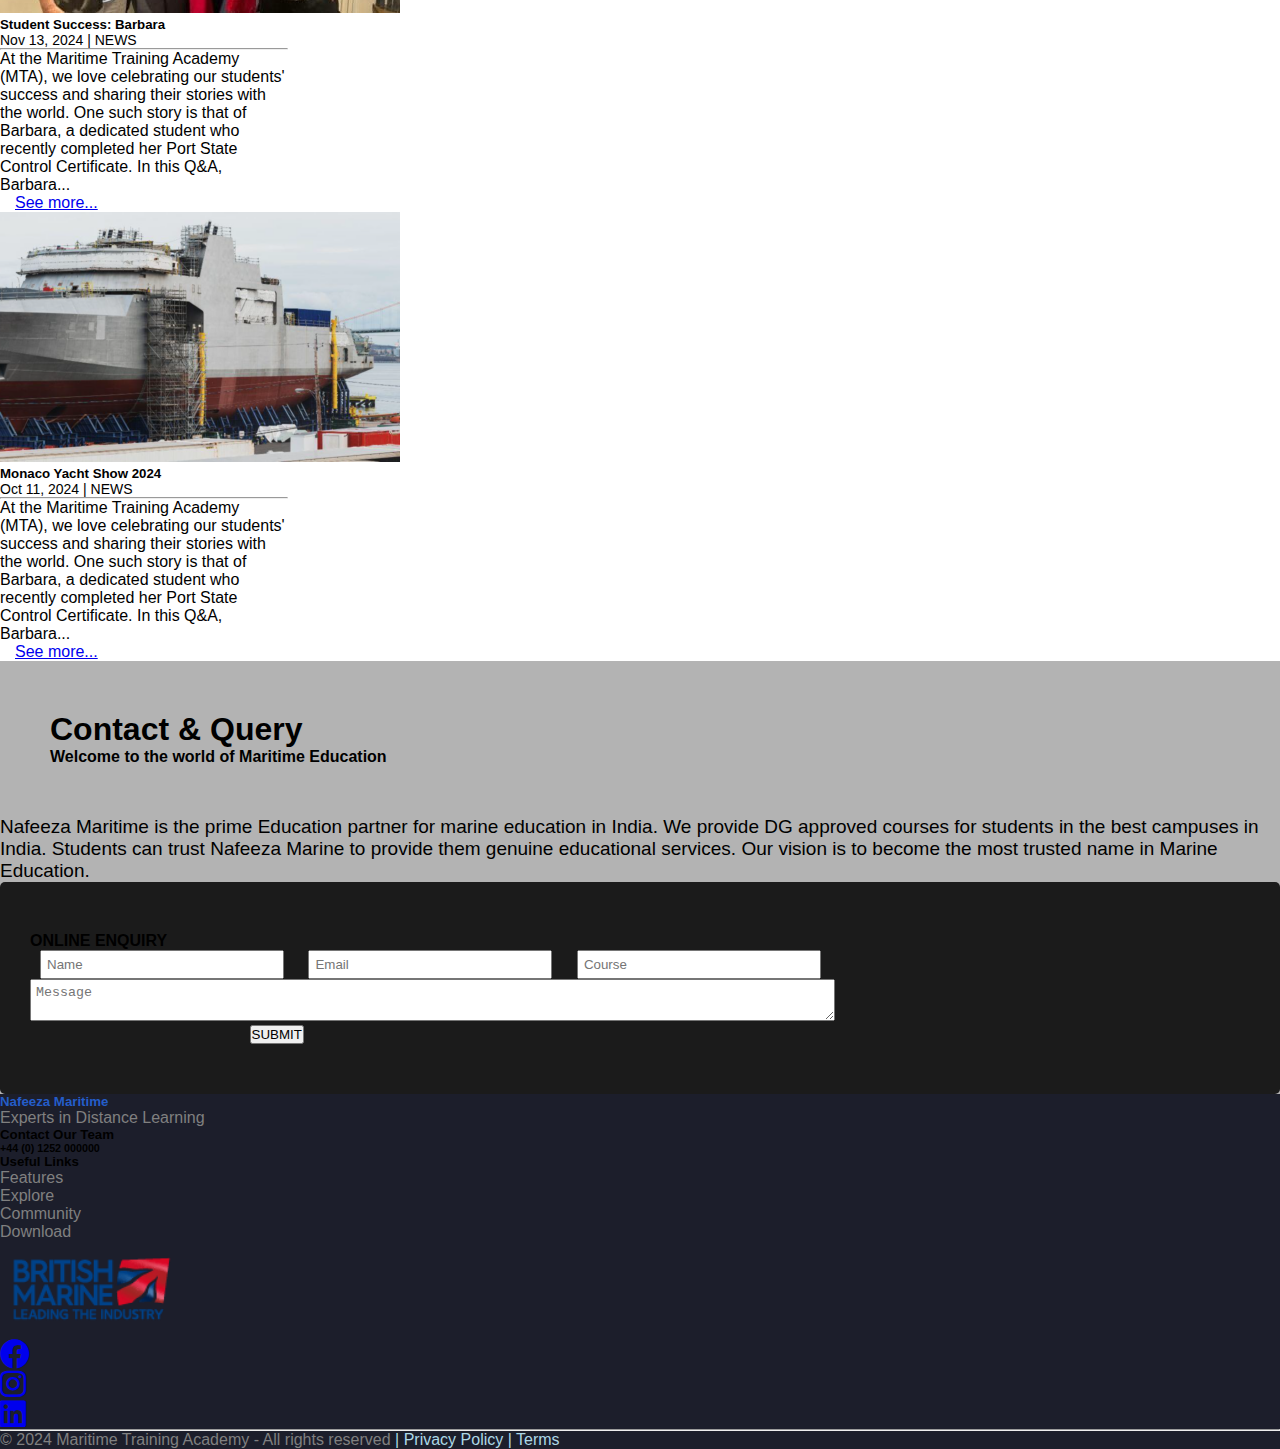
<file: news.html>
<!DOCTYPE html>
<html lang="en">

<head>
    <meta charset="UTF-8">
    <meta name="viewport" content="width=device-width, initial-scale=1.0">
    <title>Document</title>
    <link rel="stylesheet" href="index.css">
    <link rel="stylesheet" href="https://cdnjs.cloudflare.com/ajax/libs/font-awesome/5.15.4/css/all.min.css">

    <link href="https://cdn.jsdelivr.net/npm/bootstrap@5.0.2/dist/css/bootstrap.min.css" rel="stylesheet"
        integrity="sha384-EVSTQN3/azprG1Anm3QDgpJLIm9Nao0Yz1ztcQTwFspd3yD65VohhpuuCOmLASjC" crossorigin="anonymous">
</head>

<body>
    <!-- Header section -->
    <header class="header">
        <div class="header-top">
            <!-- Logo placed on the left side -->
            <img id="logo" src="logo_for_form.png" alt="Nafeeza Maritime Logo">

            <!-- Contact information on the right side -->
            <div class="contact-info">
                <span class="text-end">📞 0000000000</span>
                <a href="mailto:contact@shreysunmaritime.com">📧 contact@nafeezamaritime.com</a>
            </div>
        </div>

        <!-- Toggle button for mobile navigation -->
        <button class="nav-toggle" onclick="toggleNav()">☰</button>

        <!-- Navigation links -->
        <nav class="header-nav" id="nav-menu">
            <a href="index.html">HOME</a>
            <a href="about.html">WHY US</a>
            <a href="career.html">CAREERS</a>
            <a href="courses.html">COURSES</a>
            <a href="news.html">NEWS</a>
            <a href="contact.html">CONTACT</a>
            <a href="about.html" class="apply-button">APPLY NOW</a>
        </nav>
    </header>

    <div class="news-content">
        <h1>NEWS & BLOGS</h1>
        <p>Maritime Education at its best!</p>
    </div>

    <div class="newsBlog-box text-center mt-5">
        <h1 class="newsBlog">NEW COURSES</h1>
        <h4>Keep up to date with the latest Maritime Training Academy news</h4>
    </div>

    <div class="container mt-5">
        <div class="row">
            <div class="col-md-4" style="cursor: pointer;">
                <div class="card">
                    <div class="card-image-wrapper">
                        <img style="height: 300px;" src="GP-RATING-updated.png" alt="Card 1" class="card-img-top img-hover-zoom">
                        <div class="card-img-overlay">
                            <h3 id="gpr" class="card-content text-center">General Purpose Rating (GPR)</h3>
                        </div>
                    </div>
                </div>
            </div>
            <div class="col-md-4" style="cursor: pointer;">
                <div class="card">
                    <div class="card-image-wrapper">
                        <img style="height: 300px;" src="CMCC.jpeg" alt="Card 2" class="card-img-top img-hover-zoom">
                        <div class="card-img-overlay">
                            <h3 id="gpr" class="card-content text-center">Certificate Course in Maritime Catering</h3>
                        </div>
                    </div>
                </div>
            </div>
            <div class="col-md-4" style="cursor: pointer;">
                <div class="card">
                    <div class="card-image-wrapper">
                        <img style="height: 300px;" src="ETO.jpeg" alt="Card 3" class="card-img-top img-hover-zoom">
                        <div class="card-img-overlay">
                            <h3 id="gpr" class="card-content text-center">Electro Technology</h3>
                        </div>
                    </div>
                </div>
            </div>
        </div>
    </div>
    <div class="container mt-5">
        <div class="row">
            <div class="col-md-4" style="cursor: pointer;">
                <div class="card">
                    <div class="card-image-wrapper">
                        <img style="height: 300px;" src="GME.webp" alt="Card 1" class="card-img-top img-hover-zoom">
                        <div class="card-img-overlay">
                            <h3 id="gpr" class="card-content text-center">Graduate Maritiem Engineer(GME )</h3>
                        </div>
                    </div>
                </div>
            </div>
            <div class="col-md-4" style="cursor: pointer;">
                <div class="card">
                    <div class="card-image-wrapper">
                        <img style="height: 300px;" src="BE.jpg" alt="Card 2" class="card-img-top img-hover-zoom">
                        <div class="card-img-overlay">
                            <h3 id="gpr" class="card-content text-center">B.E. Marine</h3>
                        </div>
                    </div>
                </div>
            </div>
            <div class="col-md-4" style="cursor: pointer;">
                <div class="card">
                    <div class="card-image-wrapper">
                        <img style="height: 300px;" src="BSC.jpg" alt="Card 3" class="card-img-top img-hover-zoom">
                        <div class="card-img-overlay">
                            <h3 id="gpr" class="card-content text-center">BSC Nautical Science</h3>
                        </div>
                    </div>
                </div>
            </div>
        </div>
    </div>
    <div class="container mt-5 mb-5">
        <div class="row">
            <div class="col-md-4" style="cursor: pointer;">
                <div class="card">
                    <div class="card-image-wrapper">
                        <img style="height: 300px;" src="DNS.webp" alt="Card 3" class="card-img-top img-hover-zoom">
                        <div class="card-img-overlay">
                            <h3 id="gpr" class="card-content text-center">DNS Diploma Nautical Science</h3>
                        </div>
                    </div>
                </div>
            </div>
        </div>
    </div>
    <div class="newsBlog-box text-center ">
        <h1 class="newsBlog">News & Blog</h1>
        <h4>Keep up to date with the latest Maritime Training Academy news</h4>
    </div>
    <div class="container" style="margin-top: 100px;">
        <div class="row">
            <div class="col-md-4">
                <div class="card-new" style="width: 18rem;">
                    <img src="tanker.jpg" class="card-img-top" alt="...">
                    <div class="card-body">
                      <h5 class="card-title">Student Success: Barbara</h5>
                      <p class="text-muted" style="font-size: 14px;">Nov 11, 2024 | NEWS</p>
                      <hr>
                      <p class="card-text">    At the Maritime Training Academy (MTA), we love celebrating our students' success and sharing their stories with the world. One such story is that of Barbara, a dedicated student who recently completed her Port State Control Certificate. In this Q&A, Barbara...
                    </p>
                      <a href="#" class="btn btn-danger" style=" padding: 3px 15px;">See more...</a>
                    </div>
                  </div>
            </div>
            <div class="col-md-4">
                <div class="card-new" style="width: 18rem;">
                    <img src="Bianca.jpg" class="card-img-top" alt="...">
                    <div class="card-body">
                      <h5 class="card-title">Student Success: Barbara</h5>
                      <p class="text-muted" style="font-size: 14px;">Nov 13, 2024 | NEWS</p>
                      <hr>
                      <p class="card-text">    At the Maritime Training Academy (MTA), we love celebrating our students' success and sharing their stories with the world. One such story is that of Barbara, a dedicated student who recently completed her Port State Control Certificate. In this Q&A, Barbara...
                    </p>
                      <a href="#" class="btn btn-danger"style=" padding: 3px 15px;">See more...</a>
                    </div>
                  </div>
            </div>
            <div class="col-md-4">
                <div class="card-new" style="width: 18rem;">
                    <img src="boat.png" class="card-img-top" alt="...">
                    <div class="card-body">
                      <h5 class="card-title">Monaco Yacht Show 2024</h5>
                      <p class="text-muted" style="font-size: 14px;">Oct 11, 2024 | NEWS</p>
                      <hr>
                      <p class="card-text">    At the Maritime Training Academy (MTA), we love celebrating our students' success and sharing their stories with the world. One such story is that of Barbara, a dedicated student who recently completed her Port State Control Certificate. In this Q&A, Barbara...
                    </p>
                      <a href="#" class="btn btn-danger"style=" padding: 3px 15px;">See more...</a>
                    </div>
                  </div>
            </div>
        </div>
        
    </div>
    <div class="container" style="margin-top: 50px;">
        <div class="row">
            <div class="col-md-4">
                <div class="card-new" style="width: 18rem;">
                    <img src="tanker.jpg" class="card-img-top" alt="...">
                    <div class="card-body">
                      <h5 class="card-title">Student Success: Barbara</h5>
                      <p class="text-muted" style="font-size: 14px;">Nov 11, 2024 | NEWS</p>
                      <hr>
                      <p class="card-text">    At the Maritime Training Academy (MTA), we love celebrating our students' success and sharing their stories with the world. One such story is that of Barbara, a dedicated student who recently completed her Port State Control Certificate. In this Q&A, Barbara...
                    </p>
                      <a href="#" class="btn btn-danger" style=" padding: 3px 15px;">See more...</a>
                    </div>
                  </div>
            </div>
            <div class="col-md-4">
                <div class="card-new" style="width: 18rem;">
                    <img src="Bianca.jpg" class="card-img-top" alt="...">
                    <div class="card-body">
                      <h5 class="card-title">Student Success: Barbara</h5>
                      <p class="text-muted" style="font-size: 14px;">Nov 13, 2024 | NEWS</p>
                      <hr>
                      <p class="card-text">    At the Maritime Training Academy (MTA), we love celebrating our students' success and sharing their stories with the world. One such story is that of Barbara, a dedicated student who recently completed her Port State Control Certificate. In this Q&A, Barbara...
                    </p>
                      <a href="#" class="btn btn-danger"style=" padding: 3px 15px;">See more...</a>
                    </div>
                  </div>
            </div>
            <div class="col-md-4">
                <div class="card-new" style="width: 18rem;">
                    <img src="boat.png" class="card-img-top" alt="...">
                    <div class="card-body">
                      <h5 class="card-title">Monaco Yacht Show 2024</h5>
                      <p class="text-muted" style="font-size: 14px;">Oct 11, 2024 | NEWS</p>
                      <hr>
                      <p class="card-text">    At the Maritime Training Academy (MTA), we love celebrating our students' success and sharing their stories with the world. One such story is that of Barbara, a dedicated student who recently completed her Port State Control Certificate. In this Q&A, Barbara...
                    </p>
                      <a href="#" class="btn btn-danger"style=" padding: 3px 15px;">See more...</a>
                    </div>
                  </div>
            </div>
        </div>
        
    </div>
    <div class="container mb-5" style="margin-top: 50px;">
        <div class="row">
            <div class="col-md-4">
                <div class="card-new" style="width: 18rem;">
                    <img src="tanker.jpg" class="card-img-top" alt="...">
                    <div class="card-body">
                      <h5 class="card-title">Student Success: Barbara</h5>
                      <p class="text-muted" style="font-size: 14px;">Nov 11, 2024 | NEWS</p>
                      <hr>
                      <p class="card-text">    At the Maritime Training Academy (MTA), we love celebrating our students' success and sharing their stories with the world. One such story is that of Barbara, a dedicated student who recently completed her Port State Control Certificate. In this Q&A, Barbara...
                    </p>
                      <a href="#" class="btn btn-danger" style=" padding: 3px 15px;">See more...</a>
                    </div>
                  </div>
            </div>
            <div class="col-md-4">
                <div class="card-new" style="width: 18rem;">
                    <img src="Bianca.jpg" class="card-img-top" alt="...">
                    <div class="card-body">
                      <h5 class="card-title">Student Success: Barbara</h5>
                      <p class="text-muted" style="font-size: 14px;">Nov 13, 2024 | NEWS</p>
                      <hr>
                      <p class="card-text">    At the Maritime Training Academy (MTA), we love celebrating our students' success and sharing their stories with the world. One such story is that of Barbara, a dedicated student who recently completed her Port State Control Certificate. In this Q&A, Barbara...
                    </p>
                      <a href="#" class="btn btn-danger"style=" padding: 3px 15px;">See more...</a>
                    </div>
                  </div>
            </div>
            <div class="col-md-4">
                <div class="card-new" style="width: 18rem;">
                    <img src="boat.png" class="card-img-top" alt="...">
                    <div class="card-body">
                      <h5 class="card-title">Monaco Yacht Show 2024</h5>
                      <p class="text-muted" style="font-size: 14px;">Oct 11, 2024 | NEWS</p>
                      <hr>
                      <p class="card-text">    At the Maritime Training Academy (MTA), we love celebrating our students' success and sharing their stories with the world. One such story is that of Barbara, a dedicated student who recently completed her Port State Control Certificate. In this Q&A, Barbara...
                    </p>
                      <a href="#" class="btn btn-danger"style=" padding: 3px 15px;">See more...</a>
                    </div>
                  </div>
            </div>
        </div>
        
    </div>
    
    <div class="container-fluid pb-5" style="background-color: rgb(179, 179, 179);">
        <div class="contact-box text-center " style="padding: 50px;">
            <h1 class="contact">Contact & Query</h1>
            <h4>Welcome to the world of Maritime Education</h4>
        </div>
        <div class="container">
            <div>
                <div>
                    <p style="font-size: 19px; margin-bottom: 0;">Nafeeza Maritime is the prime Education partner for marine education in India. We provide DG approved courses for students in the best campuses in India. Students can trust Nafeeza Marine to provide them genuine educational services. Our vision is to become the most trusted name in Marine Education.</p>
                </div>
                <div class="container">
                    <form class="contact-form text-center">
                        <div class=" mb-5 text-center text-light">
                            <h4>ONLINE ENQUIRY</h4>
                        </div>
                        <div class="">
                            <input class="name-input" type="text" placeholder="Name">
                            <input class="email-input" type="text" placeholder="Email">
                            <input class="course-input" type="text" placeholder="Course">
                        </div>
                        <div class="m-3">
                            <textarea name="textarea" id="query" placeholder="Message"></textarea>
                        </div>
                        <div class="text-start" style="margin-left: 18%;">
                            <button class="btn btn-primary px-5">SUBMIT</button>
                        </div>
                    </form>
                </div>
            </div>
        </div>
        
    </div>
    

    <footer class="text-white pt-5 pb-4" style="background-color: rgb(28, 30, 43);">
        <div class="container text-center text-md-left">
            <div class="row text-center text-md-left">
                <div class="col-md-3 col-lg-3 col-xl-3 mt-3">
                    <div class="text-start">
                        <h5 id="foot-text" class="font-weight-bold" style="color: rgb(36, 93, 201);">Nafeeza Maritime</h5>
                        <p>
                            <a href="#" style="text-decoration: none; color: grey;">Experts in Distance Learning</a>
                        </p>
                    </div>
                    <div class="text-start">
                        <h5 id="foot-text2">Contact Our Team</h5>
                        <h6 id="foot-text3">+44 (0) 1252 000000</h6>
                    </div>
                </div>
                <div class="col-md-2 col-lg-2 col-xl-2 mx-auto mt-3">
                    <div id="foot-col-text" class="text-start">
                        <h5 id="foot-text2">Useful Links</h5>
                        <p style="color: grey;">Features</p>
                        <p style="color: grey;">Explore</p>
                        <p style="color: grey;">Community</p>
                        <p style="color: grey;">Download</p>
                    </div>
                </div>
                <div class="col-md-3 col-lg-2 col-xl-2 mx-auto mt-3">
                    <img class="bg-light" style="width: 180px;" src="british-marine.png" alt="">
                    <div class="row mt-4">
                        <div class="col-md-4">
                            <a href="#"><i class="fab fa-facebook" style="font-size: 30px;"></i></a>
                        </div>
                        <div class="col-md-4">
                            <a href="#"><i class="fab fa-instagram" style="font-size: 30px;"></i></a>
                        </div>
                        <div class="col-md-4">
                            <a href="#"><i class="fab fa-linkedin" style="font-size: 30px;"></i></a>
                        </div>
                    </div>
                </div>
            </div>
        </div>
        <div class="container">
            <hr class="mt-5 mb-3"/>
        </div>
        <div class="container text-center">
            <p style="color: grey;">&copy; 2024 Maritime Training Academy - All rights reserved 
                <span style="color: lightblue; cursor: pointer;">| Privacy Policy | Terms</span>
            </p>
        </div>
    </footer>

    <script>
        // JavaScript function to toggle the navigation visibility
        function toggleNav() {
            var navMenu = document.getElementById("nav-menu");
            navMenu.classList.toggle("active");
        }

        let lastScrollPosition = 0;
        const header = document.querySelector('.header');

        window.addEventListener('scroll', () => {
            const currentScrollPosition = window.pageYOffset;
            if (currentScrollPosition > lastScrollPosition) {
                header.style.top = '-100px'; // Hide the header when scrolling down
            } else {
                header.style.top = '0'; // Show the header when scrolling up
            }
            lastScrollPosition = currentScrollPosition;
        });
    </script>

    <script src="https://cdn.jsdelivr.net/npm/bootstrap@5.0.2/dist/js/bootstrap.bundle.min.js"
        integrity="sha384-MrcW6ZMFYlzcLA8Nl+NtUVF0sA7MsXsP1UyJoMp4YLEuNSfAP+JcXn/tWtIaxVXM"
        crossorigin="anonymous"></script>
    <script src="https://cdn.jsdelivr.net/npm/@popperjs/core@2.9.2/dist/umd/popper.min.js"
        integrity="sha384-IQsoLXl5PILFhosVNubq5LC7Qb9DXgDA9i+tQ8Zj3iwWAwPtgFTxbJ8NT4GN1R8p"
        crossorigin="anonymous"></script>
    <script src="https://cdn.jsdelivr.net/npm/bootstrap@5.0.2/dist/js/bootstrap.min.js"
        integrity="sha384-cVKIPhGWiC2Al4u+LWgxfKTRIcfu0JTxR+EQDz/bgldoEyl4H0zUF0QKbrJ0EcQF"
        crossorigin="anonymous"></script>

</body>

</html>
</file>
<file: index.css>
* {
    margin: 0;
    padding: 0;
    box-sizing: border-box;
  }
  
  body {
    font-family: Arial, sans-serif;
    overflow-x: hidden;
  }
  
  #logo {
    height: 90px;
    width: 100px;
    background-color: aliceblue;
    border-radius: 100%;
  }
  
          /* Fixed header styling */
          .header {
            position: fixed;
            top: 0;
            width: 100%;
            background-color: #003366;
            color: white;
            z-index: 10;
            padding: 10px 20px;
            transition: top 0.3s; /* Smooth transition for hiding */
        }

        /* Header top styling */
        .header-top {
            display: flex;
            justify-content: space-between; /* Space between logo and contact info */
            align-items: center; /* Center align items vertically */
            font-size: 14px;
            padding-bottom: 5px;
        }

        .contact-info {
            text-align: right; /* Align contact info to the right */
        }

        .contact-info a {
            color: white;
            text-decoration: none;
            margin-left: 10px;
        }

        .nav-toggle {
            display: none;
        }

        .header-nav {
            display: flex;
            align-items: center;
            justify-content: center;
            padding: 10px 0;
            background-color: white;
            flex-wrap: wrap;
        }

        .header-nav a {
            margin: 0 15px;
            text-decoration: none;
            color: #003366;
            font-weight: bold;
        }

        .header-nav a:hover {
            color: #007bff;
        }

        .header .apply-button {
            background-color: #007bff;
            color: white;
            padding: 8px 15px;
            border-radius: 4px;
            text-decoration: none;
        }

        .header .apply-button:hover {
            background-color: #0056b3;
        }
  
  /* Main content with background image */
  .content {
    margin-top: 150px; /* Push content below the fixed header */
    color: white;
    position: relative;
    background-image: url('superyacht-pursers-header.jpg'); /* Background image */
    background-size: cover;
    background-position: center;
    background-repeat: no-repeat;
    height: 80vh; /* Set height for background image section */
    display: flex;
    flex-direction: column;
    justify-content: center;
    align-items: center;
    text-align: center;
    padding: 20px;
  }
  
  .content h1 {
    font-size: 3em;
    margin-bottom: 10px;
    text-shadow: 2px 2px 5px rgba(0, 0, 0, 0.7); /* Shadow for readability */
  }
  .content h1:hover{
    color: #007bff;
  }
  .content p:hover{
    color: #007bff;
  }
  .content p {
    font-size: 1.2em;
    text-shadow: 1px 1px 3px rgba(0, 0, 0, 0.7); /* Shadow for readability */
  }
  /* courses background image */
  .courses-content {
    margin-top: 150px; /* Push content below the fixed header */
    color: white;
    position: relative;
    background-image: url('yacht-brokerage-header.jpg'); /* Background image */
    background-size: cover;
    background-position: center;
    background-repeat: no-repeat;
    height: 80vh; /* Set height for background image section */
    display: flex;
    flex-direction: column;
    justify-content: center;
    align-items: center;
    text-align: center;
    padding: 20px;
  }
  
  .courses-content h1 {
    font-size: 3em;
    margin-bottom: 10px;
    text-shadow: 2px 2px 5px rgba(0, 0, 0, 0.7); /* Shadow for readability */
  }
  .courses-content h1:hover{
    color: #007bff;
  }
  .courses-content p:hover{
    color: #007bff;
  }
  .courses-content p {
    font-size: 1.2em;
    text-shadow: 1px 1px 3px rgba(0, 0, 0, 0.7); /* Shadow for readability */
  }
  /* about background image */
  .about-content {
    margin-top: 150px; /* Push content below the fixed header */
    color: white;
    position: relative;
    background-image: url('superyacht-management-header.jpg'); /* Background image */
    background-size: cover;
    background-position: center;
    background-repeat: no-repeat;
    height: 80vh; /* Set height for background image section */
    display: flex;
    flex-direction: column;
    justify-content: center;
    align-items: center;
    text-align: center;
    padding: 20px;
  }
  
  .about-content h1 {
    font-size: 3em;
    margin-bottom: 10px;
    text-shadow: 2px 2px 5px rgba(0, 0, 0, 0.7); /* Shadow for readability */
  }
  .about-content h1:hover{
    color: #007bff;
  }
  .about-content p:hover{
    color: #007bff;
  }
  
  .about-content p {
    font-size: 1.2em;
    text-shadow: 1px 1px 3px rgba(0, 0, 0, 0.7); /* Shadow for readability */
  }

  .news-content {
    margin-top: 150px; /* Push content below the fixed header */
    color: white;
    position: relative;
    background-image: url('news-image.png'); /* Background image */
    background-size: cover;
    background-position: center;
    background-repeat: no-repeat;
    height: 80vh; /* Set height for background image section */
    display: flex;
    flex-direction: column;
    justify-content: center;
    align-items: center;
    text-align: center;
    padding: 20px;
  }
  
  .news-content h1 {
    font-size: 3em;
    margin-bottom: 10px;
    text-shadow: 2px 2px 5px rgba(0, 0, 0, 0.7); /* Shadow for readability */
  }
  .news-content h1:hover{
    color: #007bff;
  }
  .news-content p:hover{
    color: #007bff;
  }
  .news-content p {
    font-size: 1.2em;
    text-shadow: 1px 1px 3px rgba(0, 0, 0, 0.7); /* Shadow for readability */
  }
  .career-content {
    margin-top: 150px; /* Push content below the fixed header */
    color: white;
    position: relative;
    background-image: url('ship-surveying-header.jpg'); /* Background image */
    background-size: cover;
    background-position: center;
    background-repeat: no-repeat;
    height: 80vh; /* Set height for background image section */
    display: flex;
    flex-direction: column;
    justify-content: center;
    align-items: center;
    text-align: center;
    padding: 20px;
  }
  
  .career-content h1 {
    font-size: 3em;
    margin-bottom: 10px;
    text-shadow: 2px 2px 5px rgba(0, 0, 0, 0.7); /* Shadow for readability */
  }
  .career-content h1:hover{
    color: #007bff;
  }
  .career-content p:hover{
    color: #007bff;
  }
  
  .career-content p {
    font-size: 1.2em;
    text-shadow: 1px 1px 3px rgba(0, 0, 0, 0.7); /* Shadow for readability */
  }
  .apply-content {
    margin-top: 150px; /* Push content below the fixed header */
    color: white;
    position: relative;
    background-image: url('apply.jpg'); /* Background image */
    background-size: cover;
    background-position: center;
    background-repeat: no-repeat;
    height: 80vh; /* Set height for background image section */
    display: flex;
    flex-direction: column;
    justify-content: center;
    align-items: center;
    text-align: center;
    padding: 20px;
  }
  
  .apply-content h1 {
    font-size: 3em;
    margin-bottom: 10px;
    text-shadow: 2px 2px 5px rgba(0, 0, 0, 0.7); /* Shadow for readability */
  }
  .apply-content h1:hover{
    color: #007bff;
  }
  .apply-content p:hover{
    color: #007bff;
  }
  
  .apply-content p {
    font-size: 1.2em;
    text-shadow: 1px 1px 3px rgba(0, 0, 0, 0.7); /* Shadow for readability */
  }
  .contact-content {
    margin-top: 150px; /* Push content below the fixed header */
    color: white;
    position: relative;
    background-image: url('contact-image.jpg'); /* Background image */
    background-size: cover;
    background-position: center;
    background-repeat: no-repeat;
    height: 80vh; /* Set height for background image section */
    display: flex;
    flex-direction: column;
    justify-content: center;
    align-items: center;
    text-align: center;
    padding: 20px;
  }
  
  .contact-content h1 {
    font-size: 3em;
    margin-bottom: 10px;
    text-shadow: 2px 2px 5px rgba(0, 0, 0, 0.7); /* Shadow for readability */
  }
  .contact-content h1:hover{
    color: #007bff;
  }
  .contact-content p:hover{
    color: #007bff;
  }
  
  .contact-content p {
    font-size: 1.2em;
    text-shadow: 1px 1px 3px rgba(0, 0, 0, 0.7); /* Shadow for readability */
  }

  .card {
    position: relative;
    overflow: hidden;
}

.card-image-wrapper {
    overflow: hidden; /* Restricts image overflow */
}

.card img {
    width: 100%;
    height: 100%;
    object-fit: cover;
    transition: transform 0.5s ease, filter 0.5s ease;
    filter: blur(3px);
}

/* Zoom in effect only on image when hovering over the card */
.card:hover img {
    transform: scale(1.1);
    filter: blur(0px);
}

/* Optional overlay */
.card-overlay {
    position: absolute;
    top: 0;
    left: 0;
    width: 100%;
    height: 100%;
    background-color: rgba(22, 40, 181, 0.4); /* Semi-transparent overlay */
    transition: background-color 0.5s ease;
    display: flex;
    justify-content: center;
    align-items: center;
    color: white;
    z-index: 1;
}

.card:hover .card-overlay {
    background-color: rgba(30, 0, 255, 0);
}

/* .card-content {
    padding: 20px;
    color: white;
    z-index: 2;
} */

  
  
  /* Media queries for responsiveness */
  @media (max-width: 768px) {
    .header-top {
      flex-direction: column;
      align-items: flex-start;
    }
  
    .header-nav {
      display: flex;
      flex-direction: column;
      padding: 0px 0;
      max-height: 0;
      overflow: hidden;
      transition: max-height 0.3s ease-out;
    }
  
    .header-nav.active {
      max-height: 500px;
    }
  
    .header-nav a {
      margin: 5px 0;
    }
  
    /* Toggle button for navbar */
    .nav-toggle {
      display: block;
      background-color: #003366;
      color: white;
      font-size: 20px;
      border: none;
      padding: 10px;
      cursor: pointer;
    }
  
    .content {
      height: 60vh; /* Reduce height for smaller screens */
      padding: 20px;
    }
  
    .content h1 {
      font-size: 2.5em;
    }
  
    .content p {
      font-size: 1em;
    }
  }
  
  /* Show the navigation when the nav is active */
  .header-nav.active {
    display: flex;
  }

  /* stats card */
  .card-stats {
    background-color: rgb(42, 42, 42) !important;
    color: rgb(80, 88, 253);
    padding: 50px 30px;
    border-radius: 20px;
    box-shadow: 0 8px 16px rgba(0, 0, 0, 0.2);
    transition: 0.3s;
    max-width: 400px; /* Optional width limit */
}

.card-stats:hover {
    transform: scale(1.05);
    box-shadow: 0 8px 16px rgba(0, 0, 0, 0.3);
}

.card-stats img {
    width: 50px;
    height: 50px;
    border-radius: 50%;
}

.img-box {
    background-color: rgb(133, 231, 231);
    width: 65px;
    height: 65px;
    border-radius: 50%;
    display: flex;
    justify-content: center;
    align-items: center;
    margin-bottom: 15px;
}

#gpr{
    /* padding: 90px 30px; */
    /* height: 200px; */
    /* padding: 20px; */
    /* color: white; */
    margin-top: 30%;
    padding: 5px;
    z-index: 2;
    
    color: white;
}
#gpr:hover{
    /* color: rgb(91, 160, 255); */
    /* background-color: rgb(6, 5, 36); */
    color: white;
    background-color: #003366;
   
}

/* coures button */

.courses-button{
  background-color: #0056b3;
  border-radius: 5px;
  border: 3px solid #0056b3;
  color: white;
  padding: 5px 20px;
  text-decoration: none;
  display: inline-block;
  font-size: 20px;
  font-weight: bold;
  margin: 4px 40px;
  cursor: pointer;
  transition: 0.2s;
}
.courses-button:hover{
  background: none;
  border: 3px solid #0056b3;
  color: #0056b3;
  transition: 0.2s;
}

.contact-form{
  padding: 50px 30px;
  background-color: rgb(27, 27, 27);
  border-radius: 5px;
}
.name-input{
  padding: 5px;
  margin: 0px 10px;
  width: 20%;
}
.email-input{
  padding: 5px;
  margin: 0px 10px;
  width: 20%;
}
.course-input{
  padding: 5px ;
  margin: 0px 10px;
  width: 20%;
}
#query{
  width: 66%;
  padding: 5px;
  
}
/* Mobile phones (576px and smaller) */
@media (max-width: 576px) {
  .contact-form {
    font-size: 14px;
    padding: 20px; /* Reduce padding for mobile */
  }

  /* Make inputs stack in a column */
  .name-input, .email-input, .course-input, #query {
    width: 100%; /* Full width on mobile */
    margin: 10px 0; /* Add vertical margin and remove horizontal margin */
  }
}

/* register form css */
* {
  margin: 0;
  padding: 0;
  /* font-family: Playfair Display, serif; */
  }
  #back{
      display: flex;
      justify-content: center;
      align-items: center;
      min-height: 100vh;
  }
  .wrapper{
      width: 420px;
      background: transparent;
      border: 2px solid rgba(255,255,255,.2);
      border-radius: 10px;
      backdrop-filter: blur(20px);
      transition: 0.3s;
  }
  .wrapper:hover{
          transform: scale(1.03); /* Slight zoom-in */
          box-shadow: 0 8px 16px rgba(0, 0, 0, 0.3); /* Elevated shadow effect */
          transition: 0.3s;
  }
  .wrapper h1{
      font-size: 36px;
      text-align: center;
      margin-top: 30px;
      color: white;
  }
  .input-box{
      margin: 10px 35px;
      padding: 10px 0px;
      width: 80% !important;
      border: 2px solid rgba(216, 216, 216, 0.41);
      background:none;
      /* background: none; */
      border-radius: 30px;
      width: 53%;
  }
  #Fauser{
      color: white;
      margin-left: 100px;
  }
  #Falock{
      color: white;
      margin-left: 100px;
  }
  #int{
      background: none;
      border-radius: 30px;
      border: none;
      outline: none;
      color: aliceblue;
      padding-left: 10px;
  }
  
  .input::placeholder{
      margin-left: 200x;
      padding: 200px;
  }
  #pas{
      background: none;
      border-radius: 30px;
      border: none;
      outline: none;
      color: aliceblue;
      padding-left: 10px;
  }
  #pas::placeholder{
      color: rgb(255, 255, 255) !important;
  
  }
  #int::placeholder{
      color: rgb(255, 255, 255) !important;
  }
  .btn-1{
      
      width: 78%;
      border-radius: 30px;
      padding: 7px 0px;
      border: none;
      font-weight:bold ;
  }
  .btn-1:hover{
      background: none;
      border: 1.5px solid white;
      color: white;
  }
  
  /* Media Queries */
  
  /* Tablets (768px and below) */
  @media (max-width: 768px) {
      .wrapper {
        width: 300px; /* Reduce width */
      }
      #Fauser{
          margin-left: 80%;
          margin-top: -44px;
      }
      #Falock{
          margin-left: 80%;
          margin-top: -44px;
      }
      .input-box {
        margin: 10px 20px;
        width: 90%;
      }
    
      .wrapper h1 {
        font-size: 30px; /* Reduce font size */
      }
    
      .btn-1 {
        width: 85%; /* Adjust button width */
      }
    }
    
    /* Mobile (480px and below) */
    @media (max-width: 480px) {
      .wrapper {
        width: 280px; /* Further reduce width */
      }
    
      .input-box {
        margin: 10px 10px;
        width: 100%;
      }
    
      .wrapper h1 {
        font-size: 24px; /* Reduce font size for small screens */
      }
    
      .btn-1 {
        width: 90%; /* Full width on mobile */
      }
    }
    #back{
      background-image: url('register.jpg'); /* Background image */
      background-size: cover;
      background-position: center;
      background-repeat: no-repeat;
    }
</file>
